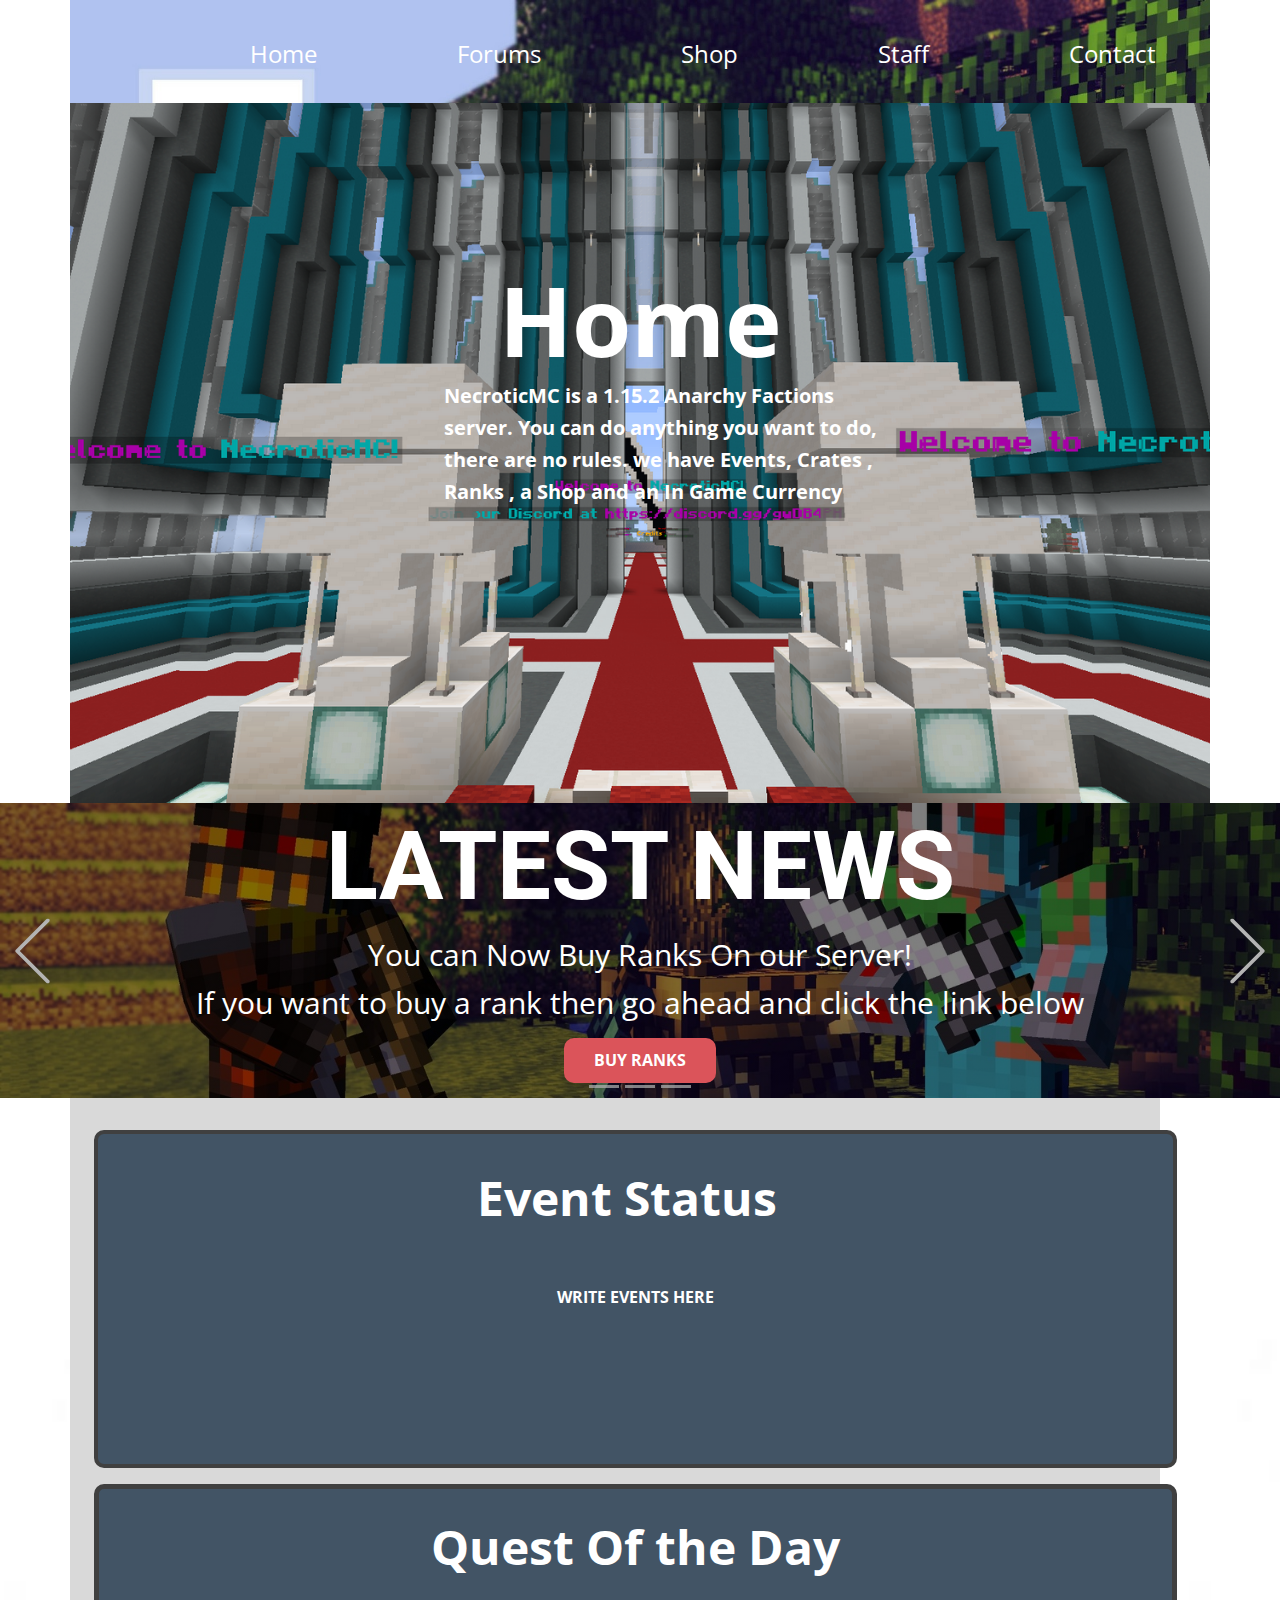
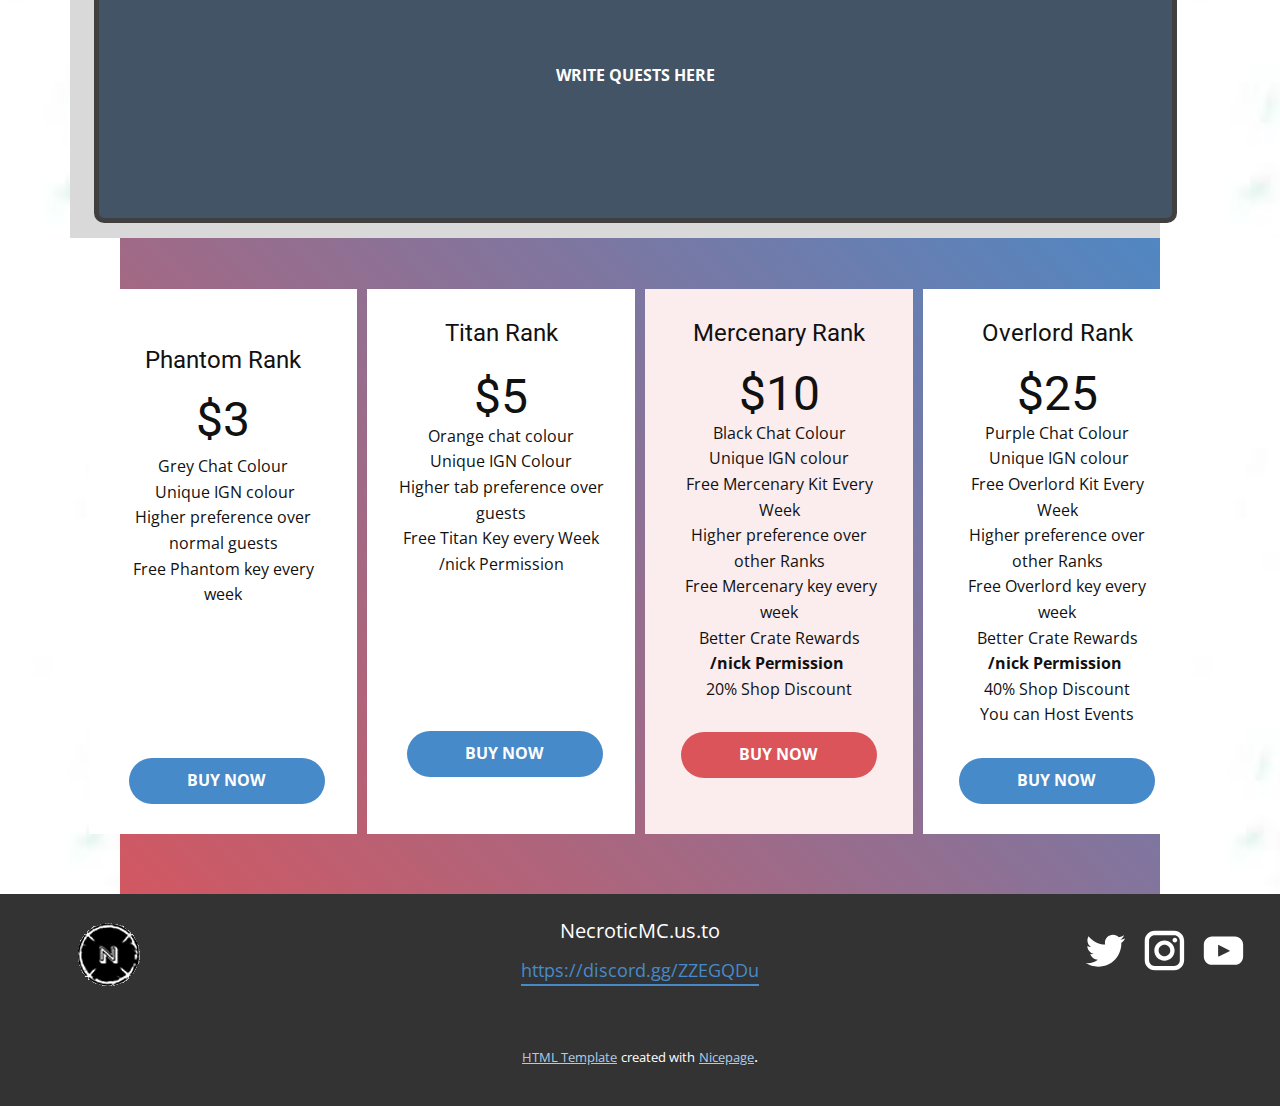
<file: index.html>
<!DOCTYPE html>
<html style="font-size: 16px;">
  <head>
    <meta name="viewport" content="width=device-width, initial-scale=1.0">
    <meta charset="utf-8">
    <meta name="keywords" content="Latest News, NecroticMC.us.to, Staff applications are open">
    <meta name="description" content="">
    <meta name="page_type" content="np-template-header-footer-from-plugin">
    <title>Home</title>
    <link rel="stylesheet" href="nicepage.css" media="screen">
<link rel="stylesheet" href="Home.css" media="screen">
    <script class="u-script" type="text/javascript" src="jquery.js" defer=""></script>
    <script class="u-script" type="text/javascript" src="nicepage.js" defer=""></script>
    <meta name="generator" content="Nicepage 2.19.0, nicepage.com">
    
    
    
    
    
    
    
    
    <link id="u-theme-google-font" rel="stylesheet" href="https://fonts.googleapis.com/css?family=Roboto:100,100i,300,300i,400,400i,500,500i,700,700i,900,900i|Open+Sans:300,300i,400,400i,600,600i,700,700i,800,800i">
    <script type="application/ld+json">{
		"@context": "http://schema.org",
		"@type": "Organization",
		"name": "",
		"url": "index.html",
		"logo": "images/necroticmc.png",
		"sameAs": [
				"https://twitter.com/NecroticMc",
				"https://www.instagram.com/necroticmc/",
				"https://youtube.com/channel/UChRduaxzDQr1-Bb1zkVHHyg/"
		]
}</script>
    <meta property="og:title" content="Home">
    <meta property="og:type" content="website">
    <meta name="theme-color" content="#478ac9">
    <link rel="canonical" href="index.html">
    <meta property="og:url" content="index.html">
    <meta name="twitter:site" content="@">
    <meta name="twitter:card" content="summary_large_image">
    <meta name="twitter:title" content="Home">
    <meta name="twitter:description" content="">
  </head>
  <body data-home-page="Home.html" data-home-page-title="Home" class="u-body"><header class="u-clearfix u-header" id="sec-6289"><div class="u-clearfix u-sheet u-sheet-1">
        <a href="https://discord.gg/gwDB4PH" class="u-image u-image-circle u-logo u-image-1" title="Necrotic" target="_blank">
          <img src="images/necroticmc.png" class="u-logo-image u-logo-image-1" data-image-width="64">
        </a>
        <img src="images/novaskin-minecraft-wallpaper21.jpeg" alt="" class="u-expanded-width u-image u-image-default u-image-2" data-image-width="2560" data-image-height="1600">
        <nav class="u-menu u-menu-dropdown u-offcanvas u-menu-1">
          <div class="menu-collapse" style="font-size: 1.5rem; letter-spacing: 0;">
            <a class="u-button-style u-custom-left-right-menu-spacing u-custom-padding-bottom u-custom-top-bottom-menu-spacing u-nav-link u-text-active-white u-text-hover-palette-1-dark-1 u-text-white" href="#">
              <svg><use xmlns:xlink="http://www.w3.org/1999/xlink" xlink:href="#menu-hamburger"></use></svg>
              <svg version="1.1" xmlns="http://www.w3.org/2000/svg" xmlns:xlink="http://www.w3.org/1999/xlink"><defs><symbol id="menu-hamburger" viewBox="0 0 16 16" style="width: 16px; height: 16px;"><rect y="1" width="16" height="2"></rect><rect y="7" width="16" height="2"></rect><rect y="13" width="16" height="2"></rect>
</symbol>
</defs></svg>
            </a>
          </div>
          <div class="u-nav-container">
            <ul class="u-nav u-text-white u-unstyled u-nav-1"><li class="u-nav-item"><a class="u-button-style u-nav-link u-text-active-white u-text-hover-palette-1-dark-1 u-text-white" href="Home.html" style="padding: 10px 70px;">Home</a>
</li><li class="u-nav-item"><a class="u-button-style u-nav-link u-text-active-white u-text-hover-palette-1-dark-1 u-text-white" href="Forums.html" style="padding: 10px 70px;">Forums</a>
</li><li class="u-nav-item"><a class="u-button-style u-nav-link u-text-active-white u-text-hover-palette-1-dark-1 u-text-white" href="Shop.html" style="padding: 10px 70px;">Shop</a>
</li><li class="u-nav-item"><a class="u-button-style u-nav-link u-text-active-white u-text-hover-palette-1-dark-1 u-text-white" href="Staff.html" style="padding: 10px 70px;">Staff</a>
</li><li class="u-nav-item"><a class="u-button-style u-nav-link u-text-active-white u-text-hover-palette-1-dark-1 u-text-white" href="Contact.html" style="padding: 10px 70px;">Contact</a>
</li></ul>
          </div>
          <div class="u-nav-container-collapse">
            <div class="u-black u-container-style u-inner-container-layout u-opacity u-opacity-95 u-sidenav">
              <div class="u-menu-close"></div>
              <ul class="u-align-center u-nav u-popupmenu-items u-unstyled u-nav-2"><li class="u-nav-item"><a class="u-button-style u-nav-link" href="Home.html">Home</a>
</li><li class="u-nav-item"><a class="u-button-style u-nav-link" href="Forums.html">Forums</a>
</li><li class="u-nav-item"><a class="u-button-style u-nav-link" href="Shop.html">Shop</a>
</li><li class="u-nav-item"><a class="u-button-style u-nav-link" href="Staff.html">Staff</a>
</li><li class="u-nav-item"><a class="u-button-style u-nav-link" href="Contact.html">Contact</a>
</li></ul>
            </div>
            <div class="u-black u-menu-overlay u-opacity u-opacity-70"></div>
          </div>
        </nav>
      </div></header>
    <section class="u-align-left u-clearfix u-section-1" id="sec-6497">
      <div class="u-clearfix u-image u-sheet u-image-1" data-image-width="1920" data-image-height="986">
        <p class="u-text u-text-default u-text-white u-text-1">Home</p>
        <p class="u-text u-text-white u-text-2">NecroticMC is a 1.15.2 Anarchy Factions server. You can do anything you want to do, there are no rules.
we have Events, Crates , Ranks , a Shop and an In Game Currency</p>
      </div>
    </section>
    <section class="u-carousel u-slide u-valign-middle-lg u-valign-middle-md u-valign-middle-sm u-valign-middle-xs u-block-ffb5-1" id="carousel_9bc3" data-interval="5000" data-u-ride="carousel">
      <ol class="u-absolute-hcenter u-carousel-indicators u-block-ffb5-2">
        <li data-u-target="#carousel_9bc3" class="u-grey-30" data-u-slide-to="0"></li>
        <li data-u-target="#carousel_9bc3" class="u-grey-30" data-u-slide-to="1"></li>
        <li data-u-target="#carousel_9bc3" class="u-grey-30" data-u-slide-to="2"></li>
      </ol>
      <div class="u-carousel-inner" role="listbox">
        <div class="u-active u-align-left u-carousel-item u-clearfix u-image u-shading u-section-2-1" src="" data-image-width="1600" data-image-height="1000">
          <div class="u-clearfix u-sheet u-sheet-1">
            <h1 class="u-align-center u-text u-title u-text-1">Latest News</h1>
            <p class="u-align-center u-large-text u-text u-text-variant u-text-2">You can Now Buy Ranks On our Server!<br>If you want to buy a rank then go ahead and click the link below
            </p>
            <a href="https://necroticshop.tebex.io/category/ranks" class="u-border-radius-10 u-btn u-btn-round u-button-style u-palette-2-base u-btn-1">Buy ranks</a>
          </div>
        </div>
        <div class="u-align-center u-carousel-item u-clearfix u-image u-shading u-section-2-2" src="" data-image-width="1600" data-image-height="972">
          <div class="u-clearfix u-sheet u-sheet-1">
            <h1 class="u-text u-text-default u-title u-text-1">NecroticMC.us.to</h1>
            <p class="u-large-text u-text u-text-default u-text-variant u-text-2">We also have regular tournaments and giveaways through which you can get rich with resources!
So what are you waiting for give our server a shot!</p>
          </div>
        </div>
        <div class="u-align-left u-carousel-item u-clearfix u-image u-shading u-section-2-3" src="" data-image-width="1600" data-image-height="822">
          <div class="u-clearfix u-sheet u-valign-middle-xl u-sheet-1">
            <h1 class="u-align-center u-text u-text-default u-title u-text-1">Staff applications are open</h1>
          </div>
        </div>
      </div>
      <a class="u-absolute-vcenter u-carousel-control u-carousel-control-prev u-text-grey-30 u-block-ffb5-3" href="#carousel_9bc3" role="button" data-u-slide="prev">
        <span aria-hidden="true">
          <svg viewBox="0 0 477.175 477.175"><path d="M145.188,238.575l215.5-215.5c5.3-5.3,5.3-13.8,0-19.1s-13.8-5.3-19.1,0l-225.1,225.1c-5.3,5.3-5.3,13.8,0,19.1l225.1,225
                    c2.6,2.6,6.1,4,9.5,4s6.9-1.3,9.5-4c5.3-5.3,5.3-13.8,0-19.1L145.188,238.575z"></path></svg>
        </span>
        <span class="sr-only">Previous</span>
      </a>
      <a class="u-absolute-vcenter u-carousel-control u-carousel-control-next u-text-grey-30 u-block-ffb5-4" href="#carousel_9bc3" role="button" data-u-slide="next">
        <span aria-hidden="true">
          <svg viewBox="0 0 477.175 477.175"><path d="M360.731,229.075l-225.1-225.1c-5.3-5.3-13.8-5.3-19.1,0s-5.3,13.8,0,19.1l215.5,215.5l-215.5,215.5
                    c-5.3,5.3-5.3,13.8,0,19.1c2.6,2.6,6.1,4,9.5,4c3.4,0,6.9-1.3,9.5-4l225.1-225.1C365.931,242.875,365.931,234.275,360.731,229.075z"></path></svg>
        </span>
        <span class="sr-only">Next</span>
      </a>
    </section>
    <section class="u-clearfix u-grey-15 u-section-3" id="sec-5ee2">
      <img src="images/download.jpg" alt="" class="u-image u-image-default u-image-1" data-image-width="168" data-image-height="300">
      <img src="images/download.jpg" alt="" class="u-image u-image-default u-image-2" data-image-width="168" data-image-height="300">
      <div class="u-border-4 u-border-grey-75 u-border-radius-10 u-container-style u-group u-palette-1-dark-2 u-shape-round u-group-1">
        <div class="u-container-layout u-container-layout-1">
          <p class="u-text u-text-default u-text-1">Event Status</p>
          <p class="u-text u-text-default u-text-2">WRITE EVENTS HERE</p>
        </div>
      </div>
      <div class="u-border-5 u-border-grey-75 u-border-radius-10 u-container-style u-group u-palette-1-dark-2 u-shape-round u-group-2">
        <div class="u-container-layout u-container-layout-2">
          <p class="u-text u-text-default u-text-3">Quest Of the Day</p>
          <p class="u-text u-text-default u-text-4">WRITE QUESTS HERE</p>
        </div>
      </div>
    </section>
    <section class="u-clearfix u-gradient u-section-4" id="sec-8536">
      <img src="images/download.jpg" alt="" class="u-expanded-height u-image u-image-default u-image-1" data-image-width="168" data-image-height="300">
      <div class="u-clearfix u-gutter-10 u-layout-wrap u-layout-wrap-1">
        <div class="u-layout">
          <div class="u-layout-row">
            <div class="u-container-style u-layout-cell u-left-cell u-size-15 u-size-30-md u-white u-layout-cell-1">
              <div class="u-container-layout u-valign-bottom u-container-layout-1">
                <h4 class="u-align-center u-text u-text-1">Phantom Rank</h4>
                <h1 class="u-align-center u-text u-text-2">$3</h1>
                <p class="u-align-center u-text u-text-3">Grey Chat Colour<br>&nbsp;Unique IGN colour<br>Higher preference over normal guests<br>Free Phantom key every week<br>
                  <br><b>&nbsp;</b>
                </p>
                <a href="https://necroticshop.tebex.io/package/4006490" class="u-border-radius-50 u-btn u-btn-round u-button-style u-palette-1-base u-btn-1" target="_blank">BUY NOW</a>
              </div>
            </div>
            <div class="u-container-style u-layout-cell u-size-15 u-size-30-md u-white u-layout-cell-2">
              <div class="u-container-layout u-valign-top u-container-layout-2">
                <h4 class="u-align-center u-text u-text-4">Titan Rank</h4>
                <h1 class="u-align-center u-text u-text-5">$5</h1>
                <p class="u-align-center u-text u-text-6">Orange chat colour<br>Unique IGN Colour<br>Higher tab preference over guests<br>Free Titan Key every Week<br>/nick Permission
                </p>
                <a href="https://necroticshop.tebex.io/package/4006547" class="u-border-radius-50 u-btn u-btn-round u-button-style u-palette-1-base u-btn-2" target="_blank">BUY NOW</a>
              </div>
            </div>
            <div class="u-align-center u-container-style u-layout-cell u-palette-2-light-3 u-size-15 u-size-30-md u-layout-cell-3">
              <div class="u-container-layout u-valign-top u-container-layout-3">
                <h4 class="u-text u-text-7">Mercenary Rank</h4>
                <h1 class="u-text u-text-8">$10</h1>
                <p class="u-text u-text-9">Black Chat Colour<br>Unique IGN colour<br>Free Mercenary Kit Every Week<br>Higher preference over other Ranks<br>&nbsp;Free Mercenary key every week<br>Better Crate Rewards<br><b>/nick Permission&nbsp;</b>
                  <br>20% Shop Discount
                </p>
                <a href="https://necroticshop.tebex.io/package/4007714" class="u-border-radius-50 u-btn u-btn-round u-button-style u-palette-2-base u-btn-3" target="_blank">BUY NOW</a>
              </div>
            </div>
            <div class="u-align-center u-container-style u-layout-cell u-right-cell u-size-15 u-size-30-md u-white u-layout-cell-4">
              <div class="u-container-layout u-valign-top u-container-layout-4">
                <h4 class="u-text u-text-10">Overlord Rank</h4>
                <h1 class="u-text u-text-11">$25</h1>
                <p class="u-text u-text-12">Purple Chat Colour<br>&nbsp;Unique IGN colour<br>Free Overlord Kit Every Week<br>Higher preference over other Ranks<br>Free Overlord key every week<br>Better Crate Rewards<br><b>/nick Permission&nbsp;</b>
                  <br>40% Shop Discount<br>You can Host Events
                </p>
                <a href="https://necroticshop.tebex.io/package/4007853" class="u-border-radius-50 u-btn u-btn-round u-button-style u-palette-1-base u-btn-4" target="_blank">BUY NOW</a>
              </div>
            </div>
          </div>
        </div>
      </div>
      <img src="images/download.jpg" alt="" class="u-expanded-height u-image u-image-default u-image-2" data-image-width="168" data-image-height="300">
    </section>
    
    
    <footer class="u-align-center-md u-align-center-sm u-align-center-xs u-clearfix u-footer u-grey-80" id="sec-3596"><div class="u-clearfix u-sheet u-sheet-1">
        <a href="https://discord.gg/gwDB4PH" class="u-image u-logo u-image-1" data-image-width="64" data-image-height="64" title="necrotic" target="_blank">
          <img src="images/necroticmc.png" class="u-logo-image u-logo-image-1" data-image-width="64">
        </a>
        <div class="u-align-left u-social-icons u-spacing-10 u-social-icons-1">
          <a class="u-social-url" target="_blank" href="https://twitter.com/NecroticMc">
            <span class="u-icon u-icon-circle u-social-twitter u-social-type-logo u-icon-1">
              <svg class="u-svg-link" preserveAspectRatio="xMidYMin slice" viewBox="0 0 112 112" style=""><use xmlns:xlink="http://www.w3.org/1999/xlink" xlink:href="#svg-53f8"></use></svg>
              <svg xmlns="http://www.w3.org/2000/svg" xmlns:xlink="http://www.w3.org/1999/xlink" version="1.1" xml:space="preserve" class="u-svg-content" viewBox="0 0 112 112" x="0px" y="0px" id="svg-53f8"><path d="M92.2,38.2c0,0.8,0,1.6,0,2.3c0,24.3-18.6,52.4-52.6,52.4c-10.6,0.1-20.2-2.9-28.5-8.2 c1.4,0.2,2.9,0.2,4.4,0.2c8.7,0,16.7-2.9,23-7.9c-8.1-0.2-14.9-5.5-17.3-12.8c1.1,0.2,2.4,0.2,3.4,0.2c1.6,0,3.3-0.2,4.8-0.7 c-8.4-1.6-14.9-9.2-14.9-18c0-0.2,0-0.2,0-0.2c2.5,1.4,5.4,2.2,8.4,2.3c-5-3.3-8.3-8.9-8.3-15.4c0-3.4,1-6.5,2.5-9.2 c9.1,11.1,22.7,18.5,38,19.2c-0.2-1.4-0.4-2.8-0.4-4.3c0.1-10,8.3-18.2,18.5-18.2c5.4,0,10.1,2.2,13.5,5.7c4.3-0.8,8.1-2.3,11.7-4.5 c-1.4,4.3-4.3,7.9-8.1,10.1c3.7-0.4,7.3-1.4,10.6-2.9C98.9,32.3,95.7,35.5,92.2,38.2z"></path></svg>
            </span>
          </a>
          <a class="u-social-url" target="_blank" href="https://www.instagram.com/necroticmc/">
            <span class="u-icon u-icon-circle u-social-instagram u-social-type-logo u-icon-2">
              <svg class="u-svg-link" preserveAspectRatio="xMidYMin slice" viewBox="0 0 112 112" style=""><use xmlns:xlink="http://www.w3.org/1999/xlink" xlink:href="#svg-55c0"></use></svg>
              <svg xmlns="http://www.w3.org/2000/svg" xmlns:xlink="http://www.w3.org/1999/xlink" version="1.1" xml:space="preserve" class="u-svg-content" viewBox="0 0 112 112" x="0px" y="0px" id="svg-55c0"><path d="M55.9,32.9c-12.8,0-23.2,10.4-23.2,23.2s10.4,23.2,23.2,23.2s23.2-10.4,23.2-23.2S68.7,32.9,55.9,32.9z M55.9,69.4c-7.4,0-13.3-6-13.3-13.3c-0.1-7.4,6-13.3,13.3-13.3s13.3,6,13.3,13.3C69.3,63.5,63.3,69.4,55.9,69.4z"></path><path d="M79.7,26.8c-3,0-5.4,2.5-5.4,5.4s2.5,5.4,5.4,5.4c3,0,5.4-2.5,5.4-5.4S82.7,26.8,79.7,26.8z"></path><path d="M78.2,11H33.5C21,11,10.8,21.3,10.8,33.7v44.7c0,12.6,10.2,22.8,22.7,22.8h44.7c12.6,0,22.7-10.2,22.7-22.7 V33.7C100.8,21.1,90.6,11,78.2,11z M91,78.4c0,7.1-5.8,12.8-12.8,12.8H33.5c-7.1,0-12.8-5.8-12.8-12.8V33.7 c0-7.1,5.8-12.8,12.8-12.8h44.7c7.1,0,12.8,5.8,12.8,12.8V78.4z"></path></svg>
            </span>
          </a>
          <a class="u-social-url" target="_blank" href="https://youtube.com/channel/UChRduaxzDQr1-Bb1zkVHHyg/">
            <span class="u-icon u-icon-circle u-social-type-logo u-social-youtube u-icon-3">
              <svg class="u-svg-link" preserveAspectRatio="xMidYMin slice" viewBox="0 0 112 112" style=""><use xmlns:xlink="http://www.w3.org/1999/xlink" xlink:href="#svg-553b"></use></svg>
              <svg xmlns="http://www.w3.org/2000/svg" xmlns:xlink="http://www.w3.org/1999/xlink" version="1.1" xml:space="preserve" class="u-svg-content" viewBox="0 0 112 112" x="0px" y="0px" id="svg-553b"><path d="M82.3,24H29.7C19.3,24,11,32.5,11,43v26.7c0,10.5,8.3,19,18.7,19h52.5c10.3,0,18.7-8.5,18.7-19V43 C101,32.5,92.7,24,82.3,24L82.3,24z M69.7,57.6L45.1,69.5c-0.7,0.2-1.4-0.2-1.4-0.8V44.1c0-0.7,0.8-1.3,1.4-0.8l24.6,12.6 C70.4,56.2,70.4,57.3,69.7,57.6L69.7,57.6z"></path></svg>
            </span>
          </a>
        </div>
        <p class="u-align-center-lg u-align-center-md u-align-center-xl u-text u-text-1">NecroticMC.us.to</p>
        <a href="https://discord.gg/gwDB4PH" class="u-active-none u-border-2 u-border-palette-1-base u-btn u-btn-rectangle u-button-style u-hover-none u-none u-btn-1" target="_blank">https://discord.gg/ZZEGQDu</a>
      </div></footer>
    <section class="u-backlink u-clearfix u-grey-80">
      <a class="u-link" href="https://nicepage.com/html" target="_blank">
        <span>HTML Template</span>
      </a>
      <p class="u-text">
        <span>created with</span>
      </p>
      <a class="u-link" href="https://nicepage.com/html" target="_blank">
        <span>Nicepage</span>
      </a>. 
    </section>
  </body>
</html>
</file>
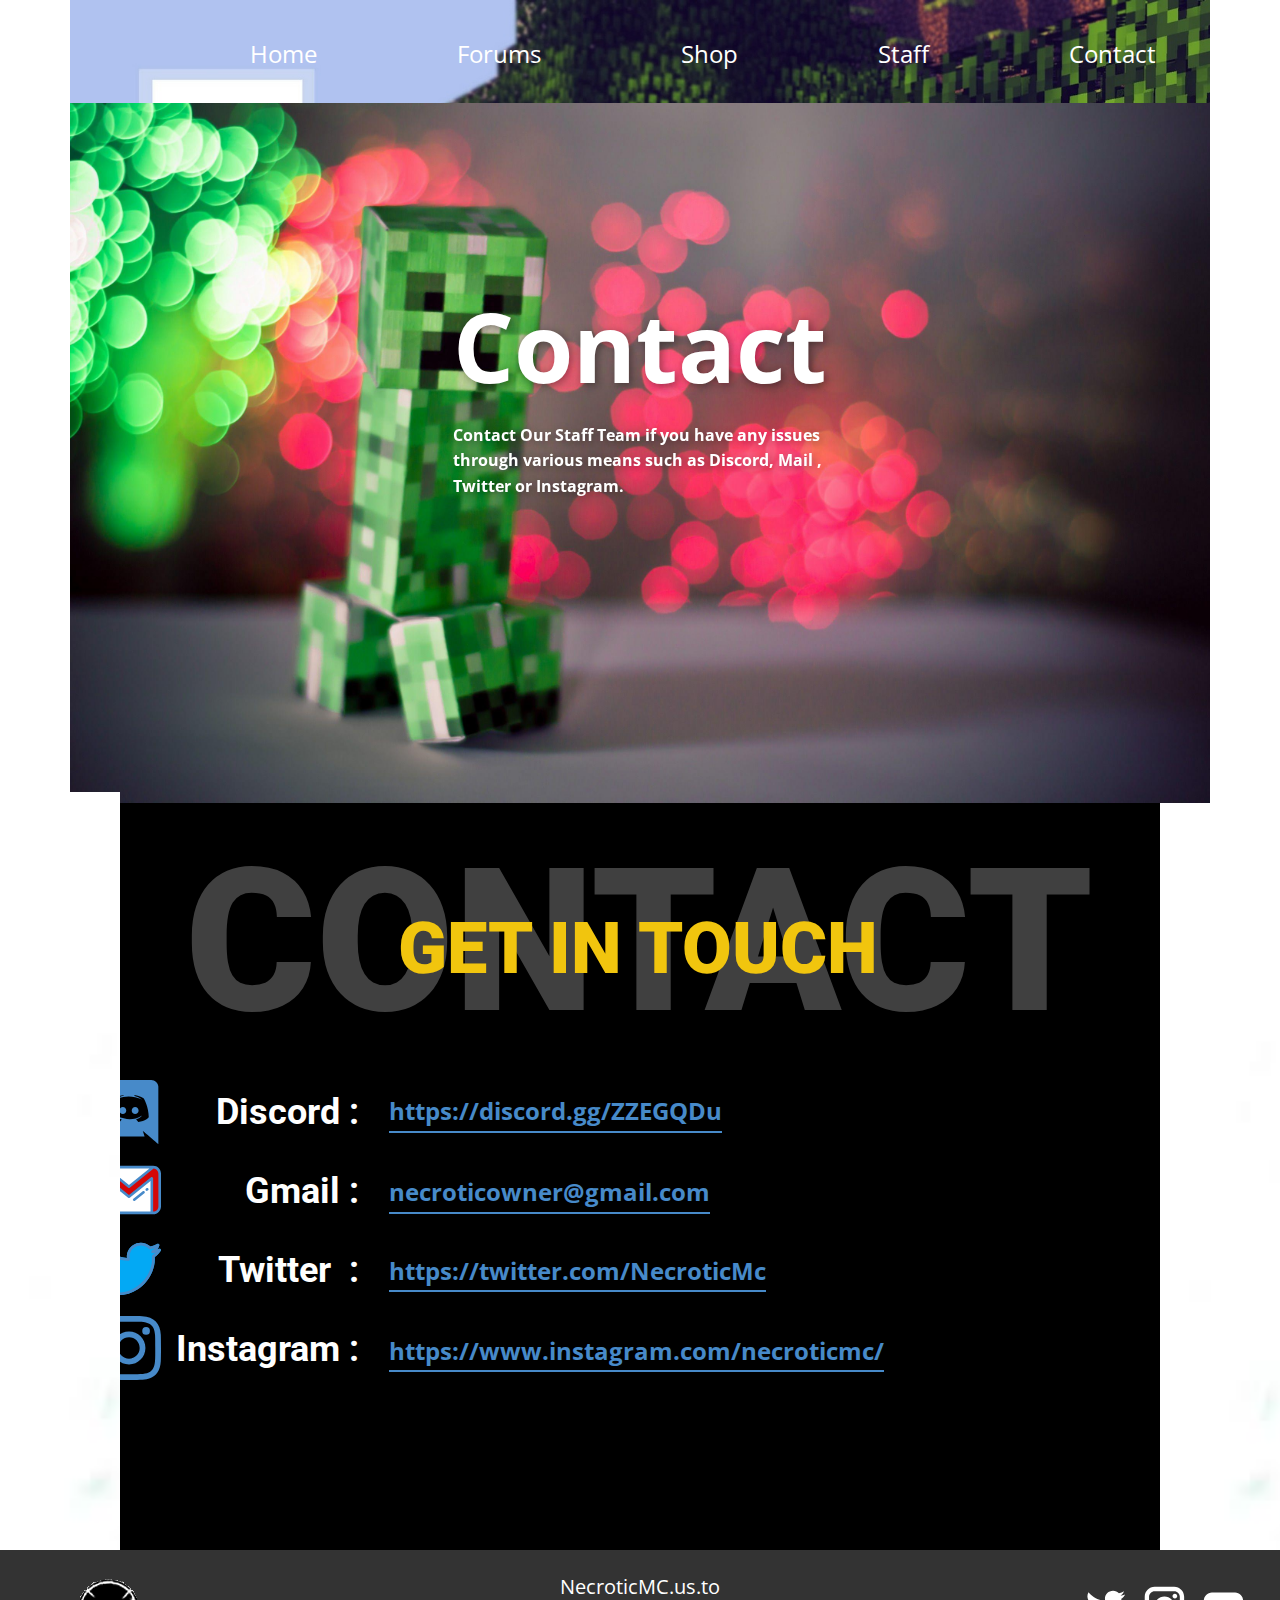
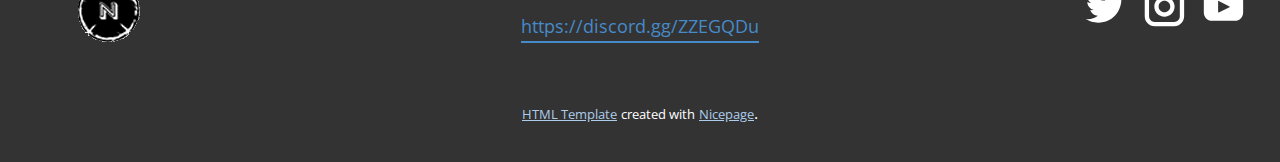
<file: Contact.html>
<!DOCTYPE html>
<html style="font-size: 16px;">
  <head>
    <meta name="viewport" content="width=device-width, initial-scale=1.0">
    <meta charset="utf-8">
    <meta name="keywords" content="contact, get in touch, don't be shy">
    <meta name="description" content="">
    <meta name="page_type" content="np-template-header-footer-from-plugin">
    <title>Contact</title>
    <link rel="stylesheet" href="nicepage.css" media="screen">
<link rel="stylesheet" href="Contact.css" media="screen">
    <script class="u-script" type="text/javascript" src="jquery.js" defer=""></script>
    <script class="u-script" type="text/javascript" src="nicepage.js" defer=""></script>
    <meta name="generator" content="Nicepage 2.19.0, nicepage.com">
    
    
    
    <link id="u-theme-google-font" rel="stylesheet" href="https://fonts.googleapis.com/css?family=Roboto:100,100i,300,300i,400,400i,500,500i,700,700i,900,900i|Open+Sans:300,300i,400,400i,600,600i,700,700i,800,800i">
    <script type="application/ld+json">{
		"@context": "http://schema.org",
		"@type": "Organization",
		"name": "",
		"url": "index.html",
		"logo": "images/necroticmc.png",
		"sameAs": [
				"https://twitter.com/NecroticMc",
				"https://www.instagram.com/necroticmc/",
				"https://youtube.com/channel/UChRduaxzDQr1-Bb1zkVHHyg/"
		]
}</script>
    <meta property="og:title" content="Contact">
    <meta property="og:type" content="website">
    <meta name="theme-color" content="#478ac9">
    <link rel="canonical" href="index.html">
    <meta property="og:url" content="index.html">
    <meta name="twitter:site" content="@">
    <meta name="twitter:card" content="summary_large_image">
    <meta name="twitter:title" content="Contact">
    <meta name="twitter:description" content="">
  </head>
  <body class="u-body"><header class="u-clearfix u-header" id="sec-6289"><div class="u-clearfix u-sheet u-sheet-1">
        <a href="https://discord.gg/gwDB4PH" class="u-image u-image-circle u-logo u-image-1" title="Necrotic" target="_blank">
          <img src="images/necroticmc.png" class="u-logo-image u-logo-image-1" data-image-width="64">
        </a>
        <img src="images/novaskin-minecraft-wallpaper21.jpeg" alt="" class="u-expanded-width u-image u-image-default u-image-2" data-image-width="2560" data-image-height="1600">
        <nav class="u-menu u-menu-dropdown u-offcanvas u-menu-1">
          <div class="menu-collapse" style="font-size: 1.5rem; letter-spacing: 0;">
            <a class="u-button-style u-custom-left-right-menu-spacing u-custom-padding-bottom u-custom-top-bottom-menu-spacing u-nav-link u-text-active-white u-text-hover-palette-1-dark-1 u-text-white" href="#">
              <svg><use xmlns:xlink="http://www.w3.org/1999/xlink" xlink:href="#menu-hamburger"></use></svg>
              <svg version="1.1" xmlns="http://www.w3.org/2000/svg" xmlns:xlink="http://www.w3.org/1999/xlink"><defs><symbol id="menu-hamburger" viewBox="0 0 16 16" style="width: 16px; height: 16px;"><rect y="1" width="16" height="2"></rect><rect y="7" width="16" height="2"></rect><rect y="13" width="16" height="2"></rect>
</symbol>
</defs></svg>
            </a>
          </div>
          <div class="u-nav-container">
            <ul class="u-nav u-text-white u-unstyled u-nav-1"><li class="u-nav-item"><a class="u-button-style u-nav-link u-text-active-white u-text-hover-palette-1-dark-1 u-text-white" href="Home.html" style="padding: 10px 70px;">Home</a>
</li><li class="u-nav-item"><a class="u-button-style u-nav-link u-text-active-white u-text-hover-palette-1-dark-1 u-text-white" href="Forums.html" style="padding: 10px 70px;">Forums</a>
</li><li class="u-nav-item"><a class="u-button-style u-nav-link u-text-active-white u-text-hover-palette-1-dark-1 u-text-white" href="Shop.html" style="padding: 10px 70px;">Shop</a>
</li><li class="u-nav-item"><a class="u-button-style u-nav-link u-text-active-white u-text-hover-palette-1-dark-1 u-text-white" href="Staff.html" style="padding: 10px 70px;">Staff</a>
</li><li class="u-nav-item"><a class="u-button-style u-nav-link u-text-active-white u-text-hover-palette-1-dark-1 u-text-white" href="Contact.html" style="padding: 10px 70px;">Contact</a>
</li></ul>
          </div>
          <div class="u-nav-container-collapse">
            <div class="u-black u-container-style u-inner-container-layout u-opacity u-opacity-95 u-sidenav">
              <div class="u-menu-close"></div>
              <ul class="u-align-center u-nav u-popupmenu-items u-unstyled u-nav-2"><li class="u-nav-item"><a class="u-button-style u-nav-link" href="Home.html">Home</a>
</li><li class="u-nav-item"><a class="u-button-style u-nav-link" href="Forums.html">Forums</a>
</li><li class="u-nav-item"><a class="u-button-style u-nav-link" href="Shop.html">Shop</a>
</li><li class="u-nav-item"><a class="u-button-style u-nav-link" href="Staff.html">Staff</a>
</li><li class="u-nav-item"><a class="u-button-style u-nav-link" href="Contact.html">Contact</a>
</li></ul>
            </div>
            <div class="u-black u-menu-overlay u-opacity u-opacity-70"></div>
          </div>
        </nav>
      </div></header>
    <section class="u-clearfix u-section-1" id="sec-1f03">
      <div class="u-clearfix u-image u-sheet u-image-1" data-image-width="3000" data-image-height="1822">
        <p class="u-text u-text-default u-text-white u-text-1" data-animation-name="fadeIn" data-animation-duration="1000" data-animation-delay="0">Contact</p>
        <p class="u-text u-text-body-alt-color u-text-2">Contact Our Staff Team if you have any issues through various means such as Discord, Mail , Twitter or Instagram.</p>
      </div>
    </section>
    <section class="u-align-center u-black u-clearfix u-section-2" id="carousel_c233">
      <span class="u-icon u-icon-circle u-text-palette-1-base u-icon-1">
        <svg class="u-svg-link" preserveAspectRatio="xMidYMin slice" viewBox="0 0 24 24" style=""><use xmlns:xlink="http://www.w3.org/1999/xlink" xlink:href="#svg-8bcd"></use></svg>
        <svg xmlns="http://www.w3.org/2000/svg" xmlns:xlink="http://www.w3.org/1999/xlink" version="1.1" xml:space="preserve" class="u-svg-content" viewBox="0 0 24 24" id="svg-8bcd" style="color: currentcolor;"><g fill="currentColor"><path d="m3.58 21.196h14.259l-.681-2.205c.101.088 5.842 5.009 5.842 5.009v-21.525c-.068-1.338-1.22-2.475-2.648-2.475l-16.767.003c-1.427 0-2.585 1.139-2.585 2.477v16.24c0 1.411 1.156 2.476 2.58 2.476zm10.548-15.513-.033.012.012-.012zm-7.631 1.269c1.833-1.334 3.532-1.27 3.532-1.27l.137.135c-2.243.535-3.26 1.537-3.26 1.537.104-.022 4.633-2.635 10.121.066 0 0-1.019-.937-3.124-1.537l.186-.183c.291.001 1.831.055 3.479 1.26 0 0 1.844 3.15 1.844 7.02-.061-.074-1.144 1.666-3.931 1.726 0 0-.472-.534-.808-1 1.63-.468 2.24-1.404 2.24-1.404-3.173 1.998-5.954 1.686-9.281.336-.031 0-.045-.014-.061-.03v-.006c-.016-.015-.03-.03-.061-.03h-.06c-.204-.134-.34-.2-.34-.2s.609.936 2.174 1.404c-.411.469-.818 1.002-.818 1.002-2.786-.066-3.802-1.806-3.802-1.806 0-3.876 1.833-7.02 1.833-7.02z"></path><path d="m14.308 12.771c.711 0 1.29-.6 1.29-1.34 0-.735-.576-1.335-1.29-1.335v.003c-.708 0-1.288.598-1.29 1.338 0 .734.579 1.334 1.29 1.334z"></path><path d="m9.69 12.771c.711 0 1.29-.6 1.29-1.34 0-.735-.575-1.335-1.286-1.335l-.004.003c-.711 0-1.29.598-1.29 1.338 0 .734.579 1.334 1.29 1.334z"></path>
</g></svg>
      </span>
      <span class="u-icon u-icon-circle u-text-palette-1-base u-icon-2">
        <svg class="u-svg-link" preserveAspectRatio="xMidYMin slice" viewBox="0 0 490.68 490.68" style=""><use xmlns:xlink="http://www.w3.org/1999/xlink" xlink:href="#svg-05a6"></use></svg>
        <svg xmlns="http://www.w3.org/2000/svg" xmlns:xlink="http://www.w3.org/1999/xlink" version="1.1" xml:space="preserve" class="u-svg-content" viewBox="0 0 490.68 490.68" x="0px" y="0px" id="svg-05a6" style="enable-background:new 0 0 490.68 490.68;"><path style="fill:#03A9F4;" d="M487.862,92.942c-3.262-3.567-8.514-4.494-12.8-2.261c-4.406,2.002-8.964,3.65-13.632,4.928  c7.28-9.316,12.777-19.897,16.213-31.211c1.513-5.693-1.876-11.535-7.569-13.048c-3.04-0.808-6.281-0.233-8.857,1.571  c-16.219,8.777-33.458,15.52-51.328,20.075c-36.787-34.722-92.823-39.05-134.507-10.389c-32.109,21.71-49.786,59.232-46.08,97.813  c-69.603-5.931-133.642-40.422-176.896-95.275c-2.222-2.688-5.584-4.168-9.067-3.989c-3.532,0.212-6.728,2.162-8.533,5.205  c-14.68,23.997-18.933,52.944-11.776,80.149c3.67,13.978,9.961,27.132,18.539,38.763c-3.864-1.892-7.5-4.218-10.837-6.933  c-4.575-3.711-11.292-3.011-15.004,1.564c-1.54,1.899-2.382,4.269-2.383,6.714c0.634,39.467,22.306,75.588,56.832,94.72  c-4.658-0.572-9.256-1.557-13.739-2.944c-5.641-1.697-11.59,1.5-13.287,7.141c-0.74,2.461-0.567,5.107,0.487,7.451  c14.985,33.566,44.943,58.084,80.811,66.133c-34.173,19.28-73.523,27.381-112.533,23.168c-5.058-0.646-9.85,2.429-11.371,7.296  c-1.568,4.829,0.484,10.093,4.907,12.587c47.765,28.38,102.102,43.82,157.653,44.8c53.294-0.195,105.345-16.113,149.632-45.76  c84.544-56.107,137.237-156.843,129.899-246.976c18.077-13.381,33.758-29.725,46.379-48.341  C491.608,101.812,491.136,96.499,487.862,92.942z"></path><path d="M163.083,446.905c-55.552-0.976-109.89-16.417-157.653-44.8c-4.423-2.493-6.475-7.758-4.907-12.587  c1.617-4.794,6.337-7.832,11.371-7.317c39.01,4.216,78.361-3.885,112.533-23.168c-35.867-8.05-65.826-32.567-80.811-66.133  c-2.431-5.366-0.052-11.687,5.314-14.118c2.353-1.066,5.013-1.242,7.486-0.495c4.483,1.394,9.08,2.386,13.739,2.965  c-34.497-19.12-56.164-55.199-56.832-94.635c0.003-5.891,4.782-10.664,10.673-10.66c2.445,0.001,4.815,0.843,6.714,2.383  c3.335,2.718,6.971,5.045,10.837,6.933c-8.569-11.625-14.853-24.772-18.517-38.741c-7.129-27.217-2.845-56.164,11.861-80.149  c1.805-3.043,5.002-4.993,8.533-5.205c3.499-0.27,6.901,1.227,9.067,3.989c43.246,54.83,107.255,89.317,176.832,95.275  c-3.709-38.588,13.968-76.118,46.08-97.835c41.685-28.653,97.716-24.325,134.507,10.389c17.868-4.56,35.107-11.302,51.328-20.075  c4.828-3.375,11.479-2.197,14.854,2.632c1.795,2.568,2.37,5.794,1.573,8.824c-3.434,11.321-8.931,21.909-16.213,31.232  c4.666-1.282,9.225-2.93,13.632-4.928c5.241-2.691,11.67-0.624,14.361,4.616c1.725,3.36,1.545,7.381-0.473,10.573  c-12.62,18.61-28.302,34.948-46.379,48.32c7.317,90.155-45.355,190.869-129.899,246.976  C268.406,430.792,216.366,446.702,163.083,446.905z M56.523,403.321c79.467,35.863,171.794,28.327,244.395-19.947  c80.128-53.184,129.429-149.056,119.893-233.152c-0.461-4.001,1.371-7.921,4.736-10.133c8.325-5.707,16.134-12.131,23.339-19.2  c-7.625,1.794-15.405,2.852-23.232,3.157l0,0c-5.891,0.014-10.678-4.75-10.693-10.641c-0.011-4.387,2.666-8.334,6.746-9.946  c8.441-4.478,15.74-10.835,21.333-18.581c-11.198,4.578-22.836,7.995-34.731,10.197c-3.208,0.44-6.443-0.587-8.811-2.795  c-29.765-31.333-77.994-36.126-113.344-11.264c-37.227,21.76-38.059,72.533-34.133,88.469c0.807,3.277,0.016,6.742-2.133,9.344  c-2.073,2.709-5.394,4.16-8.789,3.84c-74.637-2.679-144.938-35.741-194.603-91.52c-6.176,15.957-7.161,33.456-2.816,50.005  c4.935,20.177,17.074,37.855,34.133,49.707c5.089,2.968,6.807,9.5,3.839,14.588c-1.534,2.63-4.119,4.479-7.103,5.081  c-12.579,2.316-25.558,0.945-37.376-3.947c10.121,33.093,36.832,58.468,70.4,66.88c5.856,0.644,10.081,5.912,9.438,11.768  c-0.299,2.719-1.631,5.219-3.72,6.984c-11.182,8.375-25.095,12.256-38.997,10.88c18.706,24.311,47.727,38.446,78.4,38.187  c5.89,0.129,10.559,5.008,10.43,10.898c-0.065,2.947-1.346,5.736-3.54,7.705C130.386,384.408,94.466,399.547,56.523,403.321z"></path></svg>
      </span>
      <span class="u-icon u-icon-circle u-text-palette-1-base u-icon-3">
        <svg class="u-svg-link" preserveAspectRatio="xMidYMin slice" viewBox="0 0 512 512" style=""><use xmlns:xlink="http://www.w3.org/1999/xlink" xlink:href="#svg-2ba3"></use></svg>
        <svg xmlns="http://www.w3.org/2000/svg" xmlns:xlink="http://www.w3.org/1999/xlink" version="1.1" xml:space="preserve" class="u-svg-content" viewBox="0 0 512 512" x="0px" y="0px" id="svg-2ba3" style="enable-background:new 0 0 512 512;"><path style="fill:#FFFFFF;" d="M501.551,387.058c0,28.498-23.312,51.808-51.809,51.808H62.258  c-28.496,0-51.809-23.311-51.809-51.808V124.942c0-28.497,23.313-51.808,51.809-51.808h387.484  c28.497,0,51.809,23.311,51.809,51.808V387.058z"></path><path style="fill:#D50707;" d="M62.258,438.867h10.885V162.547l182.716,147.187l182.716-147.187v276.319h11.166  c26.683,0,48.816-20.435,51.528-46.43V124.942c0-28.498-23.313-51.808-51.809-51.808L255.859,229.627L62.258,73.133  c-28.496,0-51.809,23.311-51.809,51.808v262.117C10.449,415.556,33.762,438.867,62.258,438.867z"></path><path d="M449.742,62.684H62.258C27.929,62.684,0,90.614,0,124.942v262.117c0,34.329,27.929,62.257,62.258,62.257h387.484  c34.33,0,62.258-27.928,62.258-62.257V124.942C512,90.614,484.072,62.684,449.742,62.684z M419.912,83.582L255.859,216.19  L91.806,83.582H419.912z M428.126,428.418H83.592V184.382l165.712,133.49c3.826,3.082,9.284,3.082,13.11,0l165.711-133.49V428.418z   M491.102,387.058c0,22.806-18.554,41.359-41.36,41.359h-0.717v-265.87c0-4.023-2.309-7.688-5.939-9.425  c-3.632-1.738-7.934-1.235-11.065,1.288L255.859,296.318L79.698,154.41c-3.134-2.523-7.438-3.026-11.065-1.288  c-3.63,1.737-5.939,5.402-5.939,9.425v265.87h-0.436c-22.805,0.001-41.359-18.553-41.359-41.358V124.942  c0-21.626,16.688-39.418,37.861-41.2l190.532,154.012c1.915,1.549,4.242,2.323,6.568,2.323c2.327,0,4.653-0.774,6.568-2.323  L452.983,83.721c21.295,1.66,38.119,19.507,38.119,41.22V387.058z"></path><path d="M398.522,263.111c2.309,0,4.634-0.762,6.568-2.328l3.635-2.942c4.485-3.631,5.177-10.21,1.546-14.695  c-3.63-4.486-10.211-5.178-14.695-1.547l-3.636,2.942c-4.485,3.631-5.177,10.211-1.546,14.696  C392.459,261.787,395.477,263.111,398.522,263.111z"></path><path d="M297.54,344.054c2.309,0,4.634-0.762,6.568-2.327l74.708-59.674c4.485-3.631,5.177-10.21,1.546-14.695  c-3.63-4.486-10.211-5.179-14.695-1.549l-74.708,59.674c-4.485,3.631-5.177,10.21-1.546,14.695  C291.476,342.729,294.495,344.054,297.54,344.054z"></path></svg>
      </span>
      <span class="u-icon u-icon-circle u-text-palette-1-base u-icon-4">
        <svg class="u-svg-link" preserveAspectRatio="xMidYMin slice" viewBox="0 0 24 24" style=""><use xmlns:xlink="http://www.w3.org/1999/xlink" xlink:href="#svg-1755"></use></svg>
        <svg xmlns="http://www.w3.org/2000/svg" xmlns:xlink="http://www.w3.org/1999/xlink" version="1.1" xml:space="preserve" class="u-svg-content" viewBox="0 0 24 24" id="svg-1755"><path d="m12.004 5.838c-3.403 0-6.158 2.758-6.158 6.158 0 3.403 2.758 6.158 6.158 6.158 3.403 0 6.158-2.758 6.158-6.158 0-3.403-2.758-6.158-6.158-6.158zm0 10.155c-2.209 0-3.997-1.789-3.997-3.997s1.789-3.997 3.997-3.997 3.997 1.789 3.997 3.997c.001 2.208-1.788 3.997-3.997 3.997z"></path><path d="m16.948.076c-2.208-.103-7.677-.098-9.887 0-1.942.091-3.655.56-5.036 1.941-2.308 2.308-2.013 5.418-2.013 9.979 0 4.668-.26 7.706 2.013 9.979 2.317 2.316 5.472 2.013 9.979 2.013 4.624 0 6.22.003 7.855-.63 2.223-.863 3.901-2.85 4.065-6.419.104-2.209.098-7.677 0-9.887-.198-4.213-2.459-6.768-6.976-6.976zm3.495 20.372c-1.513 1.513-3.612 1.378-8.468 1.378-5 0-7.005.074-8.468-1.393-1.685-1.677-1.38-4.37-1.38-8.453 0-5.525-.567-9.504 4.978-9.788 1.274-.045 1.649-.06 4.856-.06l.045.03c5.329 0 9.51-.558 9.761 4.986.057 1.265.07 1.645.07 4.847-.001 4.942.093 6.959-1.394 8.453z"></path><circle cx="18.406" cy="5.595" r="1.439"></circle></svg>
      </span>
      <img src="images/download.jpg" alt="" class="u-image u-image-default u-image-1" data-image-width="168" data-image-height="300">
      <img src="images/download.jpg" alt="" class="u-expanded-height u-image u-image-default u-image-2" data-image-width="168" data-image-height="300">
      <h1 class="u-text u-text-default u-text-grey-75 u-text-1">contact</h1>
      <h2 class="u-text u-text-default u-text-palette-3-base u-text-2">get in touch</h2>
      <a href="https://discord.gg/gwDB4PH" class="u-active-none u-border-2 u-border-palette-1-base u-btn u-btn-rectangle u-button-style u-hover-none u-none u-btn-1" target="_blank">https://discord.gg/ZZEGQDu</a>
      <h2 class="u-align-right u-text u-text-default u-text-3">Discord :<br>
        <br>Gmail :<br>
        <br>Twitter&nbsp; :<br>
        <br>Instagram :<br>
        <br>&nbsp;
      </h2>
      <a href="https://twitter.com/NecroticMc" class="u-active-none u-border-2 u-border-palette-1-base u-btn u-btn-rectangle u-button-style u-hover-none u-none u-btn-2" target="_blank">https://twitter.com/NecroticMc</a>
      <a href="mailto:necroticowner@gmail.com?subject=Contact%20with%20NecroticMC" class="u-active-none u-border-2 u-border-palette-1-base u-btn u-btn-rectangle u-button-style u-hover-none u-none u-btn-3">necroticowner@gmail.com</a>
      <a href="https://www.instagram.com/necroticmc/" class="u-active-none u-border-2 u-border-palette-1-base u-btn u-btn-rectangle u-button-style u-hover-none u-none u-btn-4" target="_blank">https://www.instagram.com/necroticmc/</a>
    </section>
    
    
    <footer class="u-align-center-md u-align-center-sm u-align-center-xs u-clearfix u-footer u-grey-80" id="sec-3596"><div class="u-clearfix u-sheet u-sheet-1">
        <a href="https://discord.gg/gwDB4PH" class="u-image u-logo u-image-1" data-image-width="64" data-image-height="64" title="necrotic" target="_blank">
          <img src="images/necroticmc.png" class="u-logo-image u-logo-image-1" data-image-width="64">
        </a>
        <div class="u-align-left u-social-icons u-spacing-10 u-social-icons-1">
          <a class="u-social-url" target="_blank" href="https://twitter.com/NecroticMc">
            <span class="u-icon u-icon-circle u-social-twitter u-social-type-logo u-icon-1">
              <svg class="u-svg-link" preserveAspectRatio="xMidYMin slice" viewBox="0 0 112 112" style=""><use xmlns:xlink="http://www.w3.org/1999/xlink" xlink:href="#svg-53f8"></use></svg>
              <svg xmlns="http://www.w3.org/2000/svg" xmlns:xlink="http://www.w3.org/1999/xlink" version="1.1" xml:space="preserve" class="u-svg-content" viewBox="0 0 112 112" x="0px" y="0px" id="svg-53f8"><path d="M92.2,38.2c0,0.8,0,1.6,0,2.3c0,24.3-18.6,52.4-52.6,52.4c-10.6,0.1-20.2-2.9-28.5-8.2 c1.4,0.2,2.9,0.2,4.4,0.2c8.7,0,16.7-2.9,23-7.9c-8.1-0.2-14.9-5.5-17.3-12.8c1.1,0.2,2.4,0.2,3.4,0.2c1.6,0,3.3-0.2,4.8-0.7 c-8.4-1.6-14.9-9.2-14.9-18c0-0.2,0-0.2,0-0.2c2.5,1.4,5.4,2.2,8.4,2.3c-5-3.3-8.3-8.9-8.3-15.4c0-3.4,1-6.5,2.5-9.2 c9.1,11.1,22.7,18.5,38,19.2c-0.2-1.4-0.4-2.8-0.4-4.3c0.1-10,8.3-18.2,18.5-18.2c5.4,0,10.1,2.2,13.5,5.7c4.3-0.8,8.1-2.3,11.7-4.5 c-1.4,4.3-4.3,7.9-8.1,10.1c3.7-0.4,7.3-1.4,10.6-2.9C98.9,32.3,95.7,35.5,92.2,38.2z"></path></svg>
            </span>
          </a>
          <a class="u-social-url" target="_blank" href="https://www.instagram.com/necroticmc/">
            <span class="u-icon u-icon-circle u-social-instagram u-social-type-logo u-icon-2">
              <svg class="u-svg-link" preserveAspectRatio="xMidYMin slice" viewBox="0 0 112 112" style=""><use xmlns:xlink="http://www.w3.org/1999/xlink" xlink:href="#svg-55c0"></use></svg>
              <svg xmlns="http://www.w3.org/2000/svg" xmlns:xlink="http://www.w3.org/1999/xlink" version="1.1" xml:space="preserve" class="u-svg-content" viewBox="0 0 112 112" x="0px" y="0px" id="svg-55c0"><path d="M55.9,32.9c-12.8,0-23.2,10.4-23.2,23.2s10.4,23.2,23.2,23.2s23.2-10.4,23.2-23.2S68.7,32.9,55.9,32.9z M55.9,69.4c-7.4,0-13.3-6-13.3-13.3c-0.1-7.4,6-13.3,13.3-13.3s13.3,6,13.3,13.3C69.3,63.5,63.3,69.4,55.9,69.4z"></path><path d="M79.7,26.8c-3,0-5.4,2.5-5.4,5.4s2.5,5.4,5.4,5.4c3,0,5.4-2.5,5.4-5.4S82.7,26.8,79.7,26.8z"></path><path d="M78.2,11H33.5C21,11,10.8,21.3,10.8,33.7v44.7c0,12.6,10.2,22.8,22.7,22.8h44.7c12.6,0,22.7-10.2,22.7-22.7 V33.7C100.8,21.1,90.6,11,78.2,11z M91,78.4c0,7.1-5.8,12.8-12.8,12.8H33.5c-7.1,0-12.8-5.8-12.8-12.8V33.7 c0-7.1,5.8-12.8,12.8-12.8h44.7c7.1,0,12.8,5.8,12.8,12.8V78.4z"></path></svg>
            </span>
          </a>
          <a class="u-social-url" target="_blank" href="https://youtube.com/channel/UChRduaxzDQr1-Bb1zkVHHyg/">
            <span class="u-icon u-icon-circle u-social-type-logo u-social-youtube u-icon-3">
              <svg class="u-svg-link" preserveAspectRatio="xMidYMin slice" viewBox="0 0 112 112" style=""><use xmlns:xlink="http://www.w3.org/1999/xlink" xlink:href="#svg-553b"></use></svg>
              <svg xmlns="http://www.w3.org/2000/svg" xmlns:xlink="http://www.w3.org/1999/xlink" version="1.1" xml:space="preserve" class="u-svg-content" viewBox="0 0 112 112" x="0px" y="0px" id="svg-553b"><path d="M82.3,24H29.7C19.3,24,11,32.5,11,43v26.7c0,10.5,8.3,19,18.7,19h52.5c10.3,0,18.7-8.5,18.7-19V43 C101,32.5,92.7,24,82.3,24L82.3,24z M69.7,57.6L45.1,69.5c-0.7,0.2-1.4-0.2-1.4-0.8V44.1c0-0.7,0.8-1.3,1.4-0.8l24.6,12.6 C70.4,56.2,70.4,57.3,69.7,57.6L69.7,57.6z"></path></svg>
            </span>
          </a>
        </div>
        <p class="u-align-center-lg u-align-center-md u-align-center-xl u-text u-text-1">NecroticMC.us.to</p>
        <a href="https://discord.gg/gwDB4PH" class="u-active-none u-border-2 u-border-palette-1-base u-btn u-btn-rectangle u-button-style u-hover-none u-none u-btn-1" target="_blank">https://discord.gg/ZZEGQDu</a>
      </div></footer>
    <section class="u-backlink u-clearfix u-grey-80">
      <a class="u-link" href="https://nicepage.com/html" target="_blank">
        <span>HTML Template</span>
      </a>
      <p class="u-text">
        <span>created with</span>
      </p>
      <a class="u-link" href="https://nicepage.com/html" target="_blank">
        <span>Nicepage</span>
      </a>. 
    </section>
  </body>
</html>
</file>
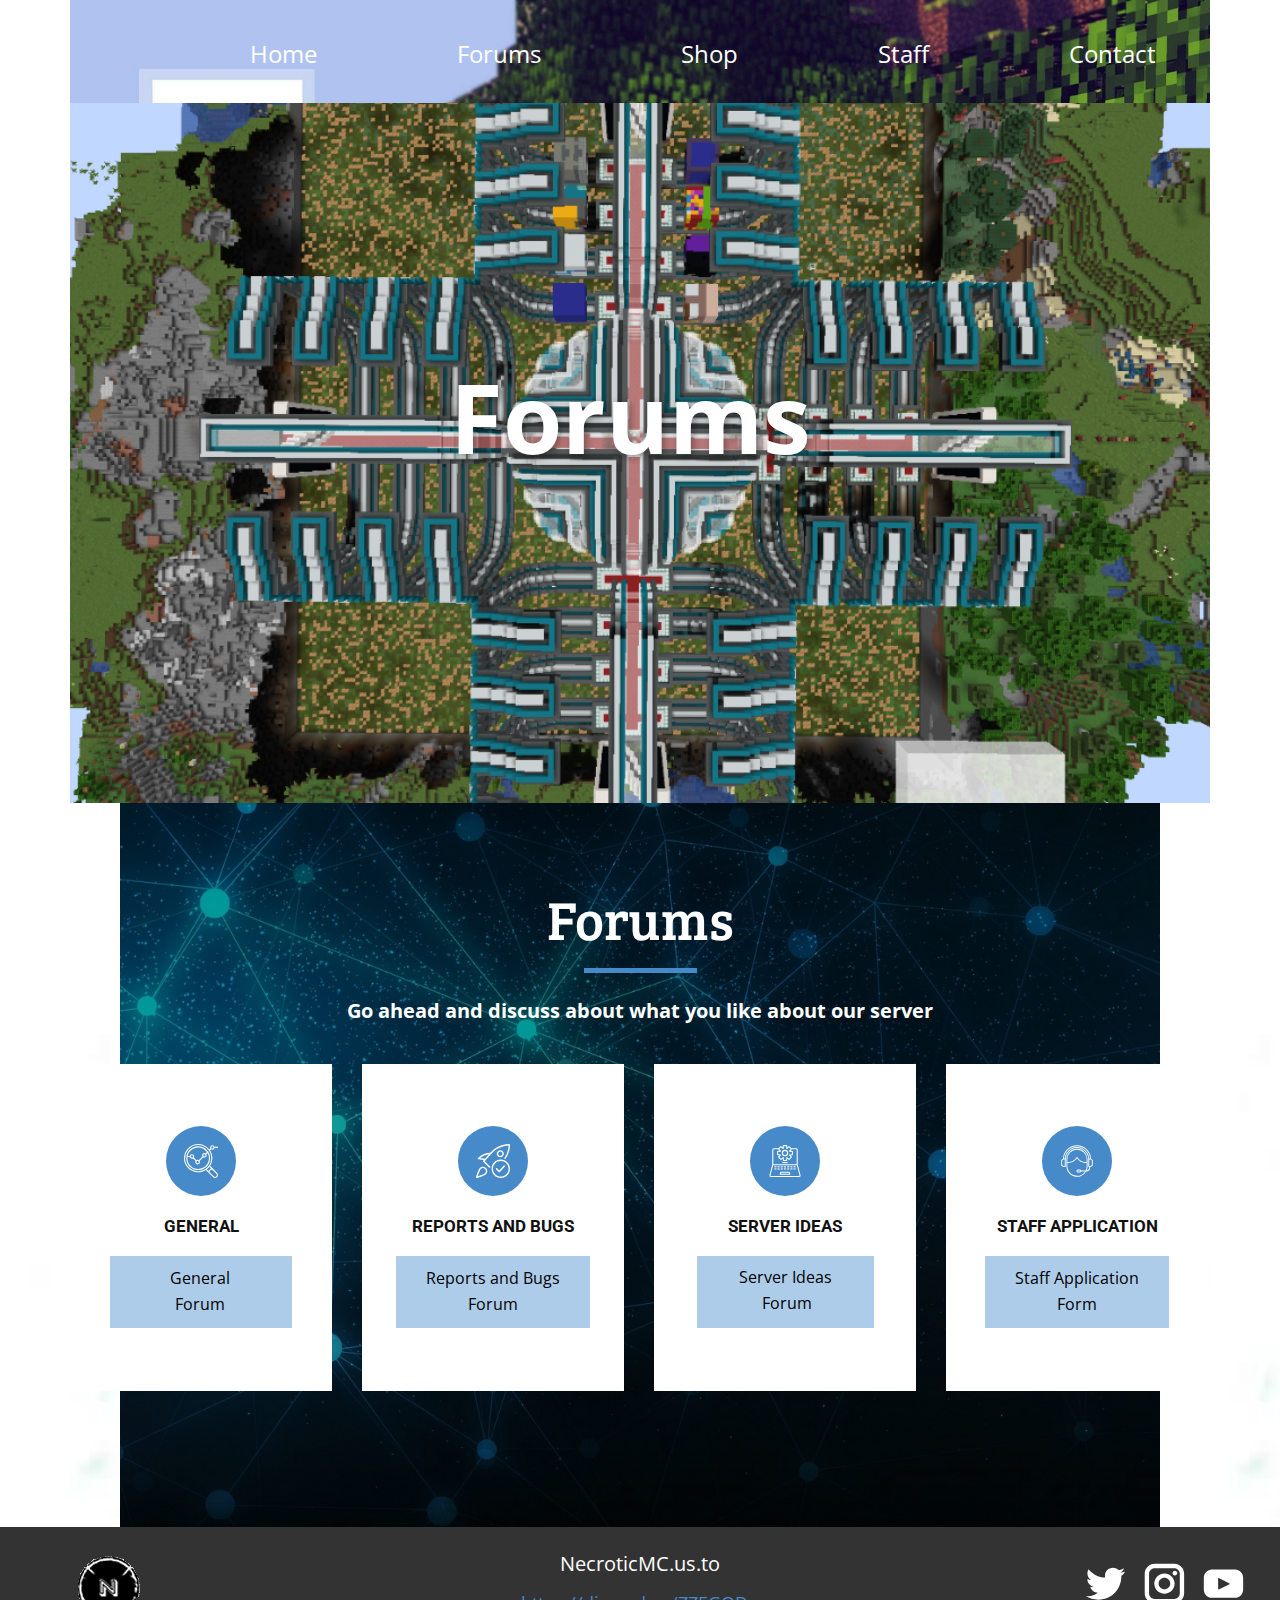
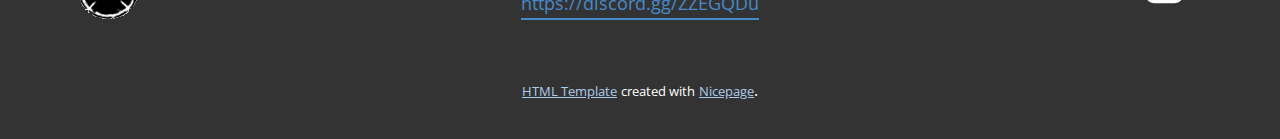
<file: Forums.html>
<!DOCTYPE html>
<html style="font-size: 16px;">
  <head>
    <meta name="viewport" content="width=device-width, initial-scale=1.0">
    <meta charset="utf-8">
    <meta name="keywords" content="Forums">
    <meta name="description" content="">
    <meta name="page_type" content="np-template-header-footer-from-plugin">
    <title>Forums</title>
    <link rel="stylesheet" href="nicepage.css" media="screen">
<link rel="stylesheet" href="Forums.css" media="screen">
    <script class="u-script" type="text/javascript" src="jquery.js" defer=""></script>
    <script class="u-script" type="text/javascript" src="nicepage.js" defer=""></script>
    <meta name="generator" content="Nicepage 2.19.0, nicepage.com">
    
    
    
    <link id="u-theme-google-font" rel="stylesheet" href="https://fonts.googleapis.com/css?family=Roboto:100,100i,300,300i,400,400i,500,500i,700,700i,900,900i|Open+Sans:300,300i,400,400i,600,600i,700,700i,800,800i">
    <link id="u-page-google-font" rel="stylesheet" href="https://fonts.googleapis.com/css?family=Bree+Serif:400">
    <script type="application/ld+json">{
		"@context": "http://schema.org",
		"@type": "Organization",
		"name": "",
		"url": "index.html",
		"logo": "images/necroticmc.png",
		"sameAs": [
				"https://twitter.com/NecroticMc",
				"https://www.instagram.com/necroticmc/",
				"https://youtube.com/channel/UChRduaxzDQr1-Bb1zkVHHyg/"
		]
}</script>
    <meta property="og:title" content="Forums">
    <meta property="og:type" content="website">
    <meta name="theme-color" content="#478ac9">
    <link rel="canonical" href="index.html">
    <meta property="og:url" content="index.html">
    <meta name="twitter:site" content="@">
    <meta name="twitter:card" content="summary_large_image">
    <meta name="twitter:title" content="Forums">
    <meta name="twitter:description" content="">
  </head>
  <body class="u-body"><header class="u-clearfix u-header" id="sec-6289"><div class="u-clearfix u-sheet u-sheet-1">
        <a href="https://discord.gg/gwDB4PH" class="u-image u-image-circle u-logo u-image-1" title="Necrotic" target="_blank">
          <img src="images/necroticmc.png" class="u-logo-image u-logo-image-1" data-image-width="64">
        </a>
        <img src="images/novaskin-minecraft-wallpaper21.jpeg" alt="" class="u-expanded-width u-image u-image-default u-image-2" data-image-width="2560" data-image-height="1600">
        <nav class="u-menu u-menu-dropdown u-offcanvas u-menu-1">
          <div class="menu-collapse" style="font-size: 1.5rem; letter-spacing: 0;">
            <a class="u-button-style u-custom-left-right-menu-spacing u-custom-padding-bottom u-custom-top-bottom-menu-spacing u-nav-link u-text-active-white u-text-hover-palette-1-dark-1 u-text-white" href="#">
              <svg><use xmlns:xlink="http://www.w3.org/1999/xlink" xlink:href="#menu-hamburger"></use></svg>
              <svg version="1.1" xmlns="http://www.w3.org/2000/svg" xmlns:xlink="http://www.w3.org/1999/xlink"><defs><symbol id="menu-hamburger" viewBox="0 0 16 16" style="width: 16px; height: 16px;"><rect y="1" width="16" height="2"></rect><rect y="7" width="16" height="2"></rect><rect y="13" width="16" height="2"></rect>
</symbol>
</defs></svg>
            </a>
          </div>
          <div class="u-nav-container">
            <ul class="u-nav u-text-white u-unstyled u-nav-1"><li class="u-nav-item"><a class="u-button-style u-nav-link u-text-active-white u-text-hover-palette-1-dark-1 u-text-white" href="Home.html" style="padding: 10px 70px;">Home</a>
</li><li class="u-nav-item"><a class="u-button-style u-nav-link u-text-active-white u-text-hover-palette-1-dark-1 u-text-white" href="Forums.html" style="padding: 10px 70px;">Forums</a>
</li><li class="u-nav-item"><a class="u-button-style u-nav-link u-text-active-white u-text-hover-palette-1-dark-1 u-text-white" href="Shop.html" style="padding: 10px 70px;">Shop</a>
</li><li class="u-nav-item"><a class="u-button-style u-nav-link u-text-active-white u-text-hover-palette-1-dark-1 u-text-white" href="Staff.html" style="padding: 10px 70px;">Staff</a>
</li><li class="u-nav-item"><a class="u-button-style u-nav-link u-text-active-white u-text-hover-palette-1-dark-1 u-text-white" href="Contact.html" style="padding: 10px 70px;">Contact</a>
</li></ul>
          </div>
          <div class="u-nav-container-collapse">
            <div class="u-black u-container-style u-inner-container-layout u-opacity u-opacity-95 u-sidenav">
              <div class="u-menu-close"></div>
              <ul class="u-align-center u-nav u-popupmenu-items u-unstyled u-nav-2"><li class="u-nav-item"><a class="u-button-style u-nav-link" href="Home.html">Home</a>
</li><li class="u-nav-item"><a class="u-button-style u-nav-link" href="Forums.html">Forums</a>
</li><li class="u-nav-item"><a class="u-button-style u-nav-link" href="Shop.html">Shop</a>
</li><li class="u-nav-item"><a class="u-button-style u-nav-link" href="Staff.html">Staff</a>
</li><li class="u-nav-item"><a class="u-button-style u-nav-link" href="Contact.html">Contact</a>
</li></ul>
            </div>
            <div class="u-black u-menu-overlay u-opacity u-opacity-70"></div>
          </div>
        </nav>
      </div></header>
    <section class="u-clearfix u-section-1" id="sec-d6da">
      <div class="u-clearfix u-image u-sheet u-image-1" data-image-width="1008" data-image-height="831">
        <p class="u-text u-text-white u-text-1" data-animation-name="fadeIn" data-animation-duration="1000" data-animation-delay="0">Forums</p>
      </div>
    </section>
    <section class="u-align-center u-clearfix u-image u-shading u-section-2" src="" id="carousel_a735">
      <div class="u-border-5 u-border-palette-1-base u-line u-line-horizontal u-line-1"></div>
      <img src="images/download.jpg" alt="" class="u-expanded-height u-image u-image-default u-image-1" data-image-width="168" data-image-height="300">
      <img src="images/download.jpg" alt="" class="u-expanded-height u-image u-image-default u-image-2" data-image-width="168" data-image-height="300">
      <p class="u-large-text u-text u-text-font u-text-variant u-text-1">Go ahead and discuss about what you like about our server</p>
      <div class="u-list u-repeater u-list-1">
        <div class="u-align-center u-container-style u-list-item u-repeater-item u-video-cover u-white u-list-item-1">
          <div class="u-container-layout u-similar-container u-container-layout-1">
            <span class="u-icon u-icon-circle u-palette-1-base u-spacing-18 u-icon-1">
              <svg class="u-svg-link" preserveAspectRatio="xMidYMin slice" viewBox="0 0 480.182 480.182" style=""><use xmlns:xlink="http://www.w3.org/1999/xlink" xlink:href="#svg-9516"></use></svg>
              <svg xmlns="http://www.w3.org/2000/svg" xmlns:xlink="http://www.w3.org/1999/xlink" version="1.1" id="svg-9516" x="0px" y="0px" viewBox="0 0 480.182 480.182" style="enable-background:new 0 0 480.182 480.182;" xml:space="preserve" class="u-svg-content"><g><g><path d="M200.182,32.106c-92.784,0-168,75.216-168,168s75.216,168,168,168s168-75.216,168-168    C368.081,107.364,292.924,32.207,200.182,32.106z M200.182,48.106c49.416,0.039,95.723,24.123,124.128,64.56l-20,20    c-4.867-2.945-10.439-4.521-16.128-4.56c-17.673,0-32,14.327-32,32c0.028,5.695,1.595,11.276,4.536,16.152l-52.384,52.384    c-9.919-6.048-22.385-6.048-32.304,0l-36.384-36.384c2.941-4.876,4.508-10.457,4.536-16.152    c0.022-17.638-14.258-31.954-31.896-31.976c-14.587-0.018-27.332,9.849-30.968,23.976h-29.68    C66.785,98.159,128.614,48.211,200.182,48.106z M304.182,160.106c0,8.837-7.163,16-16,16s-16-7.163-16-16s7.163-16,16-16    S304.182,151.269,304.182,160.106z M208.182,256.106c0,8.837-7.163,16-16,16s-16-7.163-16-16c0-8.837,7.163-16,16-16    S208.182,247.269,208.182,256.106z M128.182,176.106c0,8.837-7.163,16-16,16s-16-7.163-16-16s7.163-16,16-16    S128.182,167.269,128.182,176.106z M274.036,333.012c-22.592,12.544-48.012,19.116-73.854,19.093    c-83.89,0.057-151.943-67.902-152-151.792c-0.004-5.414,0.282-10.825,0.856-16.208h32.28c3.637,14.085,16.317,23.945,30.864,24    c5.695-0.028,11.276-1.595,16.152-4.536l36.384,36.384c-2.941,4.876-4.508,10.457-4.536,16.152c0,17.673,14.327,32,32,32    s32-14.327,32-32c-0.028-5.695-1.595-11.276-4.536-16.152l52.384-52.384c4.876,2.941,10.457,4.508,16.152,4.536    c17.673,0,32-14.327,32-32c-0.028-5.695-1.595-11.276-4.536-16.152l17.44-17.432C373.801,199.849,347.363,292.298,274.036,333.012    z"></path>
</g>
</g><g><g><path d="M400.182,80.106c14.547-0.055,27.227-9.914,30.864-24h49.136v-16h-49.136c-3.637-14.086-16.317-23.945-30.864-24    c-17.673,0-32,14.327-32,32c0.028,5.695,1.595,11.276,4.536,16.152l-14.056,14.056C291.407-9.307,165.855-25.817,78.234,41.438    S-25.897,234.246,41.358,321.867c63.484,82.707,179.855,102.77,267.368,46.095l24.144,24.144l11.312,11.312l64.4,64.4    c16.379,16.379,42.933,16.379,59.312,0c16.379-16.379,16.379-42.933,0-59.312l-64.4-64.4l-11.312-11.312l-24.144-24.144    c42.859-66.016,42.859-151.071,0-217.088l16-16C388.911,78.504,394.49,80.074,400.182,80.106z M400.182,32.106    c8.837,0,16,7.163,16,16s-7.163,16-16,16s-16-7.163-16-16S391.346,32.106,400.182,32.106z M456.582,419.818    c10.246,10.016,10.433,26.442,0.417,36.688c-10.016,10.246-26.442,10.433-36.688,0.417c-0.141-0.137-0.279-0.276-0.417-0.417    l-64.4-64.4l36.688-36.688L456.582,419.818z M380.87,344.106l-36.688,36.688l-22.144-22.144c1.128-0.864,2.184-1.816,3.296-2.704    s2.4-1.952,3.592-2.952c1.752-1.472,3.48-2.96,5.176-4.488c0.872-0.8,1.704-1.6,2.56-2.4c3.28-3.072,6.456-6.248,9.528-9.528    c0.8-0.856,1.6-1.688,2.4-2.56c1.528-1.696,3.016-3.424,4.488-5.176c1.003-1.184,1.987-2.381,2.952-3.592    c0.88-1.104,1.832-2.16,2.696-3.288L380.87,344.106z M349.846,306.946c-2.52,3.52-5.12,6.968-7.864,10.288    c-0.8,0.968-1.656,1.904-2.48,2.856c-2.448,2.848-4.976,5.611-7.584,8.288c-1.136,1.173-2.291,2.328-3.464,3.464    c-2.667,2.608-5.429,5.136-8.288,7.584c-0.952,0.8-1.888,1.672-2.856,2.48c-3.32,2.744-6.768,5.344-10.288,7.864    c-82.816,59.165-197.915,39.992-257.08-42.824S9.95,109.031,92.766,49.866S290.681,9.873,349.846,92.69    C395.627,156.772,395.627,242.864,349.846,306.946z"></path>
</g>
</g><g></g><g></g><g></g><g></g><g></g><g></g><g></g><g></g><g></g><g></g><g></g><g></g><g></g><g></g><g></g></svg>
            </span>
            <h5 class="u-text u-text-2">General</h5>
            <a href="http://site6631.web1.titanaxe.com/viewforum.php?f=12&amp;sid=422081b4fc45ed73864e81803a96985c" class="u-btn u-button-style u-btn-1" target="_blank">General<br>Forum
            </a>
          </div>
        </div>
        <div class="u-align-center u-container-style u-list-item u-repeater-item u-video-cover u-white u-list-item-2">
          <div class="u-container-layout u-similar-container u-container-layout-2">
            <span class="u-icon u-icon-circle u-palette-1-base u-spacing-18 u-icon-2">
              <svg class="u-svg-link" preserveAspectRatio="xMidYMin slice" viewBox="0 0 24 24" style=""><use xmlns:xlink="http://www.w3.org/1999/xlink" xlink:href="#svg-e6e6"></use></svg>
              <svg xmlns="http://www.w3.org/2000/svg" xmlns:xlink="http://www.w3.org/1999/xlink" version="1.1" xml:space="preserve" class="u-svg-content" viewBox="0 0 24 24" id="svg-e6e6"><path d="m9.59 16.8c-.128 0-.256-.049-.354-.146l-4.16-4.16c-.188-.188-.196-.489-.02-.687l4.82-5.399c.03-.043.07-.085.115-.121 3.427-3.93 8.701-6.396 13.52-6.287.268.006.483.222.489.489.069 3.261-1.032 6.766-3.104 9.869-.154.23-.466.29-.693.138-.229-.153-.292-.464-.139-.694 1.827-2.736 2.883-5.916 2.937-8.804-4.339.076-9.22 2.439-12.293 5.989-.021.025-.045.047-.07.067l-4.52 5.067 3.825 3.825c.195.195.195.512 0 .707-.097.098-.225.147-.353.147z"></path><path d="m6.541 11.412c-.024 0-.048-.001-.072-.005l-4.787-.686c-.188-.027-.343-.157-.403-.337s-.013-.378.121-.512c2.41-2.41 5.569-3.717 8.931-3.717.276 0 .5.224.5.5s-.224.5-.5.5c-2.765 0-5.381.961-7.467 2.725l3.748.537c.273.04.463.292.424.566-.037.249-.251.429-.495.429z"></path><path d="m17.133 9.367c-.668 0-1.296-.26-1.768-.732-.975-.975-.975-2.561 0-3.536.943-.944 2.59-.945 3.535 0 .975.975.975 2.561 0 3.536-.472.472-1.1.732-1.767.732zm0-3.999c-.401 0-.777.156-1.061.439-.585.585-.585 1.537 0 2.122.565.566 1.554.567 2.121 0 .585-.585.585-1.537 0-2.122-.283-.284-.66-.439-1.06-.439zm1.414 2.914h.01z"></path><path d="m.5 24c-.131 0-.259-.051-.354-.146-.13-.13-.178-.321-.125-.497.163-.547 1.632-5.381 2.702-6.451 1.205-1.205 3.166-1.205 4.371 0s1.205 3.166 0 4.371c-1.07 1.07-5.903 2.539-6.451 2.703-.046.013-.095.02-.143.02zm4.409-6.999c-.535 0-1.071.204-1.479.611-.577.578-1.537 3.159-2.17 5.127 1.968-.634 4.55-1.594 5.127-2.171.815-.815.815-2.142 0-2.957-.407-.406-.943-.61-1.478-.61z"></path><path d="m17.5 24c-3.584 0-6.5-2.916-6.5-6.5s2.916-6.5 6.5-6.5 6.5 2.916 6.5 6.5-2.916 6.5-6.5 6.5zm0-12c-3.032 0-5.5 2.467-5.5 5.5s2.468 5.5 5.5 5.5 5.5-2.467 5.5-5.5-2.468-5.5-5.5-5.5z"></path><path d="m16.5 20c-.133 0-.26-.053-.354-.146l-2-2c-.195-.195-.195-.512 0-.707s.512-.195.707 0l1.622 1.622 3.148-3.598c.182-.209.498-.229.705-.047.208.182.229.498.047.706l-3.5 4c-.091.104-.221.166-.359.17-.005 0-.01 0-.016 0z"></path></svg>
            </span>
            <h5 class="u-text u-text-3">Reports and bugs</h5>
            <a href="http://site6631.web1.titanaxe.com/viewforum.php?f=13&amp;sid=422081b4fc45ed73864e81803a96985c" class="u-btn u-button-style u-btn-2" target="_blank">Reports and Bugs<br>Forum
            </a>
          </div>
        </div>
        <div class="u-align-center u-container-style u-list-item u-repeater-item u-video-cover u-white u-list-item-3">
          <div class="u-container-layout u-similar-container u-container-layout-3">
            <span class="u-icon u-icon-circle u-palette-1-base u-spacing-18 u-icon-3">
              <svg class="u-svg-link" preserveAspectRatio="xMidYMin slice" viewBox="0 0 64 64" style=""><use xmlns:xlink="http://www.w3.org/1999/xlink" xlink:href="#svg-32c2"></use></svg>
              <svg xmlns="http://www.w3.org/2000/svg" xmlns:xlink="http://www.w3.org/1999/xlink" version="1.1" xml:space="preserve" class="u-svg-content" viewBox="0 0 64 64" id="svg-32c2"><g id="configuration-tool-gear-laptop-computer"><path d="m61.27 58.21-5.27-19.34v-27.87a3.009 3.009 0 0 0 -3-3h-8.79l-3.72-3.73a1 1 0 0 0 -1.34-.06l-2.8 2.28-.35-3.59a1.015 1.015 0 0 0 -1-.9h-6a1.015 1.015 0 0 0 -1 .9l-.35 3.59-2.8-2.28a1 1 0 0 0 -1.34.06l-3.72 3.73h-8.79a3.009 3.009 0 0 0 -3 3v27.87l-5.27 19.34a2.989 2.989 0 0 0 2.89 3.79h52.76a2.989 2.989 0 0 0 2.89-3.79zm-36.98-51.88 3.53 2.89a1.019 1.019 0 0 0 1.02.15 1.007 1.007 0 0 0 .61-.83l.45-4.54h4.2l.45 4.54a1.007 1.007 0 0 0 .61.83 1.019 1.019 0 0 0 1.02-.15l3.53-2.89 2.96 2.96-2.89 3.53a1.019 1.019 0 0 0 -.15 1.02 1.007 1.007 0 0 0 .83.61l4.54.45v4.2l-4.54.45a1.007 1.007 0 0 0 -.83.61 1.019 1.019 0 0 0 .15 1.02l2.89 3.53-2.96 2.96-3.53-2.89a1.019 1.019 0 0 0 -1.02-.15 1.007 1.007 0 0 0 -.61.83l-.45 4.54h-4.2l-.45-4.54a1.007 1.007 0 0 0 -.61-.83 1.019 1.019 0 0 0 -1.02.15l-3.53 2.89-2.96-2.96 2.89-3.53a1.019 1.019 0 0 0 .15-1.02 1.007 1.007 0 0 0 -.83-.61l-4.54-.45v-4.2l4.54-.45a1.007 1.007 0 0 0 .83-.61 1.019 1.019 0 0 0 -.15-1.02l-2.89-3.53zm-14.29 4.67a1 1 0 0 1 1-1h8.32l2.17 2.65-3.59.35a1.015 1.015 0 0 0 -.9 1v6a1.015 1.015 0 0 0 .9 1l3.59.35-2.28 2.8a1 1 0 0 0 .06 1.34l4.24 4.24a1 1 0 0 0 1.34.06l2.8-2.28.35 3.59a1.015 1.015 0 0 0 1 .9h6a1.015 1.015 0 0 0 1-.9l.35-3.59 2.8 2.28a1 1 0 0 0 1.34-.06l4.24-4.24a1 1 0 0 0 .06-1.34l-2.28-2.8 3.59-.35a1.015 1.015 0 0 0 .9-1v-6a1.015 1.015 0 0 0 -.9-1l-3.59-.35 2.17-2.65h8.32a1 1 0 0 1 1 1v27h-44zm49.18 48.61a.99.99 0 0 1 -.8.39h-52.76a.99.99 0 0 1 -.8-.39 1.02 1.02 0 0 1 -.17-.88l5.11-18.73h44.48l5.11 18.73a1.02 1.02 0 0 1 -.17.88z"></path><path d="m40.97 52.757a1 1 0 0 0 -.97-.757h-16a1 1 0 0 0 -.97.757l-1 4a1 1 0 0 0 .97 1.243h18a1 1 0 0 0 .97-1.243zm-16.689 3.243.5-2h14.438l.5 2z"></path><path d="m27 34h10v2h-10z"></path><path d="m12 42h4v2h-4z"></path><path d="m18 42h4v2h-4z"></path><path d="m24 42h4v2h-4z"></path><path d="m36 42h4v2h-4z"></path><path d="m42 42h4v2h-4z"></path><path d="m48 42h4v2h-4z"></path><path d="m30 42h4v2h-4z"></path><path d="m12 46h4v2h-4z"></path><path d="m18 46h4v2h-4z"></path><path d="m24 46h4v2h-4z"></path><path d="m36 46h4v2h-4z"></path><path d="m42 46h4v2h-4z"></path><path d="m48 46h4v2h-4z"></path><path d="m30 46h4v2h-4z"></path><path d="m32 23a6 6 0 1 0 -6-6 6.006 6.006 0 0 0 6 6zm0-10a4 4 0 1 1 -4 4 4 4 0 0 1 4-4z"></path>
</g></svg>
            </span>
            <h5 class="u-text u-text-4">server ideas</h5>
            <a href="http://site6631.web1.titanaxe.com/viewforum.php?f=12&amp;sid=422081b4fc45ed73864e81803a96985c" class="u-btn u-button-style u-btn-3" target="_blank">Server Ideas<br>&nbsp;Forum
            </a>
          </div>
        </div>
        <div class="u-align-center u-container-style u-list-item u-repeater-item u-white u-list-item-4">
          <div class="u-container-layout u-similar-container u-container-layout-4">
            <span class="u-icon u-icon-circle u-palette-1-base u-spacing-18 u-icon-4">
              <svg class="u-svg-link" preserveAspectRatio="xMidYMin slice" viewBox="0 0 128 128" style=""><use xmlns:xlink="http://www.w3.org/1999/xlink" xlink:href="#svg-9720"></use></svg>
              <svg xmlns="http://www.w3.org/2000/svg" xmlns:xlink="http://www.w3.org/1999/xlink" version="1.1" xml:space="preserve" class="u-svg-content" viewBox="0 0 128 128" id="svg-9720"><path d="m122.692 60.025-5.975-4.192a52.744 52.744 0 0 0 -105.448.01l-5.961 4.182a1.752 1.752 0 0 0 -.745 1.433v18.611a1.749 1.749 0 0 0 .737 1.424l6.686 4.778a1.752 1.752 0 0 0 1.014.329h6.658a1.751 1.751 0 0 0 1.75-1.75v-27.975c0-.024.008-.048.009-.073a42.585 42.585 0 0 1 85.152 0c0 .066.015.128.023.191v27.854a1.751 1.751 0 0 0 1.75 1.75h1.579v2.016a11.155 11.155 0 0 1 -9.45 11 39.623 39.623 0 0 0 3.377-16.03v-25.644a39.855 39.855 0 0 0 -79.71 0v25.649a39.842 39.842 0 0 0 74.495 19.673h.14a14.664 14.664 0 0 0 14.648-14.648v-2.013h1.579a1.752 1.752 0 0 0 1.018-.326l6.686-4.778a1.749 1.749 0 0 0 .733-1.424v-18.614a1.752 1.752 0 0 0 -.745-1.433zm-58.7-38.441a36.4 36.4 0 0 1 36.355 36.355v9.424a36.5 36.5 0 0 1 -3.652.206 36.171 36.171 0 0 1 -31.189-18 1.75 1.75 0 0 0 -3.028 0 36.171 36.171 0 0 1 -31.189 18 36.5 36.5 0 0 1 -3.652-.206v-9.424a36.4 36.4 0 0 1 36.356-36.355zm0 98.359a36.4 36.4 0 0 1 -36.354-36.355v-12.707c1.214.111 2.433.188 3.652.188a39.69 39.69 0 0 0 32.7-17.335 39.69 39.69 0 0 0 32.71 17.335c1.219 0 2.438-.077 3.652-.188v12.707a36.128 36.128 0 0 1 -3.812 16.173h-16.415a5.709 5.709 0 0 0 -5.425-3.951h-6.932a5.7 5.7 0 1 0 0 11.4h6.932a5.71 5.71 0 0 0 5.424-3.952h14.417a36.345 36.345 0 0 1 -30.548 16.685zm12.9-18.325a2.2 2.2 0 0 1 -2.191 2.095h-6.933a2.2 2.2 0 1 1 0-4.4h6.932a2.2 2.2 0 0 1 2.191 2.095c0 .036-.011.07-.011.106s.009.068.012.104zm-58.984-18.518h-4.347l-5.5-3.928v-16.8l5.489-3.851h4.356zm46.085-71.5a46.349 46.349 0 0 0 -46.008 43.417h-3.2a49.26 49.26 0 0 1 98.413 0h-3.198a46.35 46.35 0 0 0 -46.007-43.425zm55.944 67.577-5.5 3.928h-4.347v-24.588h4.356l5.489 3.851z"></path></svg>
            </span>
            <h5 class="u-text u-text-5">staff application</h5>
            <a href="https://docs.google.com/forms/d/e/1FAIpQLScByCdwTwmhwUaHRC7nvyqjUuElUF9CIAzPz3HOGA4qsOz1Xg/viewform" class="u-btn u-button-style u-btn-4" target="_blank">Staff Application<br>Form
            </a>
          </div>
        </div>
      </div>
      <h1 class="u-custom-font u-text u-title u-text-6">Forums</h1>
    </section>
    
    
    <footer class="u-align-center-md u-align-center-sm u-align-center-xs u-clearfix u-footer u-grey-80" id="sec-3596"><div class="u-clearfix u-sheet u-sheet-1">
        <a href="https://discord.gg/gwDB4PH" class="u-image u-logo u-image-1" data-image-width="64" data-image-height="64" title="necrotic" target="_blank">
          <img src="images/necroticmc.png" class="u-logo-image u-logo-image-1" data-image-width="64">
        </a>
        <div class="u-align-left u-social-icons u-spacing-10 u-social-icons-1">
          <a class="u-social-url" target="_blank" href="https://twitter.com/NecroticMc">
            <span class="u-icon u-icon-circle u-social-twitter u-social-type-logo u-icon-1">
              <svg class="u-svg-link" preserveAspectRatio="xMidYMin slice" viewBox="0 0 112 112" style=""><use xmlns:xlink="http://www.w3.org/1999/xlink" xlink:href="#svg-53f8"></use></svg>
              <svg xmlns="http://www.w3.org/2000/svg" xmlns:xlink="http://www.w3.org/1999/xlink" version="1.1" xml:space="preserve" class="u-svg-content" viewBox="0 0 112 112" x="0px" y="0px" id="svg-53f8"><path d="M92.2,38.2c0,0.8,0,1.6,0,2.3c0,24.3-18.6,52.4-52.6,52.4c-10.6,0.1-20.2-2.9-28.5-8.2 c1.4,0.2,2.9,0.2,4.4,0.2c8.7,0,16.7-2.9,23-7.9c-8.1-0.2-14.9-5.5-17.3-12.8c1.1,0.2,2.4,0.2,3.4,0.2c1.6,0,3.3-0.2,4.8-0.7 c-8.4-1.6-14.9-9.2-14.9-18c0-0.2,0-0.2,0-0.2c2.5,1.4,5.4,2.2,8.4,2.3c-5-3.3-8.3-8.9-8.3-15.4c0-3.4,1-6.5,2.5-9.2 c9.1,11.1,22.7,18.5,38,19.2c-0.2-1.4-0.4-2.8-0.4-4.3c0.1-10,8.3-18.2,18.5-18.2c5.4,0,10.1,2.2,13.5,5.7c4.3-0.8,8.1-2.3,11.7-4.5 c-1.4,4.3-4.3,7.9-8.1,10.1c3.7-0.4,7.3-1.4,10.6-2.9C98.9,32.3,95.7,35.5,92.2,38.2z"></path></svg>
            </span>
          </a>
          <a class="u-social-url" target="_blank" href="https://www.instagram.com/necroticmc/">
            <span class="u-icon u-icon-circle u-social-instagram u-social-type-logo u-icon-2">
              <svg class="u-svg-link" preserveAspectRatio="xMidYMin slice" viewBox="0 0 112 112" style=""><use xmlns:xlink="http://www.w3.org/1999/xlink" xlink:href="#svg-55c0"></use></svg>
              <svg xmlns="http://www.w3.org/2000/svg" xmlns:xlink="http://www.w3.org/1999/xlink" version="1.1" xml:space="preserve" class="u-svg-content" viewBox="0 0 112 112" x="0px" y="0px" id="svg-55c0"><path d="M55.9,32.9c-12.8,0-23.2,10.4-23.2,23.2s10.4,23.2,23.2,23.2s23.2-10.4,23.2-23.2S68.7,32.9,55.9,32.9z M55.9,69.4c-7.4,0-13.3-6-13.3-13.3c-0.1-7.4,6-13.3,13.3-13.3s13.3,6,13.3,13.3C69.3,63.5,63.3,69.4,55.9,69.4z"></path><path d="M79.7,26.8c-3,0-5.4,2.5-5.4,5.4s2.5,5.4,5.4,5.4c3,0,5.4-2.5,5.4-5.4S82.7,26.8,79.7,26.8z"></path><path d="M78.2,11H33.5C21,11,10.8,21.3,10.8,33.7v44.7c0,12.6,10.2,22.8,22.7,22.8h44.7c12.6,0,22.7-10.2,22.7-22.7 V33.7C100.8,21.1,90.6,11,78.2,11z M91,78.4c0,7.1-5.8,12.8-12.8,12.8H33.5c-7.1,0-12.8-5.8-12.8-12.8V33.7 c0-7.1,5.8-12.8,12.8-12.8h44.7c7.1,0,12.8,5.8,12.8,12.8V78.4z"></path></svg>
            </span>
          </a>
          <a class="u-social-url" target="_blank" href="https://youtube.com/channel/UChRduaxzDQr1-Bb1zkVHHyg/">
            <span class="u-icon u-icon-circle u-social-type-logo u-social-youtube u-icon-3">
              <svg class="u-svg-link" preserveAspectRatio="xMidYMin slice" viewBox="0 0 112 112" style=""><use xmlns:xlink="http://www.w3.org/1999/xlink" xlink:href="#svg-553b"></use></svg>
              <svg xmlns="http://www.w3.org/2000/svg" xmlns:xlink="http://www.w3.org/1999/xlink" version="1.1" xml:space="preserve" class="u-svg-content" viewBox="0 0 112 112" x="0px" y="0px" id="svg-553b"><path d="M82.3,24H29.7C19.3,24,11,32.5,11,43v26.7c0,10.5,8.3,19,18.7,19h52.5c10.3,0,18.7-8.5,18.7-19V43 C101,32.5,92.7,24,82.3,24L82.3,24z M69.7,57.6L45.1,69.5c-0.7,0.2-1.4-0.2-1.4-0.8V44.1c0-0.7,0.8-1.3,1.4-0.8l24.6,12.6 C70.4,56.2,70.4,57.3,69.7,57.6L69.7,57.6z"></path></svg>
            </span>
          </a>
        </div>
        <p class="u-align-center-lg u-align-center-md u-align-center-xl u-text u-text-1">NecroticMC.us.to</p>
        <a href="https://discord.gg/gwDB4PH" class="u-active-none u-border-2 u-border-palette-1-base u-btn u-btn-rectangle u-button-style u-hover-none u-none u-btn-1" target="_blank">https://discord.gg/ZZEGQDu</a>
      </div></footer>
    <section class="u-backlink u-clearfix u-grey-80">
      <a class="u-link" href="https://nicepage.com/html" target="_blank">
        <span>HTML Template</span>
      </a>
      <p class="u-text">
        <span>created with</span>
      </p>
      <a class="u-link" href="https://nicepage.com/html" target="_blank">
        <span>Nicepage</span>
      </a>. 
    </section>
  </body>
</html>
</file>
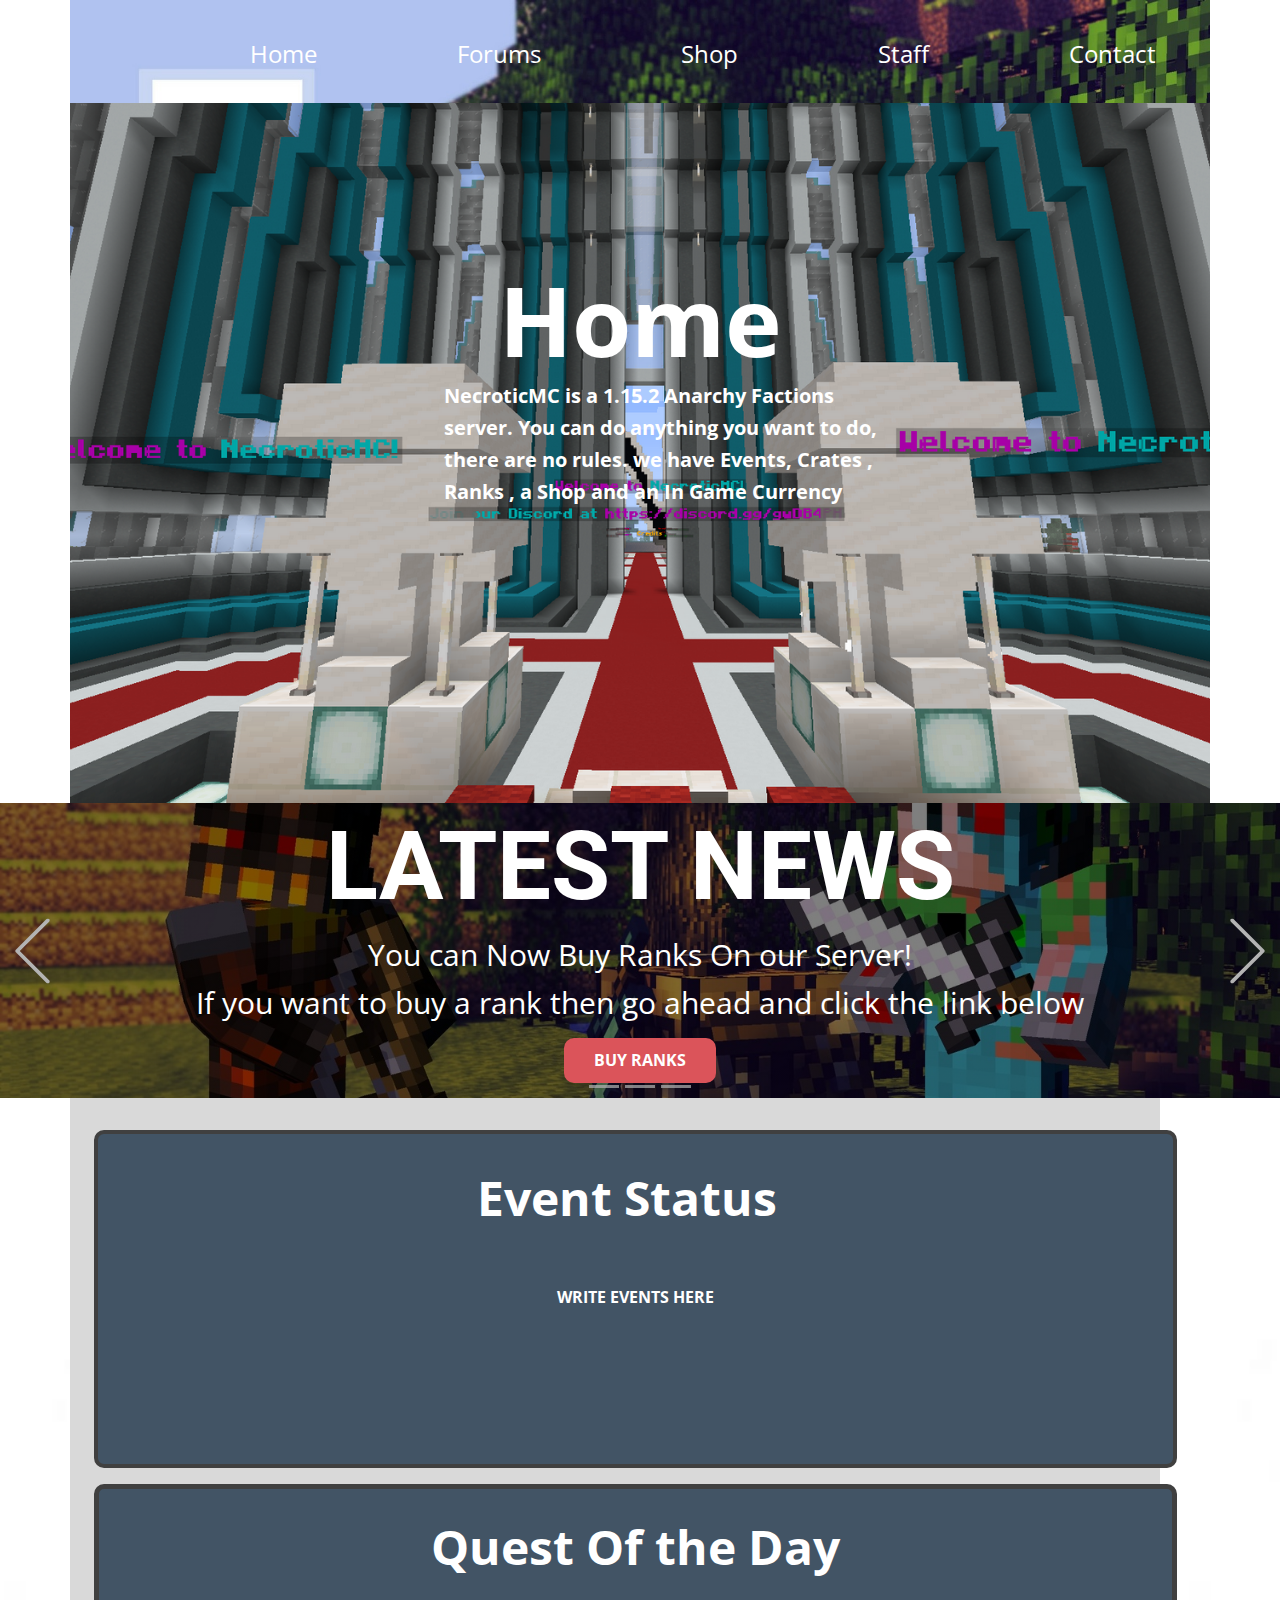
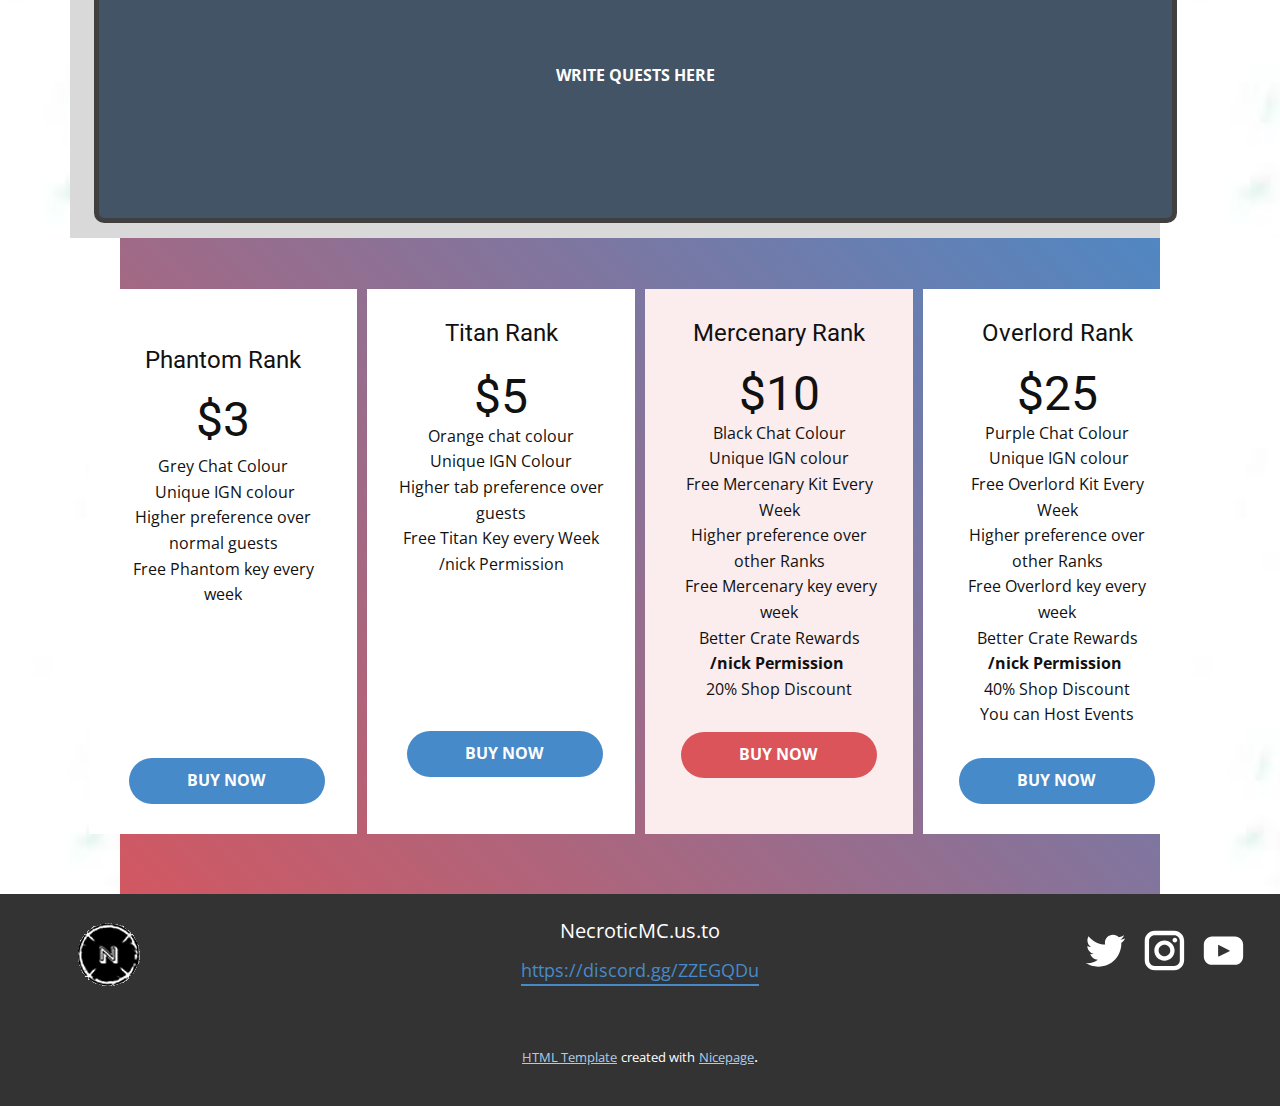
<file: Home.html>
<!DOCTYPE html>
<html style="font-size: 16px;">
  <head>
    <meta name="viewport" content="width=device-width, initial-scale=1.0">
    <meta charset="utf-8">
    <meta name="keywords" content="Latest News, NecroticMC.us.to, Staff applications are open">
    <meta name="description" content="">
    <meta name="page_type" content="np-template-header-footer-from-plugin">
    <title>Home</title>
    <link rel="stylesheet" href="nicepage.css" media="screen">
<link rel="stylesheet" href="Home.css" media="screen">
    <script class="u-script" type="text/javascript" src="jquery.js" defer=""></script>
    <script class="u-script" type="text/javascript" src="nicepage.js" defer=""></script>
    <meta name="generator" content="Nicepage 2.19.0, nicepage.com">
    
    
    
    
    
    
    
    
    <link id="u-theme-google-font" rel="stylesheet" href="https://fonts.googleapis.com/css?family=Roboto:100,100i,300,300i,400,400i,500,500i,700,700i,900,900i|Open+Sans:300,300i,400,400i,600,600i,700,700i,800,800i">
    <script type="application/ld+json">{
		"@context": "http://schema.org",
		"@type": "Organization",
		"name": "",
		"url": "index.html",
		"logo": "images/necroticmc.png",
		"sameAs": [
				"https://twitter.com/NecroticMc",
				"https://www.instagram.com/necroticmc/",
				"https://youtube.com/channel/UChRduaxzDQr1-Bb1zkVHHyg/"
		]
}</script>
    <meta property="og:title" content="Home">
    <meta property="og:type" content="website">
    <meta name="theme-color" content="#478ac9">
    <link rel="canonical" href="index.html">
    <meta property="og:url" content="index.html">
    <meta name="twitter:site" content="@">
    <meta name="twitter:card" content="summary_large_image">
    <meta name="twitter:title" content="Home">
    <meta name="twitter:description" content="">
  </head>
  <body class="u-body"><header class="u-clearfix u-header" id="sec-6289"><div class="u-clearfix u-sheet u-sheet-1">
        <a href="https://discord.gg/gwDB4PH" class="u-image u-image-circle u-logo u-image-1" title="Necrotic" target="_blank">
          <img src="images/necroticmc.png" class="u-logo-image u-logo-image-1" data-image-width="64">
        </a>
        <img src="images/novaskin-minecraft-wallpaper21.jpeg" alt="" class="u-expanded-width u-image u-image-default u-image-2" data-image-width="2560" data-image-height="1600">
        <nav class="u-menu u-menu-dropdown u-offcanvas u-menu-1">
          <div class="menu-collapse" style="font-size: 1.5rem; letter-spacing: 0;">
            <a class="u-button-style u-custom-left-right-menu-spacing u-custom-padding-bottom u-custom-top-bottom-menu-spacing u-nav-link u-text-active-white u-text-hover-palette-1-dark-1 u-text-white" href="#">
              <svg><use xmlns:xlink="http://www.w3.org/1999/xlink" xlink:href="#menu-hamburger"></use></svg>
              <svg version="1.1" xmlns="http://www.w3.org/2000/svg" xmlns:xlink="http://www.w3.org/1999/xlink"><defs><symbol id="menu-hamburger" viewBox="0 0 16 16" style="width: 16px; height: 16px;"><rect y="1" width="16" height="2"></rect><rect y="7" width="16" height="2"></rect><rect y="13" width="16" height="2"></rect>
</symbol>
</defs></svg>
            </a>
          </div>
          <div class="u-nav-container">
            <ul class="u-nav u-text-white u-unstyled u-nav-1"><li class="u-nav-item"><a class="u-button-style u-nav-link u-text-active-white u-text-hover-palette-1-dark-1 u-text-white" href="Home.html" style="padding: 10px 70px;">Home</a>
</li><li class="u-nav-item"><a class="u-button-style u-nav-link u-text-active-white u-text-hover-palette-1-dark-1 u-text-white" href="Forums.html" style="padding: 10px 70px;">Forums</a>
</li><li class="u-nav-item"><a class="u-button-style u-nav-link u-text-active-white u-text-hover-palette-1-dark-1 u-text-white" href="Shop.html" style="padding: 10px 70px;">Shop</a>
</li><li class="u-nav-item"><a class="u-button-style u-nav-link u-text-active-white u-text-hover-palette-1-dark-1 u-text-white" href="Staff.html" style="padding: 10px 70px;">Staff</a>
</li><li class="u-nav-item"><a class="u-button-style u-nav-link u-text-active-white u-text-hover-palette-1-dark-1 u-text-white" href="Contact.html" style="padding: 10px 70px;">Contact</a>
</li></ul>
          </div>
          <div class="u-nav-container-collapse">
            <div class="u-black u-container-style u-inner-container-layout u-opacity u-opacity-95 u-sidenav">
              <div class="u-menu-close"></div>
              <ul class="u-align-center u-nav u-popupmenu-items u-unstyled u-nav-2"><li class="u-nav-item"><a class="u-button-style u-nav-link" href="Home.html">Home</a>
</li><li class="u-nav-item"><a class="u-button-style u-nav-link" href="Forums.html">Forums</a>
</li><li class="u-nav-item"><a class="u-button-style u-nav-link" href="Shop.html">Shop</a>
</li><li class="u-nav-item"><a class="u-button-style u-nav-link" href="Staff.html">Staff</a>
</li><li class="u-nav-item"><a class="u-button-style u-nav-link" href="Contact.html">Contact</a>
</li></ul>
            </div>
            <div class="u-black u-menu-overlay u-opacity u-opacity-70"></div>
          </div>
        </nav>
      </div></header>
    <section class="u-align-left u-clearfix u-section-1" id="sec-6497">
      <div class="u-clearfix u-image u-sheet u-image-1" data-image-width="1920" data-image-height="986">
        <p class="u-text u-text-default u-text-white u-text-1">Home</p>
        <p class="u-text u-text-white u-text-2">NecroticMC is a 1.15.2 Anarchy Factions server. You can do anything you want to do, there are no rules.
we have Events, Crates , Ranks , a Shop and an In Game Currency</p>
      </div>
    </section>
    <section class="u-carousel u-slide u-valign-middle-lg u-valign-middle-md u-valign-middle-sm u-valign-middle-xs u-block-ffb5-1" id="carousel_9bc3" data-interval="5000" data-u-ride="carousel">
      <ol class="u-absolute-hcenter u-carousel-indicators u-block-ffb5-2">
        <li data-u-target="#carousel_9bc3" class="u-grey-30" data-u-slide-to="0"></li>
        <li data-u-target="#carousel_9bc3" class="u-grey-30" data-u-slide-to="1"></li>
        <li data-u-target="#carousel_9bc3" class="u-grey-30" data-u-slide-to="2"></li>
      </ol>
      <div class="u-carousel-inner" role="listbox">
        <div class="u-active u-align-left u-carousel-item u-clearfix u-image u-shading u-section-2-1" src="" data-image-width="1600" data-image-height="1000">
          <div class="u-clearfix u-sheet u-sheet-1">
            <h1 class="u-align-center u-text u-title u-text-1">Latest News</h1>
            <p class="u-align-center u-large-text u-text u-text-variant u-text-2">You can Now Buy Ranks On our Server!<br>If you want to buy a rank then go ahead and click the link below
            </p>
            <a href="https://necroticshop.tebex.io/category/ranks" class="u-border-radius-10 u-btn u-btn-round u-button-style u-palette-2-base u-btn-1">Buy ranks</a>
          </div>
        </div>
        <div class="u-align-center u-carousel-item u-clearfix u-image u-shading u-section-2-2" src="" data-image-width="1600" data-image-height="972">
          <div class="u-clearfix u-sheet u-sheet-1">
            <h1 class="u-text u-text-default u-title u-text-1">NecroticMC.us.to</h1>
            <p class="u-large-text u-text u-text-default u-text-variant u-text-2">We also have regular tournaments and giveaways through which you can get rich with resources!
So what are you waiting for give our server a shot!</p>
          </div>
        </div>
        <div class="u-align-left u-carousel-item u-clearfix u-image u-shading u-section-2-3" src="" data-image-width="1600" data-image-height="822">
          <div class="u-clearfix u-sheet u-valign-middle-xl u-sheet-1">
            <h1 class="u-align-center u-text u-text-default u-title u-text-1">Staff applications are open</h1>
          </div>
        </div>
      </div>
      <a class="u-absolute-vcenter u-carousel-control u-carousel-control-prev u-text-grey-30 u-block-ffb5-3" href="#carousel_9bc3" role="button" data-u-slide="prev">
        <span aria-hidden="true">
          <svg viewBox="0 0 477.175 477.175"><path d="M145.188,238.575l215.5-215.5c5.3-5.3,5.3-13.8,0-19.1s-13.8-5.3-19.1,0l-225.1,225.1c-5.3,5.3-5.3,13.8,0,19.1l225.1,225
                    c2.6,2.6,6.1,4,9.5,4s6.9-1.3,9.5-4c5.3-5.3,5.3-13.8,0-19.1L145.188,238.575z"></path></svg>
        </span>
        <span class="sr-only">Previous</span>
      </a>
      <a class="u-absolute-vcenter u-carousel-control u-carousel-control-next u-text-grey-30 u-block-ffb5-4" href="#carousel_9bc3" role="button" data-u-slide="next">
        <span aria-hidden="true">
          <svg viewBox="0 0 477.175 477.175"><path d="M360.731,229.075l-225.1-225.1c-5.3-5.3-13.8-5.3-19.1,0s-5.3,13.8,0,19.1l215.5,215.5l-215.5,215.5
                    c-5.3,5.3-5.3,13.8,0,19.1c2.6,2.6,6.1,4,9.5,4c3.4,0,6.9-1.3,9.5-4l225.1-225.1C365.931,242.875,365.931,234.275,360.731,229.075z"></path></svg>
        </span>
        <span class="sr-only">Next</span>
      </a>
    </section>
    <section class="u-clearfix u-grey-15 u-section-3" id="sec-5ee2">
      <img src="images/download.jpg" alt="" class="u-image u-image-default u-image-1" data-image-width="168" data-image-height="300">
      <img src="images/download.jpg" alt="" class="u-image u-image-default u-image-2" data-image-width="168" data-image-height="300">
      <div class="u-border-4 u-border-grey-75 u-border-radius-10 u-container-style u-group u-palette-1-dark-2 u-shape-round u-group-1">
        <div class="u-container-layout u-container-layout-1">
          <p class="u-text u-text-default u-text-1">Event Status</p>
          <p class="u-text u-text-default u-text-2">WRITE EVENTS HERE</p>
        </div>
      </div>
      <div class="u-border-5 u-border-grey-75 u-border-radius-10 u-container-style u-group u-palette-1-dark-2 u-shape-round u-group-2">
        <div class="u-container-layout u-container-layout-2">
          <p class="u-text u-text-default u-text-3">Quest Of the Day</p>
          <p class="u-text u-text-default u-text-4">WRITE QUESTS HERE</p>
        </div>
      </div>
    </section>
    <section class="u-clearfix u-gradient u-section-4" id="sec-8536">
      <img src="images/download.jpg" alt="" class="u-expanded-height u-image u-image-default u-image-1" data-image-width="168" data-image-height="300">
      <div class="u-clearfix u-gutter-10 u-layout-wrap u-layout-wrap-1">
        <div class="u-layout">
          <div class="u-layout-row">
            <div class="u-container-style u-layout-cell u-left-cell u-size-15 u-size-30-md u-white u-layout-cell-1">
              <div class="u-container-layout u-valign-bottom u-container-layout-1">
                <h4 class="u-align-center u-text u-text-1">Phantom Rank</h4>
                <h1 class="u-align-center u-text u-text-2">$3</h1>
                <p class="u-align-center u-text u-text-3">Grey Chat Colour<br>&nbsp;Unique IGN colour<br>Higher preference over normal guests<br>Free Phantom key every week<br>
                  <br><b>&nbsp;</b>
                </p>
                <a href="https://necroticshop.tebex.io/package/4006490" class="u-border-radius-50 u-btn u-btn-round u-button-style u-palette-1-base u-btn-1" target="_blank">BUY NOW</a>
              </div>
            </div>
            <div class="u-container-style u-layout-cell u-size-15 u-size-30-md u-white u-layout-cell-2">
              <div class="u-container-layout u-valign-top u-container-layout-2">
                <h4 class="u-align-center u-text u-text-4">Titan Rank</h4>
                <h1 class="u-align-center u-text u-text-5">$5</h1>
                <p class="u-align-center u-text u-text-6">Orange chat colour<br>Unique IGN Colour<br>Higher tab preference over guests<br>Free Titan Key every Week<br>/nick Permission
                </p>
                <a href="https://necroticshop.tebex.io/package/4006547" class="u-border-radius-50 u-btn u-btn-round u-button-style u-palette-1-base u-btn-2" target="_blank">BUY NOW</a>
              </div>
            </div>
            <div class="u-align-center u-container-style u-layout-cell u-palette-2-light-3 u-size-15 u-size-30-md u-layout-cell-3">
              <div class="u-container-layout u-valign-top u-container-layout-3">
                <h4 class="u-text u-text-7">Mercenary Rank</h4>
                <h1 class="u-text u-text-8">$10</h1>
                <p class="u-text u-text-9">Black Chat Colour<br>Unique IGN colour<br>Free Mercenary Kit Every Week<br>Higher preference over other Ranks<br>&nbsp;Free Mercenary key every week<br>Better Crate Rewards<br><b>/nick Permission&nbsp;</b>
                  <br>20% Shop Discount
                </p>
                <a href="https://necroticshop.tebex.io/package/4007714" class="u-border-radius-50 u-btn u-btn-round u-button-style u-palette-2-base u-btn-3" target="_blank">BUY NOW</a>
              </div>
            </div>
            <div class="u-align-center u-container-style u-layout-cell u-right-cell u-size-15 u-size-30-md u-white u-layout-cell-4">
              <div class="u-container-layout u-valign-top u-container-layout-4">
                <h4 class="u-text u-text-10">Overlord Rank</h4>
                <h1 class="u-text u-text-11">$25</h1>
                <p class="u-text u-text-12">Purple Chat Colour<br>&nbsp;Unique IGN colour<br>Free Overlord Kit Every Week<br>Higher preference over other Ranks<br>Free Overlord key every week<br>Better Crate Rewards<br><b>/nick Permission&nbsp;</b>
                  <br>40% Shop Discount<br>You can Host Events
                </p>
                <a href="https://necroticshop.tebex.io/package/4007853" class="u-border-radius-50 u-btn u-btn-round u-button-style u-palette-1-base u-btn-4" target="_blank">BUY NOW</a>
              </div>
            </div>
          </div>
        </div>
      </div>
      <img src="images/download.jpg" alt="" class="u-expanded-height u-image u-image-default u-image-2" data-image-width="168" data-image-height="300">
    </section>
    
    
    <footer class="u-align-center-md u-align-center-sm u-align-center-xs u-clearfix u-footer u-grey-80" id="sec-3596"><div class="u-clearfix u-sheet u-sheet-1">
        <a href="https://discord.gg/gwDB4PH" class="u-image u-logo u-image-1" data-image-width="64" data-image-height="64" title="necrotic" target="_blank">
          <img src="images/necroticmc.png" class="u-logo-image u-logo-image-1" data-image-width="64">
        </a>
        <div class="u-align-left u-social-icons u-spacing-10 u-social-icons-1">
          <a class="u-social-url" target="_blank" href="https://twitter.com/NecroticMc">
            <span class="u-icon u-icon-circle u-social-twitter u-social-type-logo u-icon-1">
              <svg class="u-svg-link" preserveAspectRatio="xMidYMin slice" viewBox="0 0 112 112" style=""><use xmlns:xlink="http://www.w3.org/1999/xlink" xlink:href="#svg-53f8"></use></svg>
              <svg xmlns="http://www.w3.org/2000/svg" xmlns:xlink="http://www.w3.org/1999/xlink" version="1.1" xml:space="preserve" class="u-svg-content" viewBox="0 0 112 112" x="0px" y="0px" id="svg-53f8"><path d="M92.2,38.2c0,0.8,0,1.6,0,2.3c0,24.3-18.6,52.4-52.6,52.4c-10.6,0.1-20.2-2.9-28.5-8.2 c1.4,0.2,2.9,0.2,4.4,0.2c8.7,0,16.7-2.9,23-7.9c-8.1-0.2-14.9-5.5-17.3-12.8c1.1,0.2,2.4,0.2,3.4,0.2c1.6,0,3.3-0.2,4.8-0.7 c-8.4-1.6-14.9-9.2-14.9-18c0-0.2,0-0.2,0-0.2c2.5,1.4,5.4,2.2,8.4,2.3c-5-3.3-8.3-8.9-8.3-15.4c0-3.4,1-6.5,2.5-9.2 c9.1,11.1,22.7,18.5,38,19.2c-0.2-1.4-0.4-2.8-0.4-4.3c0.1-10,8.3-18.2,18.5-18.2c5.4,0,10.1,2.2,13.5,5.7c4.3-0.8,8.1-2.3,11.7-4.5 c-1.4,4.3-4.3,7.9-8.1,10.1c3.7-0.4,7.3-1.4,10.6-2.9C98.9,32.3,95.7,35.5,92.2,38.2z"></path></svg>
            </span>
          </a>
          <a class="u-social-url" target="_blank" href="https://www.instagram.com/necroticmc/">
            <span class="u-icon u-icon-circle u-social-instagram u-social-type-logo u-icon-2">
              <svg class="u-svg-link" preserveAspectRatio="xMidYMin slice" viewBox="0 0 112 112" style=""><use xmlns:xlink="http://www.w3.org/1999/xlink" xlink:href="#svg-55c0"></use></svg>
              <svg xmlns="http://www.w3.org/2000/svg" xmlns:xlink="http://www.w3.org/1999/xlink" version="1.1" xml:space="preserve" class="u-svg-content" viewBox="0 0 112 112" x="0px" y="0px" id="svg-55c0"><path d="M55.9,32.9c-12.8,0-23.2,10.4-23.2,23.2s10.4,23.2,23.2,23.2s23.2-10.4,23.2-23.2S68.7,32.9,55.9,32.9z M55.9,69.4c-7.4,0-13.3-6-13.3-13.3c-0.1-7.4,6-13.3,13.3-13.3s13.3,6,13.3,13.3C69.3,63.5,63.3,69.4,55.9,69.4z"></path><path d="M79.7,26.8c-3,0-5.4,2.5-5.4,5.4s2.5,5.4,5.4,5.4c3,0,5.4-2.5,5.4-5.4S82.7,26.8,79.7,26.8z"></path><path d="M78.2,11H33.5C21,11,10.8,21.3,10.8,33.7v44.7c0,12.6,10.2,22.8,22.7,22.8h44.7c12.6,0,22.7-10.2,22.7-22.7 V33.7C100.8,21.1,90.6,11,78.2,11z M91,78.4c0,7.1-5.8,12.8-12.8,12.8H33.5c-7.1,0-12.8-5.8-12.8-12.8V33.7 c0-7.1,5.8-12.8,12.8-12.8h44.7c7.1,0,12.8,5.8,12.8,12.8V78.4z"></path></svg>
            </span>
          </a>
          <a class="u-social-url" target="_blank" href="https://youtube.com/channel/UChRduaxzDQr1-Bb1zkVHHyg/">
            <span class="u-icon u-icon-circle u-social-type-logo u-social-youtube u-icon-3">
              <svg class="u-svg-link" preserveAspectRatio="xMidYMin slice" viewBox="0 0 112 112" style=""><use xmlns:xlink="http://www.w3.org/1999/xlink" xlink:href="#svg-553b"></use></svg>
              <svg xmlns="http://www.w3.org/2000/svg" xmlns:xlink="http://www.w3.org/1999/xlink" version="1.1" xml:space="preserve" class="u-svg-content" viewBox="0 0 112 112" x="0px" y="0px" id="svg-553b"><path d="M82.3,24H29.7C19.3,24,11,32.5,11,43v26.7c0,10.5,8.3,19,18.7,19h52.5c10.3,0,18.7-8.5,18.7-19V43 C101,32.5,92.7,24,82.3,24L82.3,24z M69.7,57.6L45.1,69.5c-0.7,0.2-1.4-0.2-1.4-0.8V44.1c0-0.7,0.8-1.3,1.4-0.8l24.6,12.6 C70.4,56.2,70.4,57.3,69.7,57.6L69.7,57.6z"></path></svg>
            </span>
          </a>
        </div>
        <p class="u-align-center-lg u-align-center-md u-align-center-xl u-text u-text-1">NecroticMC.us.to</p>
        <a href="https://discord.gg/gwDB4PH" class="u-active-none u-border-2 u-border-palette-1-base u-btn u-btn-rectangle u-button-style u-hover-none u-none u-btn-1" target="_blank">https://discord.gg/ZZEGQDu</a>
      </div></footer>
    <section class="u-backlink u-clearfix u-grey-80">
      <a class="u-link" href="https://nicepage.com/html" target="_blank">
        <span>HTML Template</span>
      </a>
      <p class="u-text">
        <span>created with</span>
      </p>
      <a class="u-link" href="https://nicepage.com/html" target="_blank">
        <span>Nicepage</span>
      </a>. 
    </section>
  </body>
</html>
</file>
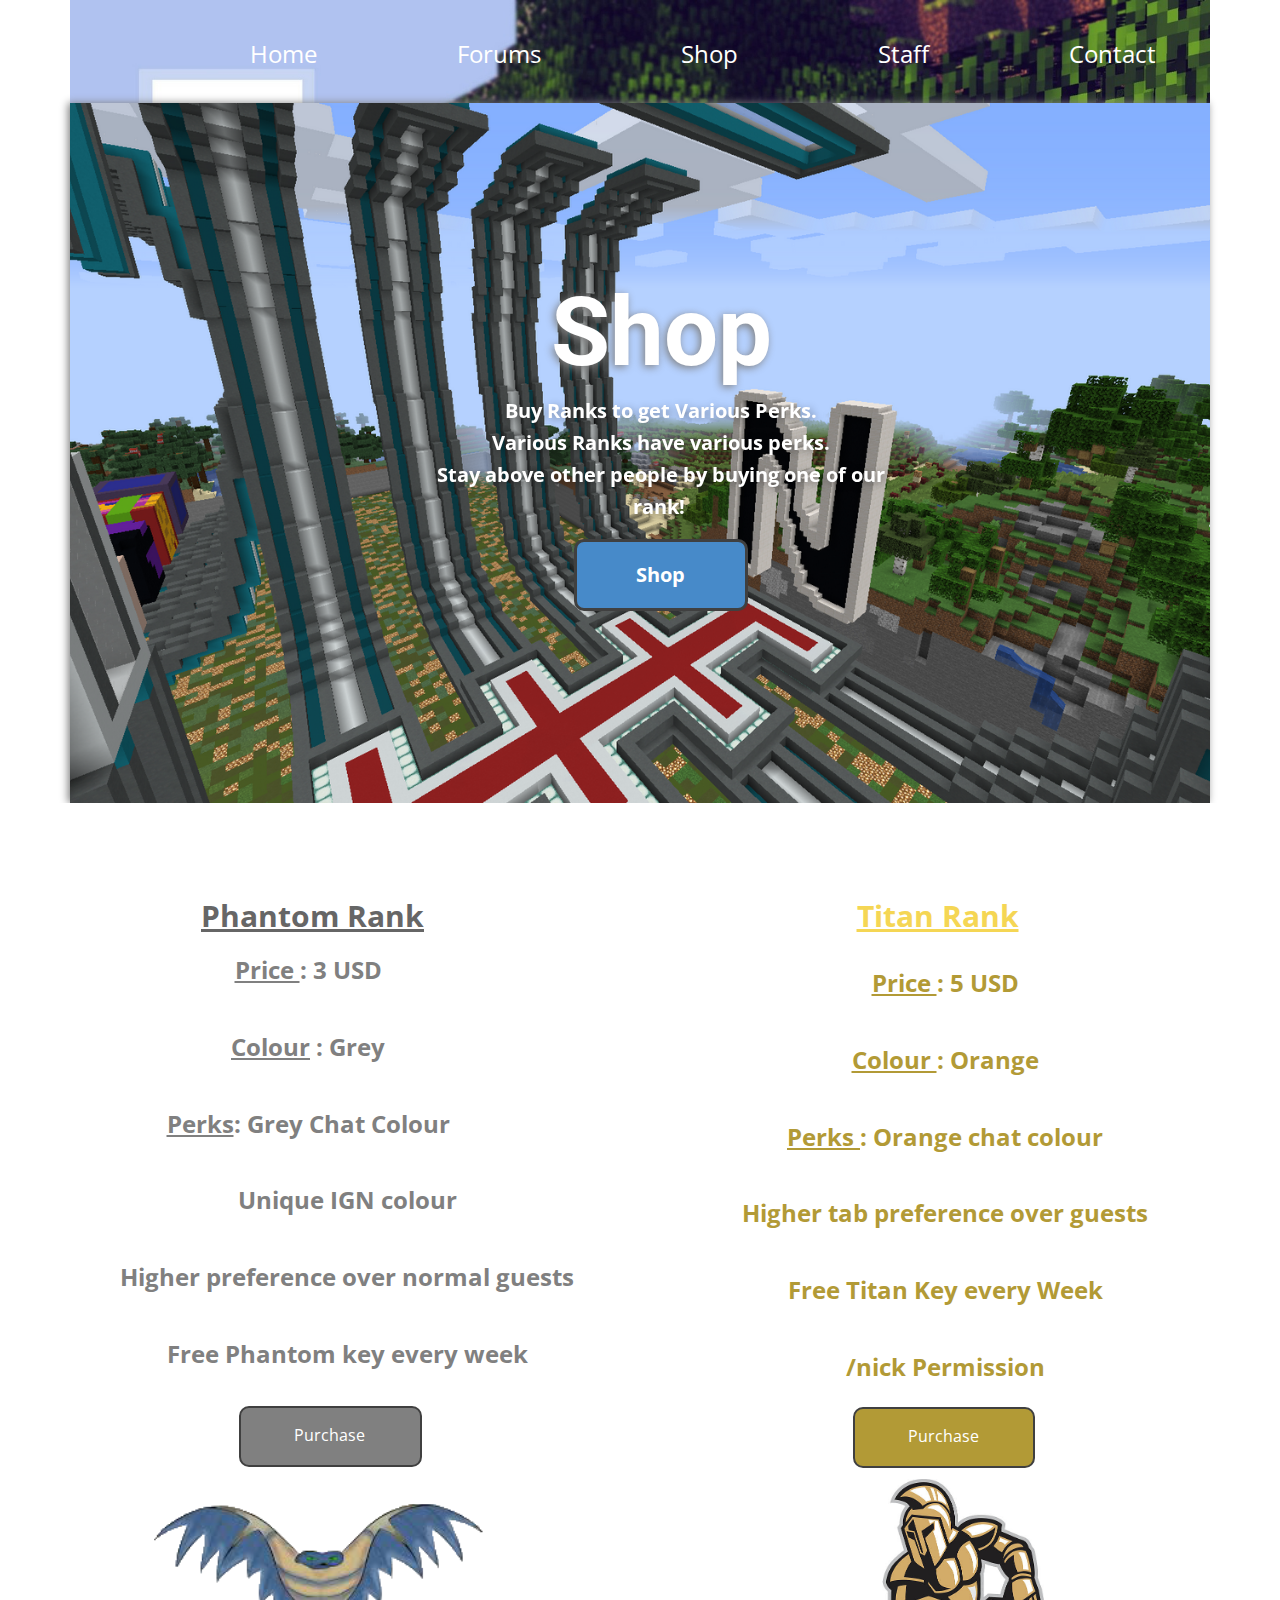
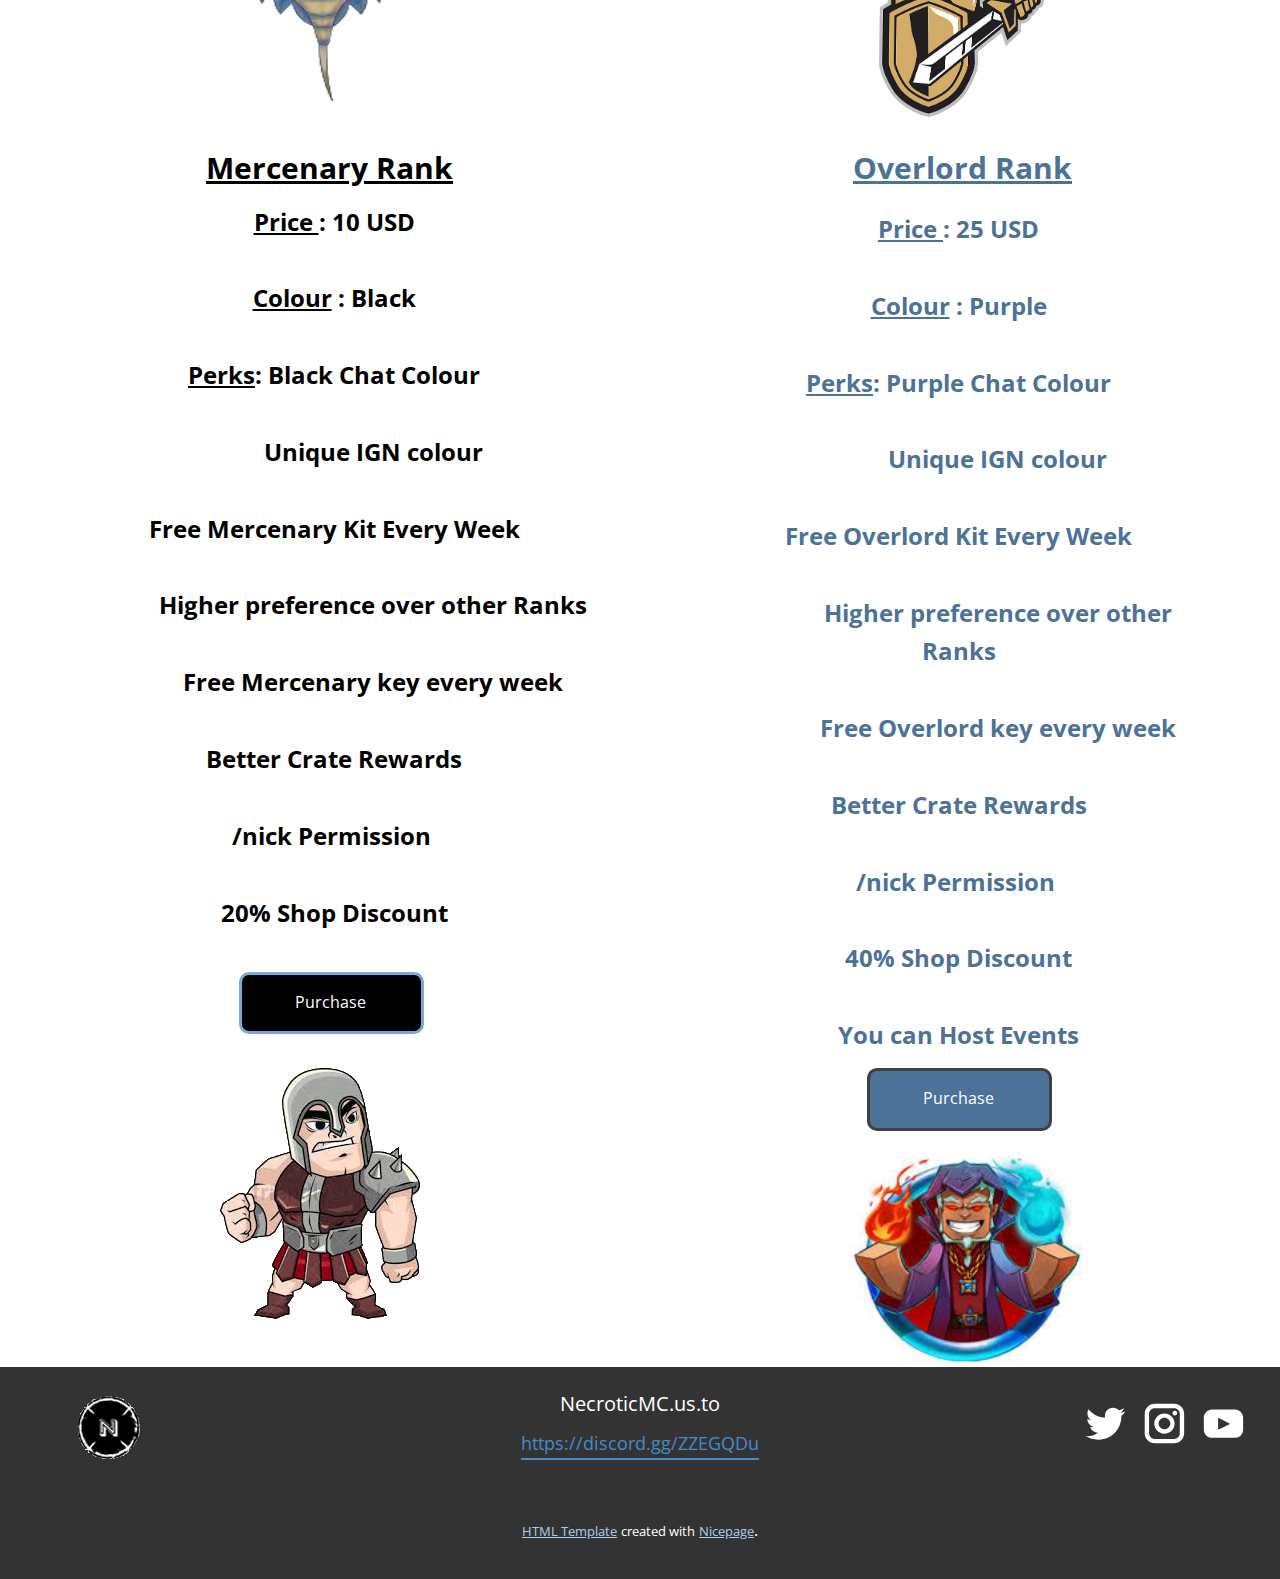
<file: Shop.html>
<!DOCTYPE html>
<html style="font-size: 16px;">
  <head>
    <meta name="viewport" content="width=device-width, initial-scale=1.0">
    <meta charset="utf-8">
    <meta name="keywords" content="Shop">
    <meta name="description" content="">
    <meta name="page_type" content="np-template-header-footer-from-plugin">
    <title>Shop</title>
    <link rel="stylesheet" href="nicepage.css" media="screen">
<link rel="stylesheet" href="Shop.css" media="screen">
    <script class="u-script" type="text/javascript" src="jquery.js" defer=""></script>
    <script class="u-script" type="text/javascript" src="nicepage.js" defer=""></script>
    <meta name="generator" content="Nicepage 2.19.0, nicepage.com">
    
    
    
    <link id="u-theme-google-font" rel="stylesheet" href="https://fonts.googleapis.com/css?family=Roboto:100,100i,300,300i,400,400i,500,500i,700,700i,900,900i|Open+Sans:300,300i,400,400i,600,600i,700,700i,800,800i">
    <script type="application/ld+json">{
		"@context": "http://schema.org",
		"@type": "Organization",
		"name": "",
		"url": "index.html",
		"logo": "images/necroticmc.png",
		"sameAs": [
				"https://twitter.com/NecroticMc",
				"https://www.instagram.com/necroticmc/",
				"https://youtube.com/channel/UChRduaxzDQr1-Bb1zkVHHyg/"
		]
}</script>
    <meta property="og:title" content="Shop">
    <meta property="og:type" content="website">
    <meta name="theme-color" content="#478ac9">
    <link rel="canonical" href="index.html">
    <meta property="og:url" content="index.html">
    <meta name="twitter:site" content="@">
    <meta name="twitter:card" content="summary_large_image">
    <meta name="twitter:title" content="Shop">
    <meta name="twitter:description" content="">
  </head>
  <body class="u-body"><header class="u-clearfix u-header" id="sec-6289"><div class="u-clearfix u-sheet u-sheet-1">
        <a href="https://discord.gg/gwDB4PH" class="u-image u-image-circle u-logo u-image-1" title="Necrotic" target="_blank">
          <img src="images/necroticmc.png" class="u-logo-image u-logo-image-1" data-image-width="64">
        </a>
        <img src="images/novaskin-minecraft-wallpaper21.jpeg" alt="" class="u-expanded-width u-image u-image-default u-image-2" data-image-width="2560" data-image-height="1600">
        <nav class="u-menu u-menu-dropdown u-offcanvas u-menu-1">
          <div class="menu-collapse" style="font-size: 1.5rem; letter-spacing: 0;">
            <a class="u-button-style u-custom-left-right-menu-spacing u-custom-padding-bottom u-custom-top-bottom-menu-spacing u-nav-link u-text-active-white u-text-hover-palette-1-dark-1 u-text-white" href="#">
              <svg><use xmlns:xlink="http://www.w3.org/1999/xlink" xlink:href="#menu-hamburger"></use></svg>
              <svg version="1.1" xmlns="http://www.w3.org/2000/svg" xmlns:xlink="http://www.w3.org/1999/xlink"><defs><symbol id="menu-hamburger" viewBox="0 0 16 16" style="width: 16px; height: 16px;"><rect y="1" width="16" height="2"></rect><rect y="7" width="16" height="2"></rect><rect y="13" width="16" height="2"></rect>
</symbol>
</defs></svg>
            </a>
          </div>
          <div class="u-nav-container">
            <ul class="u-nav u-text-white u-unstyled u-nav-1"><li class="u-nav-item"><a class="u-button-style u-nav-link u-text-active-white u-text-hover-palette-1-dark-1 u-text-white" href="Home.html" style="padding: 10px 70px;">Home</a>
</li><li class="u-nav-item"><a class="u-button-style u-nav-link u-text-active-white u-text-hover-palette-1-dark-1 u-text-white" href="Forums.html" style="padding: 10px 70px;">Forums</a>
</li><li class="u-nav-item"><a class="u-button-style u-nav-link u-text-active-white u-text-hover-palette-1-dark-1 u-text-white" href="Shop.html" style="padding: 10px 70px;">Shop</a>
</li><li class="u-nav-item"><a class="u-button-style u-nav-link u-text-active-white u-text-hover-palette-1-dark-1 u-text-white" href="Staff.html" style="padding: 10px 70px;">Staff</a>
</li><li class="u-nav-item"><a class="u-button-style u-nav-link u-text-active-white u-text-hover-palette-1-dark-1 u-text-white" href="Contact.html" style="padding: 10px 70px;">Contact</a>
</li></ul>
          </div>
          <div class="u-nav-container-collapse">
            <div class="u-black u-container-style u-inner-container-layout u-opacity u-opacity-95 u-sidenav">
              <div class="u-menu-close"></div>
              <ul class="u-align-center u-nav u-popupmenu-items u-unstyled u-nav-2"><li class="u-nav-item"><a class="u-button-style u-nav-link" href="Home.html">Home</a>
</li><li class="u-nav-item"><a class="u-button-style u-nav-link" href="Forums.html">Forums</a>
</li><li class="u-nav-item"><a class="u-button-style u-nav-link" href="Shop.html">Shop</a>
</li><li class="u-nav-item"><a class="u-button-style u-nav-link" href="Staff.html">Staff</a>
</li><li class="u-nav-item"><a class="u-button-style u-nav-link" href="Contact.html">Contact</a>
</li></ul>
            </div>
            <div class="u-black u-menu-overlay u-opacity u-opacity-70"></div>
          </div>
        </nav>
      </div></header>
    <section class="u-clearfix u-section-1" id="sec-b76d">
      <div class="u-clearfix u-image u-sheet u-image-1" data-image-width="1920" data-image-height="986">
        <h1 class="u-align-center u-text u-text-white u-text-1" data-animation-name="fadeIn" data-animation-duration="1000" data-animation-delay="0" data-animation-direction="">Shop</h1>
        <p class="u-align-center u-text u-text-body-alt-color u-text-2" data-animation-name="fadeIn" data-animation-duration="1000" data-animation-delay="0" data-animation-direction="">Buy Ranks to get Various Perks.<br>Various Ranks have various perks.<br>Stay above other people by buying one of our rank!&nbsp;
        </p>
        <a href="https://necroticshop.tebex.io/" class="u-border-3 u-border-grey-75 u-border-hover-black u-border-radius-10 u-btn u-btn-round u-button-style u-palette-1-base u-btn-1" target="_blank">Shop</a>
      </div>
    </section>
    <section class="u-clearfix u-white u-section-2" id="sec-c59a">
      <div class="u-clearfix u-sheet u-sheet-1">
        <p class="u-text u-text-grey-60 u-text-1"><u>Phantom Rank</u>
        </p>
        <p class="u-align-center u-text u-text-palette-3-light-1 u-text-2">Titan Rank</p>
        <p class="u-align-center u-text u-text-default u-text-grey-50 u-text-3"><b><u>Price </u>: </b>3 USD<br>
          <br><b><u>Colour</u></b> : Grey<br>
          <br><b><u>Perks</u></b>:&nbsp;Grey Chat Colour<br>
          <br>&nbsp; &nbsp; &nbsp; &nbsp; &nbsp; &nbsp; &nbsp;Unique IGN colour<br>
          <br>&nbsp; &nbsp; &nbsp; &nbsp; &nbsp; &nbsp; &nbsp;Higher preference over normal guests<br>&nbsp;<br>&nbsp; &nbsp; &nbsp; &nbsp; &nbsp; &nbsp; &nbsp;Free Phantom key every week<br>
          <br><b>&nbsp;</b>
        </p>
        <p class="u-align-center u-text u-text-palette-3-dark-1 u-text-4"><u>Price </u>: 5 USD<br>
          <br><u>Colour </u>: Orange<br>
          <br><u>Perks </u>:&nbsp;Orange chat colour<br>
          <br>Higher tab preference over guests<br>
          <br>Free Titan Key every Week<br>
          <br>/nick Permission
        </p>
        <a href="https://necroticshop.tebex.io/package/4006490" class="u-border-2 u-border-grey-75 u-border-hover-palette-1-dark-1 u-border-radius-10 u-btn u-btn-round u-button-style u-grey-50 u-btn-1" target="_blank">Purchase</a>
        <a href="https://necroticshop.tebex.io/package/4006547" class="u-border-2 u-border-grey-75 u-border-hover-palette-1-dark-2 u-border-radius-10 u-btn u-btn-round u-button-style u-palette-3-dark-1 u-btn-2" target="_blank">Purchase</a>
        <img src="images/pantom.png" alt="" class="u-expanded-width-xs u-image u-image-default u-image-1" data-image-width="275" data-image-height="183">
        <img src="images/titan.png" alt="" class="u-image u-image-default u-image-2" data-image-width="425" data-image-height="612">
        <p class="u-align-center u-text u-text-black u-text-default u-text-5"><u>Mercenary Rank</u>
        </p>
        <p class="u-align-center u-text u-text-default u-text-palette-1-dark-1 u-text-6"><u>Overlord Rank</u>
        </p>
        <p class="u-align-center u-text u-text-black u-text-default u-text-7"><b><u>Price </u>: 10</b>&nbsp;USD<br>
          <br><b><u>Colour</u></b> : Black<br>
          <br><b><u>Perks</u></b>:&nbsp;Black Chat Colour<br>
          <br>&nbsp; &nbsp; &nbsp; &nbsp; &nbsp; &nbsp; &nbsp;Unique IGN colour<br>
          <br>Free Mercenary Kit Every Week<br>
          <br>&nbsp; &nbsp; &nbsp; &nbsp; &nbsp; &nbsp; &nbsp;Higher preference over other Ranks<br>&nbsp;<br>&nbsp; &nbsp; &nbsp; &nbsp; &nbsp; &nbsp; &nbsp;Free Mercenary key every week<br>
          <br>Better Crate Rewards<br>
          <br><b>/nick Permission&nbsp;</b>
          <br>
          <br>20% Shop Discount
        </p>
        <p class="u-align-center u-text u-text-default u-text-palette-1-dark-1 u-text-8"><b><u>Price </u>: 25</b>&nbsp;USD<br>
          <br><b><u>Colour</u></b> : Purple<br>
          <br><b><u>Perks</u></b>: Purple Chat Colour<br>
          <br>&nbsp; &nbsp; &nbsp; &nbsp; &nbsp; &nbsp; &nbsp;Unique IGN colour<br>
          <br>Free Overlord Kit Every Week<br>
          <br>&nbsp; &nbsp; &nbsp; &nbsp; &nbsp; &nbsp; &nbsp;Higher preference over other Ranks<br>&nbsp;<br>&nbsp; &nbsp; &nbsp; &nbsp; &nbsp; &nbsp; &nbsp;Free Overlord key every week<br>
          <br>Better Crate Rewards<br>
          <br><b>/nick Permission&nbsp;</b>
          <br>
          <br>40% Shop Discount<br>
          <br>You can Host Events
        </p>
        <a href="https://necroticshop.tebex.io/package/4007714" class="u-black u-border-3 u-border-hover-white u-border-palette-1-light-1 u-border-radius-10 u-btn u-btn-round u-button-style u-hover-white u-btn-3" target="_blank">Purchase</a>
        <img src="images/mercenaryrank.png" alt="" class="u-image u-image-default u-image-3" data-image-width="200" data-image-height="251">
        <img src="images/overlord.png" alt="" class="u-image u-image-default u-image-4" data-image-width="190" data-image-height="165">
        <a href="https://necroticshop.tebex.io/package/4007853" class="u-border-3 u-border-grey-75 u-border-hover-palette-1-dark-1 u-border-radius-10 u-btn u-btn-round u-button-style u-hover-black u-palette-1-dark-1 u-btn-4" target="_blank">Purchase</a>
      </div>
    </section>
    
    
    <footer class="u-align-center-md u-align-center-sm u-align-center-xs u-clearfix u-footer u-grey-80" id="sec-3596"><div class="u-clearfix u-sheet u-sheet-1">
        <a href="https://discord.gg/gwDB4PH" class="u-image u-logo u-image-1" data-image-width="64" data-image-height="64" title="necrotic" target="_blank">
          <img src="images/necroticmc.png" class="u-logo-image u-logo-image-1" data-image-width="64">
        </a>
        <div class="u-align-left u-social-icons u-spacing-10 u-social-icons-1">
          <a class="u-social-url" target="_blank" href="https://twitter.com/NecroticMc">
            <span class="u-icon u-icon-circle u-social-twitter u-social-type-logo u-icon-1">
              <svg class="u-svg-link" preserveAspectRatio="xMidYMin slice" viewBox="0 0 112 112" style=""><use xmlns:xlink="http://www.w3.org/1999/xlink" xlink:href="#svg-53f8"></use></svg>
              <svg xmlns="http://www.w3.org/2000/svg" xmlns:xlink="http://www.w3.org/1999/xlink" version="1.1" xml:space="preserve" class="u-svg-content" viewBox="0 0 112 112" x="0px" y="0px" id="svg-53f8"><path d="M92.2,38.2c0,0.8,0,1.6,0,2.3c0,24.3-18.6,52.4-52.6,52.4c-10.6,0.1-20.2-2.9-28.5-8.2 c1.4,0.2,2.9,0.2,4.4,0.2c8.7,0,16.7-2.9,23-7.9c-8.1-0.2-14.9-5.5-17.3-12.8c1.1,0.2,2.4,0.2,3.4,0.2c1.6,0,3.3-0.2,4.8-0.7 c-8.4-1.6-14.9-9.2-14.9-18c0-0.2,0-0.2,0-0.2c2.5,1.4,5.4,2.2,8.4,2.3c-5-3.3-8.3-8.9-8.3-15.4c0-3.4,1-6.5,2.5-9.2 c9.1,11.1,22.7,18.5,38,19.2c-0.2-1.4-0.4-2.8-0.4-4.3c0.1-10,8.3-18.2,18.5-18.2c5.4,0,10.1,2.2,13.5,5.7c4.3-0.8,8.1-2.3,11.7-4.5 c-1.4,4.3-4.3,7.9-8.1,10.1c3.7-0.4,7.3-1.4,10.6-2.9C98.9,32.3,95.7,35.5,92.2,38.2z"></path></svg>
            </span>
          </a>
          <a class="u-social-url" target="_blank" href="https://www.instagram.com/necroticmc/">
            <span class="u-icon u-icon-circle u-social-instagram u-social-type-logo u-icon-2">
              <svg class="u-svg-link" preserveAspectRatio="xMidYMin slice" viewBox="0 0 112 112" style=""><use xmlns:xlink="http://www.w3.org/1999/xlink" xlink:href="#svg-55c0"></use></svg>
              <svg xmlns="http://www.w3.org/2000/svg" xmlns:xlink="http://www.w3.org/1999/xlink" version="1.1" xml:space="preserve" class="u-svg-content" viewBox="0 0 112 112" x="0px" y="0px" id="svg-55c0"><path d="M55.9,32.9c-12.8,0-23.2,10.4-23.2,23.2s10.4,23.2,23.2,23.2s23.2-10.4,23.2-23.2S68.7,32.9,55.9,32.9z M55.9,69.4c-7.4,0-13.3-6-13.3-13.3c-0.1-7.4,6-13.3,13.3-13.3s13.3,6,13.3,13.3C69.3,63.5,63.3,69.4,55.9,69.4z"></path><path d="M79.7,26.8c-3,0-5.4,2.5-5.4,5.4s2.5,5.4,5.4,5.4c3,0,5.4-2.5,5.4-5.4S82.7,26.8,79.7,26.8z"></path><path d="M78.2,11H33.5C21,11,10.8,21.3,10.8,33.7v44.7c0,12.6,10.2,22.8,22.7,22.8h44.7c12.6,0,22.7-10.2,22.7-22.7 V33.7C100.8,21.1,90.6,11,78.2,11z M91,78.4c0,7.1-5.8,12.8-12.8,12.8H33.5c-7.1,0-12.8-5.8-12.8-12.8V33.7 c0-7.1,5.8-12.8,12.8-12.8h44.7c7.1,0,12.8,5.8,12.8,12.8V78.4z"></path></svg>
            </span>
          </a>
          <a class="u-social-url" target="_blank" href="https://youtube.com/channel/UChRduaxzDQr1-Bb1zkVHHyg/">
            <span class="u-icon u-icon-circle u-social-type-logo u-social-youtube u-icon-3">
              <svg class="u-svg-link" preserveAspectRatio="xMidYMin slice" viewBox="0 0 112 112" style=""><use xmlns:xlink="http://www.w3.org/1999/xlink" xlink:href="#svg-553b"></use></svg>
              <svg xmlns="http://www.w3.org/2000/svg" xmlns:xlink="http://www.w3.org/1999/xlink" version="1.1" xml:space="preserve" class="u-svg-content" viewBox="0 0 112 112" x="0px" y="0px" id="svg-553b"><path d="M82.3,24H29.7C19.3,24,11,32.5,11,43v26.7c0,10.5,8.3,19,18.7,19h52.5c10.3,0,18.7-8.5,18.7-19V43 C101,32.5,92.7,24,82.3,24L82.3,24z M69.7,57.6L45.1,69.5c-0.7,0.2-1.4-0.2-1.4-0.8V44.1c0-0.7,0.8-1.3,1.4-0.8l24.6,12.6 C70.4,56.2,70.4,57.3,69.7,57.6L69.7,57.6z"></path></svg>
            </span>
          </a>
        </div>
        <p class="u-align-center-lg u-align-center-md u-align-center-xl u-text u-text-1">NecroticMC.us.to</p>
        <a href="https://discord.gg/gwDB4PH" class="u-active-none u-border-2 u-border-palette-1-base u-btn u-btn-rectangle u-button-style u-hover-none u-none u-btn-1" target="_blank">https://discord.gg/ZZEGQDu</a>
      </div></footer>
    <section class="u-backlink u-clearfix u-grey-80">
      <a class="u-link" href="https://nicepage.com/html" target="_blank">
        <span>HTML Template</span>
      </a>
      <p class="u-text">
        <span>created with</span>
      </p>
      <a class="u-link" href="https://nicepage.com/html" target="_blank">
        <span>Nicepage</span>
      </a>. 
    </section>
  </body>
</html>
</file>
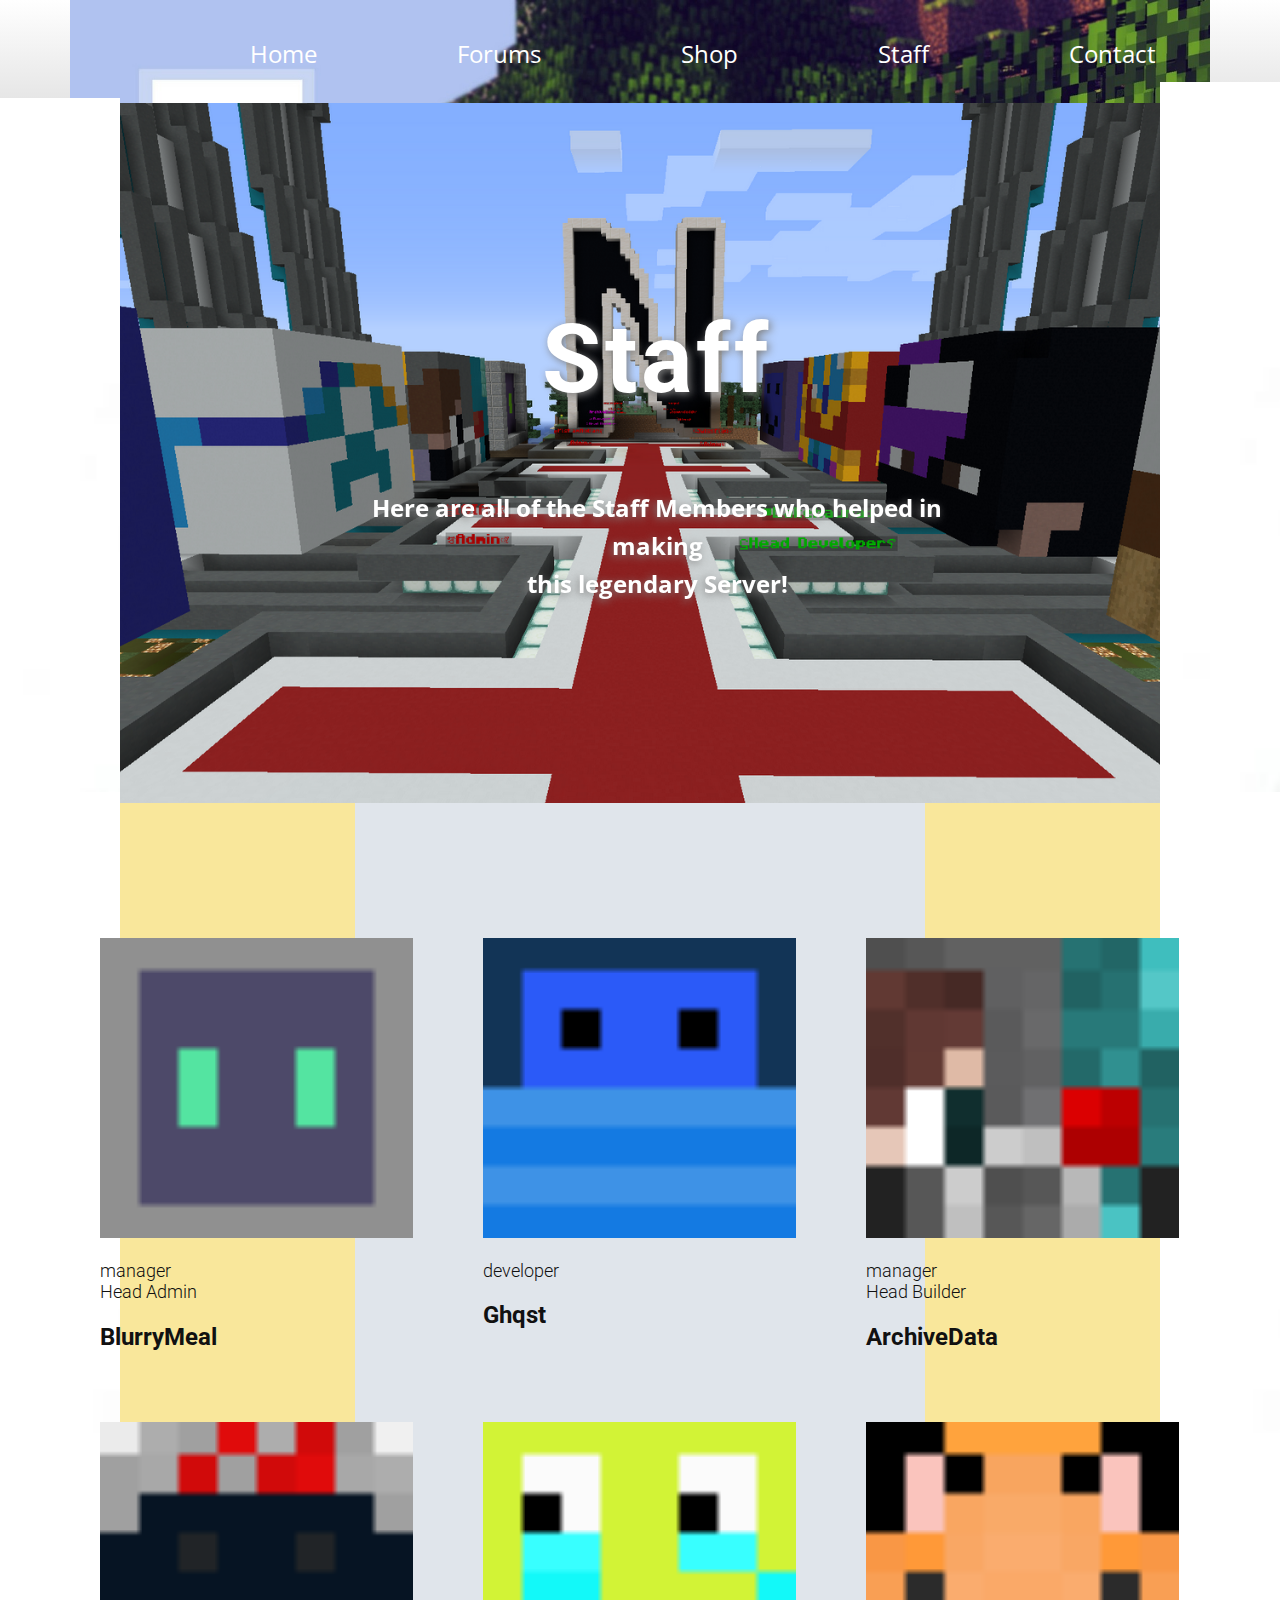
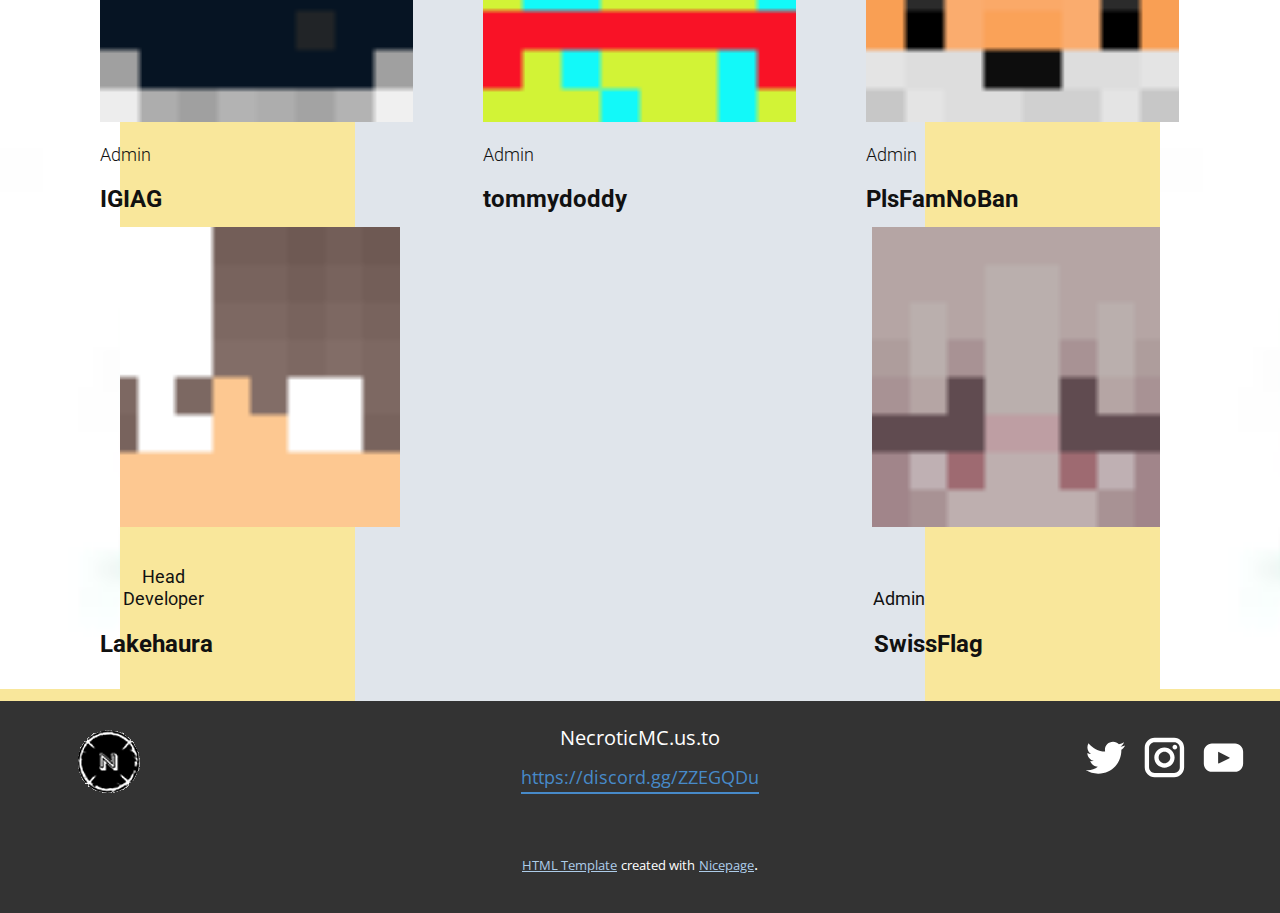
<file: Staff.html>
<!DOCTYPE html>
<html style="font-size: 16px;">
  <head>
    <meta name="viewport" content="width=device-width, initial-scale=1.0">
    <meta charset="utf-8">
    <meta name="keywords" content="Staff">
    <meta name="description" content="">
    <meta name="page_type" content="np-template-header-footer-from-plugin">
    <title>Staff</title>
    <link rel="stylesheet" href="nicepage.css" media="screen">
<link rel="stylesheet" href="Staff.css" media="screen">
    <script class="u-script" type="text/javascript" src="jquery.js" defer=""></script>
    <script class="u-script" type="text/javascript" src="nicepage.js" defer=""></script>
    <meta name="generator" content="Nicepage 2.19.0, nicepage.com">
    
    
    
    <link id="u-theme-google-font" rel="stylesheet" href="https://fonts.googleapis.com/css?family=Roboto:100,100i,300,300i,400,400i,500,500i,700,700i,900,900i|Open+Sans:300,300i,400,400i,600,600i,700,700i,800,800i">
    <script type="application/ld+json">{
		"@context": "http://schema.org",
		"@type": "Organization",
		"name": "",
		"url": "index.html",
		"logo": "images/necroticmc.png",
		"sameAs": [
				"https://twitter.com/NecroticMc",
				"https://www.instagram.com/necroticmc/",
				"https://youtube.com/channel/UChRduaxzDQr1-Bb1zkVHHyg/"
		]
}</script>
    <meta property="og:title" content="Staff">
    <meta property="og:type" content="website">
    <meta name="theme-color" content="#478ac9">
    <link rel="canonical" href="index.html">
    <meta property="og:url" content="index.html">
    <meta name="twitter:site" content="@">
    <meta name="twitter:card" content="summary_large_image">
    <meta name="twitter:title" content="Staff">
    <meta name="twitter:description" content="">
  </head>
  <body class="u-body u-gradient" style="background-image: linear-gradient(white, #1a1a1a);"><header class="u-clearfix u-header" id="sec-6289"><div class="u-clearfix u-sheet u-sheet-1">
        <a href="https://discord.gg/gwDB4PH" class="u-image u-image-circle u-logo u-image-1" title="Necrotic" target="_blank">
          <img src="images/necroticmc.png" class="u-logo-image u-logo-image-1" data-image-width="64">
        </a>
        <img src="images/novaskin-minecraft-wallpaper21.jpeg" alt="" class="u-expanded-width u-image u-image-default u-image-2" data-image-width="2560" data-image-height="1600">
        <nav class="u-menu u-menu-dropdown u-offcanvas u-menu-1">
          <div class="menu-collapse" style="font-size: 1.5rem; letter-spacing: 0;">
            <a class="u-button-style u-custom-left-right-menu-spacing u-custom-padding-bottom u-custom-top-bottom-menu-spacing u-nav-link u-text-active-white u-text-hover-palette-1-dark-1 u-text-white" href="#">
              <svg><use xmlns:xlink="http://www.w3.org/1999/xlink" xlink:href="#menu-hamburger"></use></svg>
              <svg version="1.1" xmlns="http://www.w3.org/2000/svg" xmlns:xlink="http://www.w3.org/1999/xlink"><defs><symbol id="menu-hamburger" viewBox="0 0 16 16" style="width: 16px; height: 16px;"><rect y="1" width="16" height="2"></rect><rect y="7" width="16" height="2"></rect><rect y="13" width="16" height="2"></rect>
</symbol>
</defs></svg>
            </a>
          </div>
          <div class="u-nav-container">
            <ul class="u-nav u-text-white u-unstyled u-nav-1"><li class="u-nav-item"><a class="u-button-style u-nav-link u-text-active-white u-text-hover-palette-1-dark-1 u-text-white" href="Home.html" style="padding: 10px 70px;">Home</a>
</li><li class="u-nav-item"><a class="u-button-style u-nav-link u-text-active-white u-text-hover-palette-1-dark-1 u-text-white" href="Forums.html" style="padding: 10px 70px;">Forums</a>
</li><li class="u-nav-item"><a class="u-button-style u-nav-link u-text-active-white u-text-hover-palette-1-dark-1 u-text-white" href="Shop.html" style="padding: 10px 70px;">Shop</a>
</li><li class="u-nav-item"><a class="u-button-style u-nav-link u-text-active-white u-text-hover-palette-1-dark-1 u-text-white" href="Staff.html" style="padding: 10px 70px;">Staff</a>
</li><li class="u-nav-item"><a class="u-button-style u-nav-link u-text-active-white u-text-hover-palette-1-dark-1 u-text-white" href="Contact.html" style="padding: 10px 70px;">Contact</a>
</li></ul>
          </div>
          <div class="u-nav-container-collapse">
            <div class="u-black u-container-style u-inner-container-layout u-opacity u-opacity-95 u-sidenav">
              <div class="u-menu-close"></div>
              <ul class="u-align-center u-nav u-popupmenu-items u-unstyled u-nav-2"><li class="u-nav-item"><a class="u-button-style u-nav-link" href="Home.html">Home</a>
</li><li class="u-nav-item"><a class="u-button-style u-nav-link" href="Forums.html">Forums</a>
</li><li class="u-nav-item"><a class="u-button-style u-nav-link" href="Shop.html">Shop</a>
</li><li class="u-nav-item"><a class="u-button-style u-nav-link" href="Staff.html">Staff</a>
</li><li class="u-nav-item"><a class="u-button-style u-nav-link" href="Contact.html">Contact</a>
</li></ul>
            </div>
            <div class="u-black u-menu-overlay u-opacity u-opacity-70"></div>
          </div>
        </nav>
      </div></header>
    <section class="u-clearfix u-image u-section-1" id="sec-a78c">
      <img src="images/download.jpg" alt="" class="u-image u-image-default u-image-1" data-image-width="168" data-image-height="300">
      <img src="images/download.jpg" alt="" class="u-image u-image-default u-image-2" data-image-width="168" data-image-height="300">
      <h1 class="u-align-center u-text u-text-body-alt-color u-text-1" data-animation-name="fadeIn" data-animation-duration="1000" data-animation-delay="0" data-animation-direction="Down">Staff</h1>
      <p class="u-align-center u-text u-text-white u-text-2" data-animation-name="fadeIn" data-animation-duration="1000" data-animation-delay="0" data-animation-direction="">Here are all of the Staff Members who helped in making<br>this legendary Server!
      </p>
    </section>
    <section class="u-align-center u-clearfix u-palette-3-light-2 u-valign-middle u-section-2" id="carousel_ef85">
      <div class="u-absolute-hcenter u-expanded-height u-palette-5-light-2 u-shape u-shape-rectangle u-shape-1"></div>
      <img src="images/download6.png" alt="" class="u-image u-image-default u-image-1" data-image-width="48" data-image-height="48">
      <img src="images/download7.png" alt="" class="u-image u-image-default u-image-2" data-image-width="48" data-image-height="48">
      <img src="images/download.jpg" alt="" class="u-image u-image-default u-image-3" data-image-width="168" data-image-height="300">
      <img src="images/download.jpg" alt="" class="u-image u-image-default u-image-4" data-image-width="168" data-image-height="300">
      <div class="u-list u-repeater u-list-1">
        <div class="u-container-style u-list-item u-repeater-item">
          <div class="u-container-layout u-similar-container u-valign-top u-container-layout-1">
            <img src="images/download1.png" alt="" class="u-expanded-width u-image u-image-default u-image-5" data-image-width="48" data-image-height="48">
            <h6 class="u-text u-text-default u-text-1">manager<br>Head Admin
            </h6>
            <h4 class="u-text u-text-default u-text-2">BlurryMeal</h4>
          </div>
        </div>
        <div class="u-container-style u-list-item u-repeater-item">
          <div class="u-container-layout u-similar-container u-valign-top u-container-layout-2">
            <img src="images/download.png" alt="" class="u-expanded-width u-image u-image-default u-image-6" data-image-width="48" data-image-height="48">
            <h6 class="u-text u-text-default u-text-3">developer</h6>
            <h4 class="u-text u-text-default u-text-4">Ghqst</h4>
          </div>
        </div>
        <div class="u-container-style u-list-item u-repeater-item">
          <div class="u-container-layout u-similar-container u-valign-top u-container-layout-3">
            <img src="images/download2.png" alt="" class="u-expanded-width u-image u-image-default u-image-7" data-image-width="48" data-image-height="48">
            <h6 class="u-text u-text-default u-text-5">manager<br>Head Builder
            </h6>
            <h4 class="u-text u-text-default u-text-6">ArchiveData</h4>
          </div>
        </div>
        <div class="u-container-style u-list-item u-repeater-item">
          <div class="u-container-layout u-similar-container u-valign-top u-container-layout-4">
            <img src="images/download3.png" alt="" class="u-expanded-width u-image u-image-default u-image-8" data-image-width="48" data-image-height="48">
            <h6 class="u-text u-text-default u-text-7">Admin</h6>
            <h4 class="u-text u-text-default u-text-8">IGIAG</h4>
          </div>
        </div>
        <div class="u-container-style u-list-item u-repeater-item">
          <div class="u-container-layout u-similar-container u-valign-top u-container-layout-5">
            <img src="images/download4.png" alt="" class="u-expanded-width u-image u-image-default u-image-9" data-image-width="48" data-image-height="48">
            <h6 class="u-text u-text-default u-text-9">Admin</h6>
            <h4 class="u-text u-text-default u-text-10">tommydoddy</h4>
          </div>
        </div>
        <div class="u-container-style u-list-item u-repeater-item">
          <div class="u-container-layout u-similar-container u-valign-top u-container-layout-6">
            <img src="images/download5.png" alt="" class="u-expanded-width u-image u-image-default u-image-10" data-image-width="48" data-image-height="48">
            <h6 class="u-text u-text-default u-text-11">Admin</h6>
            <h4 class="u-text u-text-default u-text-12">PlsFamNoBan</h4>
          </div>
        </div>
      </div>
      <h6 class="u-text u-text-default u-text-13">Head Developer</h6>
      <h6 class="u-text u-text-default u-text-14">Admin</h6>
      <h4 class="u-text u-text-default u-text-15">Lakehaura</h4>
      <h4 class="u-text u-text-default u-text-16">SwissFlag</h4>
    </section>
    
    
    <footer class="u-align-center-md u-align-center-sm u-align-center-xs u-clearfix u-footer u-grey-80" id="sec-3596"><div class="u-clearfix u-sheet u-sheet-1">
        <a href="https://discord.gg/gwDB4PH" class="u-image u-logo u-image-1" data-image-width="64" data-image-height="64" title="necrotic" target="_blank">
          <img src="images/necroticmc.png" class="u-logo-image u-logo-image-1" data-image-width="64">
        </a>
        <div class="u-align-left u-social-icons u-spacing-10 u-social-icons-1">
          <a class="u-social-url" target="_blank" href="https://twitter.com/NecroticMc">
            <span class="u-icon u-icon-circle u-social-twitter u-social-type-logo u-icon-1">
              <svg class="u-svg-link" preserveAspectRatio="xMidYMin slice" viewBox="0 0 112 112" style=""><use xmlns:xlink="http://www.w3.org/1999/xlink" xlink:href="#svg-53f8"></use></svg>
              <svg xmlns="http://www.w3.org/2000/svg" xmlns:xlink="http://www.w3.org/1999/xlink" version="1.1" xml:space="preserve" class="u-svg-content" viewBox="0 0 112 112" x="0px" y="0px" id="svg-53f8"><path d="M92.2,38.2c0,0.8,0,1.6,0,2.3c0,24.3-18.6,52.4-52.6,52.4c-10.6,0.1-20.2-2.9-28.5-8.2 c1.4,0.2,2.9,0.2,4.4,0.2c8.7,0,16.7-2.9,23-7.9c-8.1-0.2-14.9-5.5-17.3-12.8c1.1,0.2,2.4,0.2,3.4,0.2c1.6,0,3.3-0.2,4.8-0.7 c-8.4-1.6-14.9-9.2-14.9-18c0-0.2,0-0.2,0-0.2c2.5,1.4,5.4,2.2,8.4,2.3c-5-3.3-8.3-8.9-8.3-15.4c0-3.4,1-6.5,2.5-9.2 c9.1,11.1,22.7,18.5,38,19.2c-0.2-1.4-0.4-2.8-0.4-4.3c0.1-10,8.3-18.2,18.5-18.2c5.4,0,10.1,2.2,13.5,5.7c4.3-0.8,8.1-2.3,11.7-4.5 c-1.4,4.3-4.3,7.9-8.1,10.1c3.7-0.4,7.3-1.4,10.6-2.9C98.9,32.3,95.7,35.5,92.2,38.2z"></path></svg>
            </span>
          </a>
          <a class="u-social-url" target="_blank" href="https://www.instagram.com/necroticmc/">
            <span class="u-icon u-icon-circle u-social-instagram u-social-type-logo u-icon-2">
              <svg class="u-svg-link" preserveAspectRatio="xMidYMin slice" viewBox="0 0 112 112" style=""><use xmlns:xlink="http://www.w3.org/1999/xlink" xlink:href="#svg-55c0"></use></svg>
              <svg xmlns="http://www.w3.org/2000/svg" xmlns:xlink="http://www.w3.org/1999/xlink" version="1.1" xml:space="preserve" class="u-svg-content" viewBox="0 0 112 112" x="0px" y="0px" id="svg-55c0"><path d="M55.9,32.9c-12.8,0-23.2,10.4-23.2,23.2s10.4,23.2,23.2,23.2s23.2-10.4,23.2-23.2S68.7,32.9,55.9,32.9z M55.9,69.4c-7.4,0-13.3-6-13.3-13.3c-0.1-7.4,6-13.3,13.3-13.3s13.3,6,13.3,13.3C69.3,63.5,63.3,69.4,55.9,69.4z"></path><path d="M79.7,26.8c-3,0-5.4,2.5-5.4,5.4s2.5,5.4,5.4,5.4c3,0,5.4-2.5,5.4-5.4S82.7,26.8,79.7,26.8z"></path><path d="M78.2,11H33.5C21,11,10.8,21.3,10.8,33.7v44.7c0,12.6,10.2,22.8,22.7,22.8h44.7c12.6,0,22.7-10.2,22.7-22.7 V33.7C100.8,21.1,90.6,11,78.2,11z M91,78.4c0,7.1-5.8,12.8-12.8,12.8H33.5c-7.1,0-12.8-5.8-12.8-12.8V33.7 c0-7.1,5.8-12.8,12.8-12.8h44.7c7.1,0,12.8,5.8,12.8,12.8V78.4z"></path></svg>
            </span>
          </a>
          <a class="u-social-url" target="_blank" href="https://youtube.com/channel/UChRduaxzDQr1-Bb1zkVHHyg/">
            <span class="u-icon u-icon-circle u-social-type-logo u-social-youtube u-icon-3">
              <svg class="u-svg-link" preserveAspectRatio="xMidYMin slice" viewBox="0 0 112 112" style=""><use xmlns:xlink="http://www.w3.org/1999/xlink" xlink:href="#svg-553b"></use></svg>
              <svg xmlns="http://www.w3.org/2000/svg" xmlns:xlink="http://www.w3.org/1999/xlink" version="1.1" xml:space="preserve" class="u-svg-content" viewBox="0 0 112 112" x="0px" y="0px" id="svg-553b"><path d="M82.3,24H29.7C19.3,24,11,32.5,11,43v26.7c0,10.5,8.3,19,18.7,19h52.5c10.3,0,18.7-8.5,18.7-19V43 C101,32.5,92.7,24,82.3,24L82.3,24z M69.7,57.6L45.1,69.5c-0.7,0.2-1.4-0.2-1.4-0.8V44.1c0-0.7,0.8-1.3,1.4-0.8l24.6,12.6 C70.4,56.2,70.4,57.3,69.7,57.6L69.7,57.6z"></path></svg>
            </span>
          </a>
        </div>
        <p class="u-align-center-lg u-align-center-md u-align-center-xl u-text u-text-1">NecroticMC.us.to</p>
        <a href="https://discord.gg/gwDB4PH" class="u-active-none u-border-2 u-border-palette-1-base u-btn u-btn-rectangle u-button-style u-hover-none u-none u-btn-1" target="_blank">https://discord.gg/ZZEGQDu</a>
      </div></footer>
    <section class="u-backlink u-clearfix u-grey-80">
      <a class="u-link" href="https://nicepage.com/html" target="_blank">
        <span>HTML Template</span>
      </a>
      <p class="u-text">
        <span>created with</span>
      </p>
      <a class="u-link" href="https://nicepage.com/html" target="_blank">
        <span>Nicepage</span>
      </a>. 
    </section>
  </body>
</html>
</file>
<file: Home.css>
.u-section-1 .u-image-1 {min-height: 700px; background-image: url("images/Necrotic.png")}
.u-section-1 .u-text-1 {font-size: 6rem; font-weight: 700; margin: 140px auto 0}
.u-section-1 .u-text-2 {font-weight: 700; font-size: 1.25rem; margin: -17px 323px 60px 374px} 

@media (max-width: 1199px){ .u-section-1 .u-image-1 {min-height: 500px}
.u-section-1 .u-text-2 {margin-right: 223px; margin-bottom: 0; margin-left: 274px} }

@media (max-width: 991px){ .u-section-1 .u-text-2 {margin-right: 113px; margin-left: 164px} }

@media (max-width: 767px){ .u-section-1 .u-image-1 {min-height: 484px}
.u-section-1 .u-text-2 {margin-right: 23px; margin-left: 74px} }

@media (max-width: 575px){ .u-section-1 .u-image-1 {min-height: 381px}
.u-section-1 .u-text-2 {margin-right: 0; margin-left: 0} }.u-block-ffb5-2 {position: absolute; bottom: 10px}
.u-block-ffb5-3 {position: absolute; left: 0}
.u-block-ffb5-4 {position: absolute; right: 0} 

@media (max-width: 1199px){ .u-block-ffb5-2 {margin-bottom: 0}
.u-block-ffb5-3 {margin-top: 0; margin-bottom: 0}
.u-block-ffb5-4 {margin-top: 0} }.u-section-2-1 {background-image: linear-gradient(0deg, rgba(0,0,0,0.5), rgba(0,0,0,0.5)), url("images/novaskin-minecraft-wallpaper2.jpeg"); background-position: 50% 50%}
.u-section-2-1 .u-sheet-1 {min-height: 295px}
.u-section-2-1 .u-text-1 {text-transform: uppercase; font-size: 6rem; font-weight: 700; margin: 11px 0 0}
.u-section-2-1 .u-text-2 {font-size: 1.875rem; margin: 11px 0 0}
.u-section-2-1 .u-btn-1 {background-image: none; text-transform: uppercase; font-weight: 700; margin: 11px auto 15px} 

@media (max-width: 1199px){ .u-section-2-1 .u-sheet-1 {min-height: 300px}
.u-section-2-1 .u-text-2 {margin-top: 13px}
.u-section-2-1 .u-btn-1 {margin-top: 0; margin-bottom: 29px; margin-left: 34px} }

@media (max-width: 991px){ .u-section-2-1 .u-sheet-1 {min-height: 800px}
.u-section-2-1 .u-btn-1 {margin-left: 0} }

@media (max-width: 767px){ .u-section-2-1 .u-sheet-1 {min-height: auto} }.u-section-2-2 {background-image: linear-gradient(0deg, rgba(0,0,0,0.4), rgba(0,0,0,0.4)), url("images/SVMVtYp.jpg"); background-position: 50% 50%}
.u-section-2-2 .u-sheet-1 {min-height: 295px}
.u-section-2-2 .u-text-1 {margin: 57px 276px 0 auto}
.u-section-2-2 .u-text-2 {margin: 28px 0 20px} 

@media (max-width: 1199px){ .u-section-2-2 .u-sheet-1 {min-height: 300px}
.u-section-2-2 .u-text-1 {width: auto; margin-right: auto}
.u-section-2-2 .u-text-2 {margin-top: 14px; margin-bottom: 60px} }

@media (max-width: 991px){ .u-section-2-2 .u-sheet-1 {min-height: 230px} }

@media (max-width: 767px){ .u-section-2-2 .u-sheet-1 {min-height: 173px} }

@media (max-width: 575px){ .u-section-2-2 .u-sheet-1 {min-height: 287px} }.u-section-2-3 {background-image: linear-gradient(0deg, rgba(0,0,0,0.5), rgba(0,0,0,0.5)), url("images/2.png"); background-position: 50% 50%}
.u-section-2-3 .u-sheet-1 {min-height: 295px}
.u-section-2-3 .u-text-1 {text-transform: uppercase; font-size: 6rem; font-weight: 700; margin: 26px 0} 

@media (max-width: 1199px){ .u-section-2-3 .u-sheet-1 {min-height: 300px}
.u-section-2-3 .u-text-1 {font-size: 5.625rem; margin-top: 51px; margin-bottom: 0} }

@media (max-width: 991px){ .u-section-2-3 .u-sheet-1 {min-height: 800px} }

@media (max-width: 767px){ .u-section-2-3 .u-sheet-1 {min-height: auto}
.u-section-2-3 .u-text-1 {font-size: 6rem} }.u-section-3 {min-height: 740px}
.u-section-3 .u-image-1 {width: calc(((100% - 1140px) / 2)); height: 756px; margin: 0 auto 0 0}
.u-section-3 .u-image-2 {width: 120px; height: 756px; margin: -756px 0 0 auto}
.u-section-3 .u-group-1 {width: 1083px; min-height: 338px; margin: -724px auto 0 calc(((100% - 1140px) / 2) + 24px)}
.u-section-3 .u-container-layout-1 {padding: 30px}
.u-section-3 .u-text-1 {font-weight: 700; font-size: 3rem; margin: -4px auto 0 349px}
.u-section-3 .u-text-2 {font-weight: 700; margin: 48px auto 0}
.u-section-3 .u-group-2 {width: 1083px; min-height: 339px; margin: 16px auto 0 calc(((100% - 1140px) / 2) + 24px)}
.u-section-3 .u-container-layout-2 {padding: 30px}
.u-section-3 .u-text-3 {font-weight: 700; font-size: 3rem; margin: -10px auto 0}
.u-section-3 .u-text-4 {font-weight: 700; margin: 77px auto 0} 

@media (max-width: 1199px){ .u-section-3 .u-image-1 {width: 120px; margin-left: calc(((100% - 1140px) / 2) + 80px)}
.u-section-3 .u-group-1 {width: 940px; margin-left: calc(((100% - 1140px) / 2) + 200px)}
.u-section-3 .u-text-1 {margin-left: 300px}
.u-section-3 .u-group-2 {width: 940px; margin-left: calc(((100% - 1140px) / 2) + 200px)} }

@media (max-width: 991px){ .u-section-3 .u-image-1 {margin-left: calc(((100% - 1140px) / 2) + 300px)}
.u-section-3 .u-group-1 {width: 720px; margin-left: calc(((100% - 1140px) / 2) + 420px)}
.u-section-3 .u-text-1 {margin-left: 225px}
.u-section-3 .u-group-2 {width: 720px; margin-left: calc(((100% - 1140px) / 2) + 420px)} }

@media (max-width: 767px){ .u-section-3 .u-image-1 {margin-left: calc(((100% - 1140px) / 2) + 480px)}
.u-section-3 .u-group-1 {width: 540px; margin-left: calc(((100% - 1140px) / 2) + 600px)}
.u-section-3 .u-container-layout-1 {padding-left: 10px; padding-right: 10px}
.u-section-3 .u-text-1 {margin-left: 177px}
.u-section-3 .u-group-2 {width: 540px; margin-left: calc(((100% - 1140px) / 2) + 600px)}
.u-section-3 .u-container-layout-2 {padding-left: 10px; padding-right: 10px} }

@media (max-width: 575px){ .u-section-3 .u-image-1 {margin-left: calc(((100% - 1140px) / 2) + 680px)}
.u-section-3 .u-group-1 {width: 340px; margin-left: calc(((100% - 1140px) / 2) + 800px)}
.u-section-3 .u-text-1 {margin-left: 109px}
.u-section-3 .u-group-2 {width: 340px; margin-left: calc(((100% - 1140px) / 2) + 800px)} }.u-section-4 {background-image: linear-gradient(45deg, #db545a, #478ac9); min-height: 50vw}
.u-section-4 .u-image-1 {width: 120px; left: 0; right: auto}
.u-section-4 .u-layout-wrap-1 {width: 1102px; margin: 51px auto 60px}
.u-section-4 .u-layout-cell-1 {min-height: 509px}
.u-section-4 .u-container-layout-1 {padding: 30px}
.u-section-4 .u-text-1 {margin: 0}
.u-section-4 .u-text-2 {margin: 20px 0 0}
.u-section-4 .u-text-3 {margin: 7px 0 0}
.u-section-4 .u-btn-1 {font-weight: 700; background-image: none; margin: 99px auto 0 10px; padding: 10px 60px 10px 58px}
.u-section-4 .u-layout-cell-2 {min-height: 509px}
.u-section-4 .u-container-layout-2 {padding: 30px}
.u-section-4 .u-text-4 {margin: 0}
.u-section-4 .u-text-5 {margin: 23px 0 0}
.u-section-4 .u-text-6 {margin: 0}
.u-section-4 .u-btn-2 {font-weight: 700; background-image: none; margin: 154px auto 0 10px; padding: 10px 60px 10px 58px}
.u-section-4 .u-layout-cell-3 {min-height: 509px}
.u-section-4 .u-container-layout-3 {padding: 30px}
.u-section-4 .u-text-7 {margin: 0}
.u-section-4 .u-text-8 {margin: 20px 0 0}
.u-section-4 .u-text-9 {margin: 0}
.u-section-4 .u-btn-3 {font-weight: 700; background-image: none; margin: 30px auto 0; padding: 10px 60px 10px 58px}
.u-section-4 .u-layout-cell-4 {min-height: 509px}
.u-section-4 .u-container-layout-4 {padding: 30px}
.u-section-4 .u-text-10 {margin: 0}
.u-section-4 .u-text-11 {margin: 20px 0 0}
.u-section-4 .u-text-12 {margin: 0}
.u-section-4 .u-btn-4 {font-weight: 700; background-image: none; margin: 30px auto 0; padding: 10px 60px 10px 58px}
.u-section-4 .u-image-2 {width: 120px; left: auto; right: 0} 

@media (max-width: 1199px){ .u-section-4 {min-height: 481px}
.u-section-4 .u-image-1 {width: 168px; margin-right: auto; margin-left: calc(((100% - 1140px) / 2) + -20px)}
.u-section-4 .u-layout-wrap-1 {width: 940px; margin-left: calc(((100% - 1140px) / 2) + 100px)}
.u-section-4 .u-layout-cell-1 {min-height: 347px}
.u-section-4 .u-btn-1 {margin-left: 0; padding-right: 41px; padding-left: 41px}
.u-section-4 .u-layout-cell-2 {min-height: 347px}
.u-section-4 .u-btn-2 {margin-left: 0; padding-right: 41px; padding-left: 41px}
.u-section-4 .u-layout-cell-3 {min-height: 347px}
.u-section-4 .u-btn-3 {padding-right: 41px; padding-left: 41px}
.u-section-4 .u-layout-cell-4 {min-height: 347px}
.u-section-4 .u-btn-4 {padding-right: 41px; padding-left: 41px}
.u-section-4 .u-image-2 {margin-right: 0; margin-left: auto} }

@media (max-width: 991px){ .u-section-4 .u-image-1 {margin-left: calc(((100% - 720px) / 2) + -20px)}
.u-section-4 .u-layout-wrap-1 {margin-left: calc(((100% - 720px) / 2)); width: 720px}
.u-section-4 .u-layout-cell-1 {min-height: 100px; order: 0}
.u-section-4 .u-btn-1 {margin-right: 0; padding-right: 106px; padding-left: 104px}
.u-section-4 .u-layout-cell-2 {min-height: 100px; order: 1}
.u-section-4 .u-btn-2 {margin-right: 0; padding-right: 106px; padding-left: 104px}
.u-section-4 .u-layout-cell-3 {min-height: 100px; order: 3}
.u-section-4 .u-btn-3 {margin-left: 0; margin-right: 0; padding-right: 106px; padding-left: 104px}
.u-section-4 .u-layout-cell-4 {min-height: 100px; order: 2}
.u-section-4 .u-btn-4 {padding-right: 105px; padding-left: 104px} }

@media (max-width: 767px){ .u-section-4 {min-height: 515px}
.u-section-4 .u-image-1 {margin-left: calc(((100% - 540px) / 2) + -20px)}
.u-section-4 .u-layout-wrap-1 {margin-left: calc(((100% - 540px) / 2)); width: 540px}
.u-section-4 .u-container-layout-1 {padding-left: 10px; padding-right: 10px}
.u-section-4 .u-btn-1 {margin-left: auto; margin-right: auto; padding-left: 124px; padding-right: 124px}
.u-section-4 .u-container-layout-2 {padding-left: 10px; padding-right: 10px}
.u-section-4 .u-btn-2 {margin-right: auto; padding-left: 124px; padding-right: 124px}
.u-section-4 .u-container-layout-3 {padding-left: 10px; padding-right: 10px}
.u-section-4 .u-btn-3 {margin-left: auto; margin-right: auto; padding-left: 124px; padding-right: 124px}
.u-section-4 .u-container-layout-4 {padding-left: 10px; padding-right: 10px}
.u-section-4 .u-btn-4 {padding-left: 124px; padding-right: 124px} }

@media (max-width: 575px){ .u-section-4 .u-image-1 {margin-left: calc(((100% - 340px) / 2) + -20px)}
.u-section-4 .u-layout-wrap-1 {margin-left: calc(((100% - 340px) / 2)); width: 340px}
.u-section-4 .u-btn-1 {padding-left: 117px; padding-right: 117px}
.u-section-4 .u-btn-2 {padding-left: 117px; padding-right: 117px}
.u-section-4 .u-btn-3 {padding-left: 117px; padding-right: 117px}
.u-section-4 .u-btn-4 {padding-left: 117px; padding-right: 117px} }
</file>
<file: Contact.css>
.u-section-1 .u-image-1 {min-height: 700px; background-image: url("images/SVMVtYp.jpg")}
.u-section-1 .u-text-1 {font-weight: 700; font-size: 6rem; text-shadow: 2px 2px 8px rgba(0,0,0,0.4); animation-duration: 1000ms; margin: 166px auto 0}
.u-section-1 .u-text-2 {font-weight: 700; text-shadow: 2px 2px 8px rgba(0,0,0,0.4); margin: 0 352px 60px 383px} 

@media (max-width: 1199px){ .u-section-1 .u-image-1 {min-height: 500px}
.u-section-1 .u-text-2 {margin-left: 283px; margin-right: 252px} }

@media (max-width: 991px){ .u-section-1 .u-text-2 {margin-left: 173px; margin-right: 142px} }

@media (max-width: 767px){ .u-section-1 .u-text-2 {margin-left: 83px; margin-right: 52px} }

@media (max-width: 575px){ .u-section-1 .u-text-2 {margin-left: 0; margin-right: 0} }.u-section-2 {background-image: none; min-height: 747px}
.u-section-2 .u-icon-1 {height: 64px; width: 64px; margin: 277px auto 0 calc(((100% - 1140px) / 2) + 27px)}
.u-section-2 .u-icon-2 {height: 64px; width: 64px; margin: 93px auto 0 calc(((100% - 1140px) / 2) + 27px)}
.u-section-2 .u-icon-3 {height: 64px; width: 64px; background-image: none; margin: -143px auto 0 calc(((100% - 1140px) / 2) + 27px)}
.u-section-2 .u-icon-4 {height: 64px; width: 64px; margin: 94px auto 0 calc(((100% - 1140px) / 2) + 27px)}
.u-section-2 .u-image-1 {width: 120px; height: 758px; margin: -588px auto 0 0}
.u-section-2 .u-image-2 {width: 120px; left: auto; right: 0}
.u-section-2 .u-text-1 {font-size: 12.5rem; text-transform: uppercase; font-weight: 900; margin: -718px calc(((100% - 1140px) / 2) + 115px) 0}
.u-section-2 .u-text-2 {text-transform: uppercase; font-weight: 900; font-size: 4.5rem; margin: -143px calc(((100% - 1140px) / 2) + 328px) 0}
.u-section-2 .u-btn-1 {background-image: none; border-style: none none solid; font-size: 1.5rem; font-weight: 700; margin: 104px auto 0 calc(((100% - 1140px) / 2) + 319px); padding: 0}
.u-section-2 .u-text-3 {font-weight: 700; margin: -40px calc(((100% - 1140px) / 2) + 850px) 0 calc(((100% - 1140px) / 2) + 106px)}
.u-section-2 .u-btn-2 {background-image: none; border-style: none none solid; font-size: 1.5rem; font-weight: 700; margin: -197px auto 0 calc(((100% - 1140px) / 2) + 319px); padding: 0}
.u-section-2 .u-btn-3 {background-image: none; border-style: none none solid; font-weight: 700; font-size: 1.5rem; margin: -119px auto 0 calc(((100% - 1140px) / 2) + 319px); padding: 0}
.u-section-2 .u-btn-4 {background-image: none; border-style: none none solid; font-weight: 700; font-size: 1.5rem; margin: 118px auto 0 calc(((100% - 1140px) / 2) + 319px); padding: 0} 

@media (max-width: 1199px){ .u-section-2 {min-height: 617px}
.u-section-2 .u-icon-1 {margin-left: calc(((100% - 1140px) / 2) + 127px)}
.u-section-2 .u-icon-2 {margin-left: calc(((100% - 1140px) / 2) + 127px)}
.u-section-2 .u-icon-3 {margin-left: calc(((100% - 1140px) / 2) + 127px)}
.u-section-2 .u-icon-4 {margin-left: calc(((100% - 1140px) / 2) + 127px)}
.u-section-2 .u-image-1 {left: auto; margin-right: calc(((100% - 1140px) / 2) + 100px); margin-left: auto}
.u-section-2 .u-image-2 {left: -166px; right: auto; margin-right: auto; margin-left: -166px}
.u-section-2 .u-btn-1 {margin-left: calc(((100% - 1140px) / 2) + 219px)}
.u-section-2 .u-text-3 {margin-right: calc(((100% - 1140px) / 2) + 769px); margin-left: calc(((100% - 1140px) / 2) + 187px)}
.u-section-2 .u-btn-2 {margin-left: calc(((100% - 1140px) / 2) + 219px)}
.u-section-2 .u-btn-3 {margin-left: calc(((100% - 1140px) / 2) + 219px)}
.u-section-2 .u-btn-4 {margin-left: calc(((100% - 1140px) / 2) + 219px)} }

@media (max-width: 991px){ .u-section-2 .u-icon-1 {margin-left: calc(((100% - 720px) / 2) + 127px)}
.u-section-2 .u-icon-2 {margin-left: calc(((100% - 720px) / 2) + 127px)}
.u-section-2 .u-icon-3 {margin-left: calc(((100% - 720px) / 2) + 127px)}
.u-section-2 .u-icon-4 {margin-left: calc(((100% - 720px) / 2) + 127px)}
.u-section-2 .u-image-1 {margin-right: calc(((100% - 720px) / 2) + 100px)}
.u-section-2 .u-text-1 {font-size: 9.375rem; margin-left: calc(((100% - 720px) / 2) + 88px); margin-right: calc(((100% - 720px) / 2) + 88px)}
.u-section-2 .u-text-2 {font-size: 3.75rem; width: auto; margin-left: calc(((100% - 720px) / 2) + 251px); margin-right: calc(((100% - 720px) / 2) + 251px)}
.u-section-2 .u-btn-1 {margin-left: calc(((100% - 720px) / 2))}
.u-section-2 .u-text-3 {margin-right: calc(((100% - 720px) / 2) + 589px); margin-left: calc(((100% - 720px) / 2) + 143px)}
.u-section-2 .u-btn-2 {margin-left: calc(((100% - 720px) / 2))}
.u-section-2 .u-btn-3 {margin-left: calc(((100% - 720px) / 2))}
.u-section-2 .u-btn-4 {margin-left: calc(((100% - 720px) / 2))} }

@media (max-width: 767px){ .u-section-2 {min-height: 1156px}
.u-section-2 .u-icon-1 {margin-left: calc(((100% - 1140px) / 2) + 327px)}
.u-section-2 .u-icon-2 {margin-left: calc(((100% - 1140px) / 2) + 327px)}
.u-section-2 .u-icon-3 {margin-left: calc(((100% - 1140px) / 2) + 327px)}
.u-section-2 .u-icon-4 {margin-left: calc(((100% - 1140px) / 2) + 327px)}
.u-section-2 .u-image-1 {margin-top: -724px; margin-right: calc(((100% - 1140px) / 2) + 300px)}
.u-section-2 .u-text-1 {font-size: 6.25rem; margin-top: -582px; margin-right: calc(((100% - 1140px) / 2) + 342px); margin-left: calc(((100% - 1140px) / 2) + 343px)}
.u-section-2 .u-text-2 {font-size: 3rem; margin-left: calc(((100% - 1140px) / 2) + 409px); margin-right: calc(((100% - 1140px) / 2) + 409px)}
.u-section-2 .u-btn-1 {margin-left: calc(((100% - 1140px) / 2) + 300px)}
.u-section-2 .u-text-3 {margin-right: calc(((100% - 1140px) / 2) + 606px); margin-left: calc(((100% - 1140px) / 2) + 350px)}
.u-section-2 .u-btn-2 {margin-left: calc(((100% - 1140px) / 2) + 300px)}
.u-section-2 .u-btn-3 {margin-left: calc(((100% - 1140px) / 2) + 300px)}
.u-section-2 .u-btn-4 {margin-left: calc(((100% - 1140px) / 2) + 300px)} }

@media (max-width: 575px){ .u-section-2 {min-height: 1130px}
.u-section-2 .u-icon-1 {margin-left: calc(((100% - 1140px) / 2) + 427px)}
.u-section-2 .u-icon-2 {margin-left: calc(((100% - 1140px) / 2) + 427px)}
.u-section-2 .u-icon-3 {margin-left: calc(((100% - 1140px) / 2) + 427px)}
.u-section-2 .u-icon-4 {margin-left: calc(((100% - 1140px) / 2) + 427px)}
.u-section-2 .u-image-1 {margin-top: -769px; margin-right: calc(((100% - 1140px) / 2) + 400px)}
.u-section-2 .u-text-1 {font-size: 4.5rem; margin-top: -537px; margin-left: calc(((100% - 1140px) / 2) + 406px); margin-right: calc(((100% - 1140px) / 2) + 406px)}
.u-section-2 .u-text-2 {font-size: 2.25rem; margin-left: calc(((100% - 1140px) / 2) + 449px); margin-right: calc(((100% - 1140px) / 2) + 449px)}
.u-section-2 .u-btn-1 {margin-left: calc(((100% - 1140px) / 2) + 400px)}
.u-section-2 .u-text-3 {margin-right: calc(((100% - 1140px) / 2) + 586px); margin-left: calc(((100% - 1140px) / 2) + 431px)}
.u-section-2 .u-btn-2 {margin-right: calc(((100% - 1140px) / 2) + 361px); margin-left: auto}
.u-section-2 .u-btn-3 {margin-left: calc(((100% - 1140px) / 2) + 400px)}
.u-section-2 .u-btn-4 {margin-left: calc(((100% - 1140px) / 2) + 400px)} }
</file>
<file: Forums.css>
.u-section-1 .u-image-1 {min-height: 700px; background-image: url("images/unknown.png")}
.u-section-1 .u-text-1 {font-weight: 700; font-size: 6rem; text-shadow: 2px 2px 8px rgba(0,0,0,0.4); animation-duration: 1000ms; margin: 237px 399px 60px 380px} 

@media (max-width: 1199px){ .u-section-1 .u-image-1 {min-height: 500px}
.u-section-1 .u-text-1 {margin-right: 299px; margin-left: 313px} }

@media (max-width: 991px){ .u-section-1 .u-text-1 {margin-right: 189px; margin-left: 240px} }

@media (max-width: 767px){ .u-section-1 .u-text-1 {margin-right: 99px; margin-left: 180px} }

@media (max-width: 575px){ .u-section-1 .u-text-1 {margin-right: 0; margin-left: 113px} }.u-section-2 {background-image: linear-gradient(0deg, rgba(0,0,0,0.4), rgba(0,0,0,0.4)), url("images/gdtmin.jpg"); background-position: 50% 50%; min-height: 724px}
.u-section-2 .u-line-1 {width: 113px; height: 7px; transform-origin: right center 0; margin: 165px auto 0 calc(((100% - 1140px) / 2) + 514px)}
.u-section-2 .u-image-1 {width: 120px; left: auto; right: 0}
.u-section-2 .u-image-2 {width: 120px; left: 0; right: auto}
.u-section-2 .u-text-1 {font-weight: 700; width: 780px; margin: 20px calc(((100% - 1140px) / 2) + 180px) 0}
.u-section-2 .u-list-1 {min-height: 327px; grid-template-columns: calc(25% - 23px) calc(25% - 23px) calc(25% - 23px) calc(25% - 23px); grid-template-rows: auto; grid-gap: 30px 30px; width: 1140px; margin: 37px auto 0}
.u-section-2 .u-list-item-1 {background-size: auto}
.u-section-2 .u-container-layout-1 {padding: 30px}
.u-section-2 .u-icon-1 {height: 70px; width: 70px; background-image: none; margin: 32px auto 0}
.u-section-2 .u-text-2 {text-transform: uppercase; font-size: 1.0625rem; font-weight: 700; margin: 20px 0 0}
.u-section-2 .u-btn-1 {margin: 20px auto 0; padding: 10px 62px 10px 60px}
.u-section-2 .u-list-item-2 {background-size: auto}
.u-section-2 .u-container-layout-2 {padding: 30px}
.u-section-2 .u-icon-2 {height: 70px; width: 70px; background-image: none; margin: 32px auto 0}
.u-section-2 .u-text-3 {text-transform: uppercase; font-size: 1.0625rem; font-weight: 700; margin: 20px 0 0}
.u-section-2 .u-btn-2 {margin: 20px auto 0}
.u-section-2 .u-list-item-3 {background-size: auto}
.u-section-2 .u-container-layout-3 {padding: 30px}
.u-section-2 .u-icon-3 {height: 70px; width: 70px; background-image: none; margin: 32px auto 0}
.u-section-2 .u-text-4 {text-transform: uppercase; font-size: 1.0625rem; font-weight: 700; margin: 20px 0 0}
.u-section-2 .u-btn-3 {margin: 20px auto 0; padding: 9px 42px 11px}
.u-section-2 .u-list-item-4 {background-image: none}
.u-section-2 .u-container-layout-4 {padding: 30px}
.u-section-2 .u-icon-4 {height: 70px; width: 70px; background-image: none; margin: 32px auto 0}
.u-section-2 .u-text-5 {text-transform: uppercase; font-size: 1.0625rem; font-weight: 700; margin: 20px 0 0}
.u-section-2 .u-btn-4 {margin: 20px auto 0}
.u-section-2 .u-text-6 {font-size: 3.4375rem; font-family: "Bree Serif"; width: 780px; margin: -503px calc(((100% - 1140px) / 2) + 180px) 60px} 

@media (max-width: 1199px){ .u-section-2 {min-height: 483px}
.u-section-2 .u-image-1 {margin-right: 0; margin-left: auto}
.u-section-2 .u-image-2 {width: 168px; margin-right: auto; margin-left: calc(((100% - 1140px) / 2) + -20px)}
.u-section-2 .u-text-1 {margin-top: -603px}
.u-section-2 .u-list-1 {min-height: 270px; height: auto; width: 940px; margin-left: calc(((100% - 1140px) / 2) + 100px)}
.u-section-2 .u-text-6 {margin-top: -489px} }

@media (max-width: 991px){ .u-section-2 {min-height: 1039px}
.u-section-2 .u-image-2 {margin-left: calc(((100% - 1140px) / 2) + 90px)}
.u-section-2 .u-text-1 {width: 720px; margin-top: -1116px; margin-left: calc(((100% - 1140px) / 2) + 210px); margin-right: calc(((100% - 1140px) / 2) + 210px)}
.u-section-2 .u-list-1 {min-height: 826px; grid-template-columns: calc(((100% - 720px) / 2) + 345px) calc(((100% - 720px) / 2) + 345px); width: 720px; margin-left: calc(((100% - 1140px) / 2) + 210px)}
.u-section-2 .u-text-6 {width: 720px; margin-top: -1002px; margin-left: calc(((100% - 1140px) / 2) + 210px); margin-right: calc(((100% - 1140px) / 2) + 210px)} }

@media (max-width: 767px){ .u-section-2 .u-image-2 {margin-left: calc(((100% - 1140px) / 2) + 180px)}
.u-section-2 .u-text-1 {width: 540px; margin-left: calc(((100% - 1140px) / 2) + 300px); margin-right: calc(((100% - 1140px) / 2) + 300px)}
.u-section-2 .u-list-1 {grid-template-columns: calc(((100% - 540px) / 2) + 255px) calc(((100% - 540px) / 2) + 255px); width: 540px; margin-left: calc(((100% - 1140px) / 2) + 300px)}
.u-section-2 .u-container-layout-1 {padding-left: 20px; padding-right: 20px}
.u-section-2 .u-container-layout-2 {padding-left: 20px; padding-right: 20px}
.u-section-2 .u-container-layout-3 {padding-left: 20px; padding-right: 20px}
.u-section-2 .u-container-layout-4 {padding-left: 20px; padding-right: 20px}
.u-section-2 .u-text-6 {width: 540px; font-size: 3.75rem; margin-top: -1008px; margin-left: calc(((100% - 1140px) / 2) + 300px); margin-right: calc(((100% - 1140px) / 2) + 300px)} }

@media (max-width: 575px){ .u-section-2 .u-image-2 {margin-left: calc(((100% - 1140px) / 2) + 280px)}
.u-section-2 .u-text-1 {width: 340px; margin-top: -1551px; margin-left: calc(((100% - 1140px) / 2) + 400px); margin-right: calc(((100% - 1140px) / 2) + 400px)}
.u-section-2 .u-list-1 {width: 340px; margin-left: calc(((100% - 1140px) / 2) + 400px); grid-template-columns: 100%}
.u-section-2 .u-text-6 {font-size: 3rem; width: 340px; margin-top: -1429px; margin-left: calc(((100% - 1140px) / 2) + 400px); margin-right: calc(((100% - 1140px) / 2) + 400px)} }
</file>
<file: Shop.css>
.u-section-1 .u-image-1 {min-height: 700px; background-image: url("images/ranks.png"); box-shadow: -2px 0 8px 0 rgba(128,128,128,1)}
.u-section-1 .u-text-1 {font-weight: 700; font-size: 6rem; text-shadow: -2px 2px 8px rgba(128,128,128,1); animation-duration: 1000ms; margin: 177px 419px 0 461px}
.u-section-1 .u-text-2 {font-weight: 700; font-size: 1.25rem; text-shadow: 2px 2px 8px rgba(0,0,0,0.4); animation-duration: 1000ms; margin: 9px 303px 0 345px}
.u-section-1 .u-btn-1 {background-image: none; border-style: solid; font-size: 1.25rem; font-weight: 700; margin: 16px 462px 60px auto; padding: 17px 60px 17px 59px} 

@media (max-width: 1199px){ .u-section-1 .u-image-1 {min-height: 577px}
.u-section-1 .u-text-1 {width: auto; margin-top: 137px; margin-right: 319px; margin-left: 361px}
.u-section-1 .u-text-2 {width: auto; margin-top: 23px; margin-right: 203px; margin-left: 245px}
.u-section-1 .u-btn-1 {margin-top: 32px; margin-right: 370px} }

@media (max-width: 991px){ .u-section-1 .u-image-1 {min-height: 442px}
.u-section-1 .u-text-1 {margin-right: 209px; margin-left: 251px}
.u-section-1 .u-text-2 {margin-right: 93px; margin-left: 135px}
.u-section-1 .u-btn-1 {margin-right: auto} }

@media (max-width: 767px){ .u-section-1 .u-image-1 {min-height: 332px}
.u-section-1 .u-text-1 {margin-right: 119px; margin-left: 161px}
.u-section-1 .u-text-2 {margin-right: 3px; margin-left: 45px} }

@media (max-width: 575px){ .u-section-1 .u-image-1 {min-height: 209px}
.u-section-1 .u-text-1 {margin-right: 19px; margin-left: 61px; font-size: 2.25rem}
.u-section-1 .u-text-2 {margin-right: 0; margin-left: 0} }.u-section-2 .u-sheet-1 {min-height: 2164px}
.u-section-2 .u-text-1 {font-size: 1.875rem; font-weight: 700; background-image: none; margin: 89px 778px 0 131px}
.u-section-2 .u-text-2 {font-size: 1.875rem; font-weight: 700; text-decoration: underline !important; margin: -48px 186px 0 781px}
.u-section-2 .u-text-3 {font-size: 1.5rem; font-weight: 700; margin: 11px auto 0 -28px}
.u-section-2 .u-text-4 {font-size: 1.5rem; font-weight: 700; margin: -486px -25px 0 585px}
.u-section-2 .u-btn-1 {border-style: solid; background-image: none; margin: 20px auto 0 169px; padding: 15px 55px 16px 53px}
.u-section-2 .u-btn-2 {border-style: solid; background-image: none; margin: -60px 175px 0 auto; padding: 15px 54px 16px 53px}
.u-section-2 .u-image-1 {width: 364px; height: 238px; margin: 18px auto 0 67px}
.u-section-2 .u-image-2 {width: 165px; height: 238px; margin: -245px 166px 0 auto}
.u-section-2 .u-text-5 {font-size: 1.875rem; font-weight: 700; background-image: none; margin: 27px auto 0 136px}
.u-section-2 .u-text-6 {font-size: 1.875rem; font-weight: 700; background-image: none; margin: -48px 138px 0 auto}
.u-section-2 .u-text-7 {font-size: 1.5rem; font-weight: 700; margin: 11px auto 0 11px}
.u-section-2 .u-text-8 {font-size: 1.5rem; font-weight: 700; margin: -722px auto 0 637px}
.u-section-2 .u-btn-3 {border-style: solid; background-image: none; margin: -83px auto 0 169px; padding: 15px 55px 16px 53px}
.u-section-2 .u-image-3 {width: 200px; height: 251px; margin: 34px auto 0 150px}
.u-section-2 .u-image-4 {width: 253px; height: 220px; margin: -171px 120px 0 auto}
.u-section-2 .u-btn-4 {border-style: solid; background-image: none; margin: -300px 158px 60px auto; padding: 15px 55px 16px 53px} 

@media (max-width: 1199px){ .u-section-2 .u-text-1 {margin-right: 678px; margin-left: 31px}
.u-section-2 .u-text-2 {width: auto; margin-right: 129px; margin-left: 639px}
.u-section-2 .u-text-3 {width: auto; margin-left: -121px}
.u-section-2 .u-text-4 {margin-left: 485px}
.u-section-2 .u-btn-1 {margin-left: 56px}
.u-section-2 .u-btn-2 {margin-right: 125px}
.u-section-2 .u-image-1 {margin-top: 19px; margin-left: -35px}
.u-section-2 .u-image-2 {margin-top: -238px; margin-right: 120px}
.u-section-2 .u-text-5 {width: auto; margin-top: 18px; margin-left: 65px}
.u-section-2 .u-text-6 {width: auto}
.u-section-2 .u-text-7 {width: auto; margin-top: 20px; margin-left: -67px}
.u-section-2 .u-text-8 {width: auto; margin-top: -742px; margin-right: 0; margin-left: auto}
.u-section-2 .u-btn-3 {margin-top: -25px; margin-left: 97px}
.u-section-2 .u-image-3 {margin-top: 31px; margin-left: 88px}
.u-section-2 .u-image-4 {margin-top: -208px}
.u-section-2 .u-btn-4 {margin-top: -313px; margin-right: 164px} }

@media (max-width: 991px){ .u-section-2 .u-sheet-1 {min-height: 3363px}
.u-section-2 .u-text-1 {width: auto; margin-top: 41px; margin-right: 439px; margin-left: 50px}
.u-section-2 .u-text-2 {margin-top: -60px; margin-right: 74px; margin-left: 474px}
.u-section-2 .u-text-3 {margin-top: 2px; margin-left: -80px}
.u-section-2 .u-text-4 {width: auto; margin-top: -475px; margin-left: 375px}
.u-section-2 .u-btn-1 {margin-top: 10px; margin-left: 83px}
.u-section-2 .u-btn-2 {margin-right: 56px}
.u-section-2 .u-image-1 {margin-top: 20px; margin-left: 6px}
.u-section-2 .u-image-2 {margin-top: -248px; margin-right: 51px}
.u-section-2 .u-text-5 {margin-top: 30px; margin-left: auto}
.u-section-2 .u-text-6 {margin-top: 1169px; margin-right: 229px}
.u-section-2 .u-text-7 {margin-top: -1173px; margin-left: 105px}
.u-section-2 .u-text-8 {margin-top: 464px; margin-right: 71px}
.u-section-2 .u-btn-3 {margin-top: -1233px; margin-right: 238px; margin-left: auto}
.u-section-2 .u-image-3 {margin-top: 20px; margin-right: 220px; margin-left: auto}
.u-section-2 .u-image-4 {margin-top: 1013px; margin-right: 203px}
.u-section-2 .u-btn-4 {margin-top: -310px; margin-right: 235px} }

@media (max-width: 767px){ .u-section-2 .u-text-1 {margin-right: 309px; margin-left: 0}
.u-section-2 .u-text-2 {margin-right: 0; margin-left: 368px}
.u-section-2 .u-text-3 {margin-top: 20px; margin-left: 2px}
.u-section-2 .u-text-4 {margin-top: 20px; margin-left: 130px}
.u-section-2 .u-btn-1 {margin-left: 0}
.u-section-2 .u-btn-2 {margin-right: 0}
.u-section-2 .u-image-1 {margin-left: 88px}
.u-section-2 .u-image-2 {margin-top: 20px}
.u-section-2 .u-text-6 {margin-top: 20px; margin-right: 172px}
.u-section-2 .u-text-7 {margin-top: 20px; margin-left: 40px}
.u-section-2 .u-text-8 {height: 722px; margin-top: 20px; margin-right: 53px}
.u-section-2 .u-btn-3 {margin-top: 20px; margin-right: 58px}
.u-section-2 .u-image-4 {margin-top: 20px}
.u-section-2 .u-btn-4 {margin-top: 20px; margin-right: 55px} }

@media (max-width: 575px){ .u-section-2 .u-sheet-1 {min-height: 4352px}
.u-section-2 .u-text-1 {margin-top: 20px; margin-left: 55px; margin-right: 109px}
.u-section-2 .u-text-2 {width: 256px; margin-top: 806px; margin-left: auto; margin-right: auto}
.u-section-2 .u-text-3 {margin-top: -848px; margin-left: -19px}
.u-section-2 .u-text-4 {margin-top: 295px; margin-right: 28px; margin-left: 52px}
.u-section-2 .u-btn-1 {margin-top: -934px; margin-left: 70px}
.u-section-2 .u-btn-2 {margin-top: 874px; margin-right: auto}
.u-section-2 .u-image-1 {height: 222px; margin-top: -917px; margin-right: initial; margin-left: initial; width: auto}
.u-section-2 .u-image-2 {margin-top: 714px; margin-right: auto}
.u-section-2 .u-text-5 {margin-top: 39px; margin-right: 35px}
.u-section-2 .u-text-6 {margin-top: 1118px; margin-right: auto}
.u-section-2 .u-text-7 {margin-top: -1205px; margin-left: 0}
.u-section-2 .u-text-8 {margin-top: 378px; margin-right: auto; margin-left: -9px}
.u-section-2 .u-btn-3 {margin-top: -1281px; margin-right: auto; margin-left: 70px}
.u-section-2 .u-image-3 {margin-top: 9px; margin-right: auto; margin-left: 60px}
.u-section-2 .u-image-4 {margin-top: 1048px; margin-right: auto; margin-left: 39px}
.u-section-2 .u-btn-4 {margin-top: -291px; margin-right: auto; margin-left: 74px} }
</file>
<file: Staff.css>
.u-section-1 {background-image: url("images/21.png"); min-height: 700px; background-position: 50% 50%}
.u-section-1 .u-image-1 {width: 120px; height: 894px; margin: -5px auto 0 0}
.u-section-1 .u-image-2 {width: 120px; height: 894px; margin: -910px 0 0 auto}
.u-section-1 .u-text-1 {font-size: 6rem; font-weight: 700; letter-spacing: 4px; background-image: none; animation-duration: 1000ms; text-shadow: 2px 2px 8px rgba(128,128,128,1); margin: -669px calc(((100% - 1140px) / 2) + 437px) 0 calc(((100% - 1140px) / 2) + 471px)}
.u-section-1 .u-text-2 {font-size: 1.5rem; font-weight: 700; animation-duration: 1000ms; text-shadow: -2px 2px 8px rgba(128,128,128,1); margin: 76px calc(((100% - 1140px) / 2) + 241px) 60px calc(((100% - 1140px) / 2) + 275px)} 

@media (max-width: 1199px){ .u-section-1 {min-height: 577px}
.u-section-1 .u-text-1 {margin-left: calc(((100% - 940px) / 2) + 371px); margin-right: calc(((100% - 940px) / 2) + 337px)}
.u-section-1 .u-text-2 {margin-right: calc(((100% - 940px) / 2) + 141px); margin-left: calc(((100% - 940px) / 2) + 175px)} }

@media (max-width: 991px){ .u-section-1 {min-height: 442px}
.u-section-1 .u-text-1 {margin-left: calc(((100% - 720px) / 2) + 261px); margin-right: calc(((100% - 720px) / 2) + 227px)}
.u-section-1 .u-text-2 {margin-right: calc(((100% - 720px) / 2) + 31px); margin-left: calc(((100% - 720px) / 2) + 65px)} }

@media (max-width: 767px){ .u-section-1 {min-height: 332px}
.u-section-1 .u-text-1 {margin-left: calc(((100% - 540px) / 2) + 171px); margin-right: calc(((100% - 540px) / 2) + 137px)}
.u-section-1 .u-text-2 {margin-right: calc(((100% - 540px) / 2)); margin-left: calc(((100% - 540px) / 2))} }

@media (max-width: 575px){ .u-section-1 {min-height: 209px}
.u-section-1 .u-text-1 {font-size: 2.25rem; margin-left: calc(((100% - 340px) / 2) + 71px); margin-right: calc(((100% - 340px) / 2) + 37px)}
.u-section-1 .u-text-2 {margin-left: calc(((100% - 340px) / 2)); margin-right: calc(((100% - 340px) / 2))} }.u-section-2 {background-image: none; min-height: 1498px}
.u-section-2 .u-shape-1 {width: 570px; margin-bottom: 0}
.u-section-2 .u-image-1 {width: 300px; height: 300px; margin: 1px calc(((100% - 1140px) / 2) + 38px) 0 auto}
.u-section-2 .u-image-2 {width: 300px; height: 300px; margin: -300px auto 0 calc(((100% - 1140px) / 2) + 30px)}
.u-section-2 .u-image-3 {width: 120px; height: 1497px; margin: -1335px auto 0 0}
.u-section-2 .u-image-4 {width: 120px; height: 1497px; margin: -1497px 0 0 auto}
.u-section-2 .u-list-1 {width: 1140px; min-height: 935px; grid-template-columns: calc(33.3333% - 7px) calc(33.3333% - 7px) calc(33.3333% - 7px); grid-gap: 10px 10px; height: auto; margin: -1381px auto 0}
.u-section-2 .u-container-layout-1 {padding: 30px}
.u-section-2 .u-image-5 {height: 300px; margin: 0 auto 0 0}
.u-section-2 .u-text-1 {font-weight: 300; margin: 22px auto 0 0}
.u-section-2 .u-text-2 {margin-left: 0; font-weight: 700; margin-bottom: 0; margin-top: 20px}
.u-section-2 .u-container-layout-2 {padding: 30px}
.u-section-2 .u-image-6 {height: 300px; margin: 0 auto 0 0}
.u-section-2 .u-text-3 {font-weight: 300; margin: 22px auto 0 0}
.u-section-2 .u-text-4 {margin-left: 0; font-weight: 700; margin-bottom: 0; margin-top: 20px}
.u-section-2 .u-container-layout-3 {padding: 30px}
.u-section-2 .u-image-7 {height: 300px; margin: 0 auto 0 0}
.u-section-2 .u-text-5 {font-weight: 300; margin: 22px auto 0 0}
.u-section-2 .u-text-6 {margin-left: 0; font-weight: 700; margin-bottom: 0; margin-top: 20px}
.u-section-2 .u-container-layout-4 {padding: 30px}
.u-section-2 .u-image-8 {height: 300px; margin: 0 auto 0 0}
.u-section-2 .u-text-7 {font-weight: 300; margin: 22px auto 0 0}
.u-section-2 .u-text-8 {margin-left: 0; font-weight: 700; margin-bottom: 0; margin-top: 20px}
.u-section-2 .u-container-layout-5 {padding: 30px}
.u-section-2 .u-image-9 {height: 300px; margin: 0 auto 0 0}
.u-section-2 .u-text-9 {font-weight: 300; margin: 22px auto 0 0}
.u-section-2 .u-text-10 {margin-left: 0; font-weight: 700; margin-bottom: 0; margin-top: 20px}
.u-section-2 .u-container-layout-6 {padding: 30px}
.u-section-2 .u-image-10 {height: 300px; margin: 0 auto 0 0}
.u-section-2 .u-text-11 {font-weight: 300; margin: 22px auto 0 0}
.u-section-2 .u-text-12 {margin-left: 0; font-weight: 700; margin-bottom: 0; margin-top: 20px}
.u-section-2 .u-text-13 {margin: 322px calc(((100% - 1140px) / 2) + 983px) 0 calc(((100% - 1140px) / 2) + 30px)}
.u-section-2 .u-text-14 {margin: -21px calc(((100% - 1140px) / 2) + 285px) 0 calc(((100% - 1140px) / 2) + 803px)}
.u-section-2 .u-text-15 {font-weight: 700; margin: 20px calc(((100% - 1140px) / 2) + 997px) 0 calc(((100% - 1140px) / 2) + 30px)}
.u-section-2 .u-text-16 {font-weight: 700; margin: -29px calc(((100% - 1140px) / 2) + 227px) -980px calc(((100% - 1140px) / 2) + 803px)} 

@media (max-width: 1199px){ .u-section-2 {min-height: 595px}
.u-section-2 .u-shape-1 {width: 470px; margin-bottom: initial}
.u-section-2 .u-image-1 {margin-right: calc(((100% - 940px) / 2) + 38px)}
.u-section-2 .u-image-2 {margin-left: calc(((100% - 940px) / 2) + 30px)}
.u-section-2 .u-list-1 {width: 940px; min-height: 771px}
.u-section-2 .u-image-5 {height: 238px; margin-right: initial; margin-left: initial}
.u-section-2 .u-image-6 {height: 238px; margin-right: initial; margin-left: initial}
.u-section-2 .u-image-7 {height: 238px; margin-right: initial; margin-left: initial}
.u-section-2 .u-image-8 {height: 238px; margin-right: initial; margin-left: initial}
.u-section-2 .u-image-9 {height: 238px; margin-right: initial; margin-left: initial}
.u-section-2 .u-image-10 {height: 238px; margin-right: initial; margin-left: initial}
.u-section-2 .u-text-13 {margin-right: calc(((100% - 940px) / 2) + 811px); margin-left: calc(((100% - 940px) / 2) + 25px)}
.u-section-2 .u-text-14 {margin-right: calc(((100% - 940px) / 2) + 235px); margin-left: calc(((100% - 940px) / 2) + 662px)}
.u-section-2 .u-text-15 {margin-right: calc(((100% - 940px) / 2) + 822px); margin-left: calc(((100% - 940px) / 2) + 25px)}
.u-section-2 .u-text-16 {margin-right: calc(((100% - 940px) / 2) + 187px); margin-left: calc(((100% - 940px) / 2) + 662px)} }

@media (max-width: 991px){ .u-section-2 {min-height: 956px}
.u-section-2 .u-shape-1 {width: 360px; margin-bottom: initial}
.u-section-2 .u-image-1 {margin-right: calc(((100% - 720px) / 2) + 38px)}
.u-section-2 .u-image-2 {margin-left: calc(((100% - 720px) / 2) + 30px)}
.u-section-2 .u-list-1 {width: 720px; min-height: 1329px; grid-template-columns: repeat(2, calc(((100% - 720px) / 2)  + 355px))}
.u-section-2 .u-image-5 {height: 282px; margin-right: initial; margin-left: initial}
.u-section-2 .u-image-6 {height: 282px; margin-right: initial; margin-left: initial}
.u-section-2 .u-image-7 {height: 282px; margin-right: initial; margin-left: initial}
.u-section-2 .u-image-8 {height: 282px; margin-right: initial; margin-left: initial}
.u-section-2 .u-image-9 {height: 282px; margin-right: initial; margin-left: initial}
.u-section-2 .u-image-10 {height: 282px; margin-right: initial; margin-left: initial}
.u-section-2 .u-text-13 {margin-right: calc(((100% - 720px) / 2) + 621px); margin-left: calc(((100% - 720px) / 2) + 19px)}
.u-section-2 .u-text-14 {margin-right: calc(((100% - 720px) / 2) + 180px); margin-left: calc(((100% - 720px) / 2) + 507px)}
.u-section-2 .u-text-15 {margin-right: calc(((100% - 720px) / 2) + 630px); margin-left: calc(((100% - 720px) / 2) + 19px)}
.u-section-2 .u-text-16 {margin-right: calc(((100% - 720px) / 2) + 143px); margin-left: calc(((100% - 720px) / 2) + 507px)} }

@media (max-width: 767px){ .u-section-2 .u-shape-1 {width: 270px; margin-bottom: initial}
.u-section-2 .u-image-1 {margin-right: calc(((100% - 540px) / 2) + 38px)}
.u-section-2 .u-image-2 {margin-left: calc(((100% - 540px) / 2) + 30px)}
.u-section-2 .u-list-1 {width: 540px; grid-template-columns: 100%}
.u-section-2 .u-container-layout-1 {padding-left: 10px; padding-right: 10px}
.u-section-2 .u-image-5 {height: 489px; margin-right: initial; margin-left: initial}
.u-section-2 .u-container-layout-2 {padding-left: 10px; padding-right: 10px}
.u-section-2 .u-image-6 {height: 489px; margin-right: initial; margin-left: initial}
.u-section-2 .u-container-layout-3 {padding-left: 10px; padding-right: 10px}
.u-section-2 .u-image-7 {height: 489px; margin-right: initial; margin-left: initial}
.u-section-2 .u-container-layout-4 {padding-left: 10px; padding-right: 10px}
.u-section-2 .u-image-8 {height: 489px; margin-right: initial; margin-left: initial}
.u-section-2 .u-container-layout-5 {padding-left: 10px; padding-right: 10px}
.u-section-2 .u-image-9 {height: 489px; margin-right: initial; margin-left: initial}
.u-section-2 .u-container-layout-6 {padding-left: 10px; padding-right: 10px}
.u-section-2 .u-image-10 {height: 489px; margin-right: initial; margin-left: initial}
.u-section-2 .u-text-13 {margin-right: calc(((100% - 540px) / 2) + 466px); margin-left: calc(((100% - 540px) / 2) + 14px)}
.u-section-2 .u-text-14 {margin-right: calc(((100% - 540px) / 2) + 135px); margin-left: calc(((100% - 540px) / 2) + 380px)}
.u-section-2 .u-text-15 {margin-right: calc(((100% - 540px) / 2) + 473px); margin-left: calc(((100% - 540px) / 2) + 14px)}
.u-section-2 .u-text-16 {margin-right: calc(((100% - 540px) / 2) + 107px); margin-left: calc(((100% - 540px) / 2) + 380px)} }

@media (max-width: 575px){ .u-section-2 .u-shape-1 {width: 170px; margin-bottom: initial}
.u-section-2 .u-image-1 {margin-right: calc(((100% - 340px) / 2) + 38px)}
.u-section-2 .u-image-2 {margin-left: calc(((100% - 340px) / 2) + 30px)}
.u-section-2 .u-list-1 {width: 340px}
.u-section-2 .u-image-5 {height: 301px; margin-right: initial; margin-left: initial}
.u-section-2 .u-image-6 {height: 301px; margin-right: initial; margin-left: initial}
.u-section-2 .u-image-7 {height: 301px; margin-right: initial; margin-left: initial}
.u-section-2 .u-image-8 {height: 301px; margin-right: initial; margin-left: initial}
.u-section-2 .u-image-9 {height: 301px; margin-right: initial; margin-left: initial}
.u-section-2 .u-image-10 {height: 301px; margin-right: initial; margin-left: initial}
.u-section-2 .u-text-13 {margin-right: calc(((100% - 340px) / 2) + 293px); margin-left: calc(((100% - 340px) / 2) + 9px)}
.u-section-2 .u-text-14 {margin-right: calc(((100% - 340px) / 2) + 85px); margin-left: calc(((100% - 340px) / 2) + 239px)}
.u-section-2 .u-text-15 {margin-right: calc(((100% - 340px) / 2) + 298px); margin-left: calc(((100% - 340px) / 2) + 9px)}
.u-section-2 .u-text-16 {margin-right: calc(((100% - 340px) / 2) + 67px); margin-left: calc(((100% - 340px) / 2) + 239px)} }
</file>
